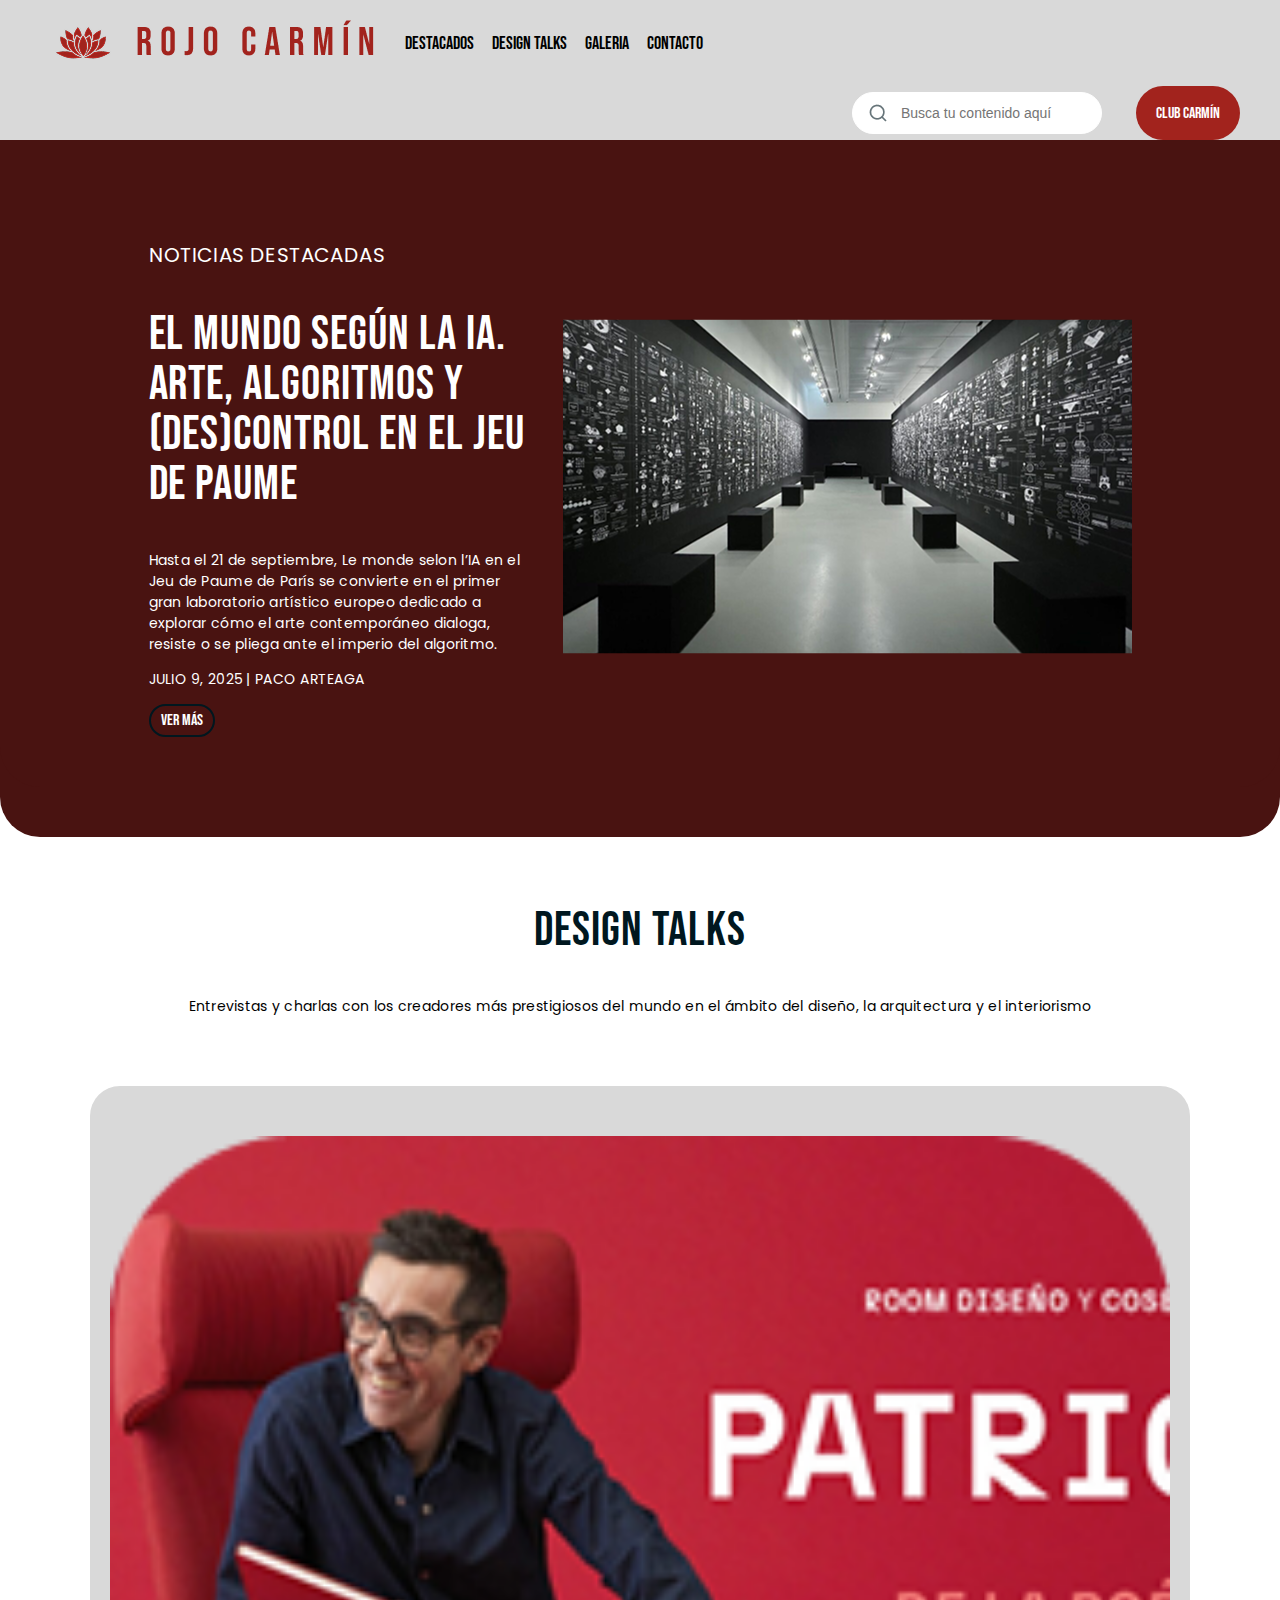
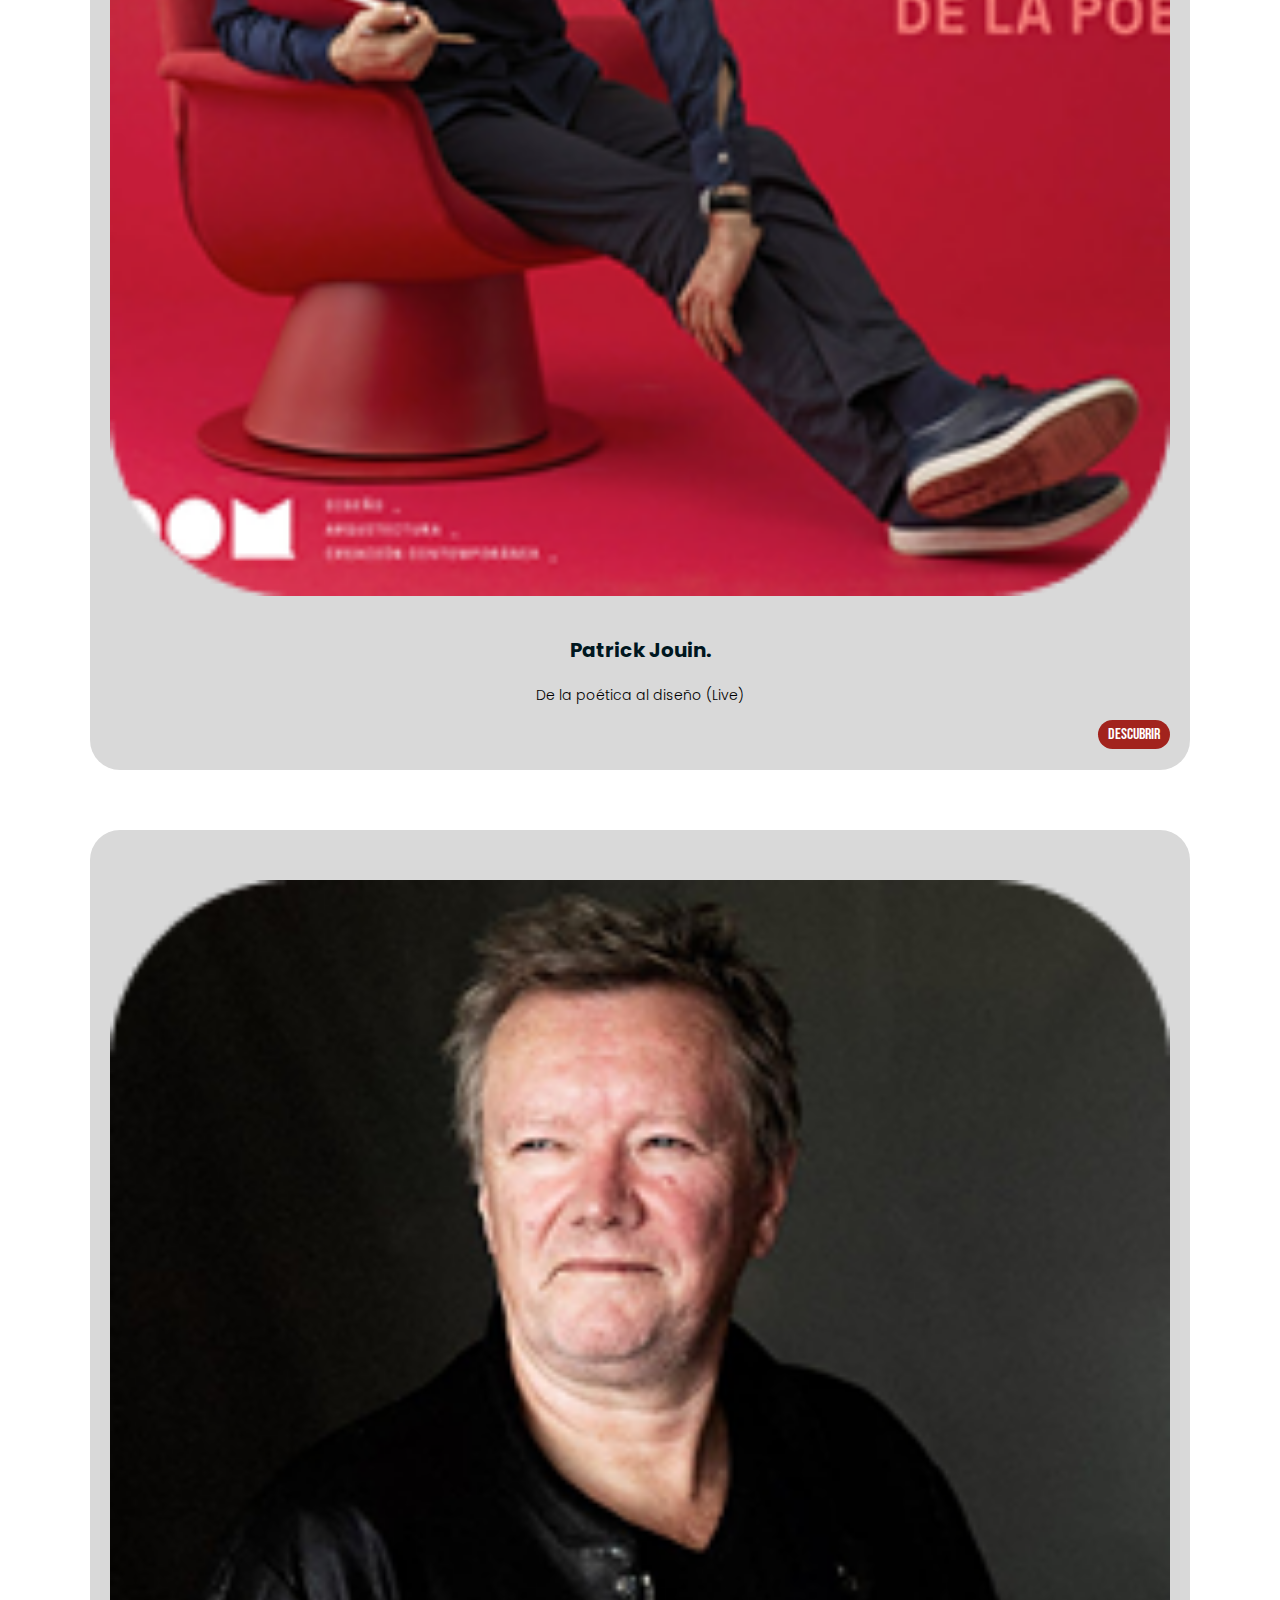
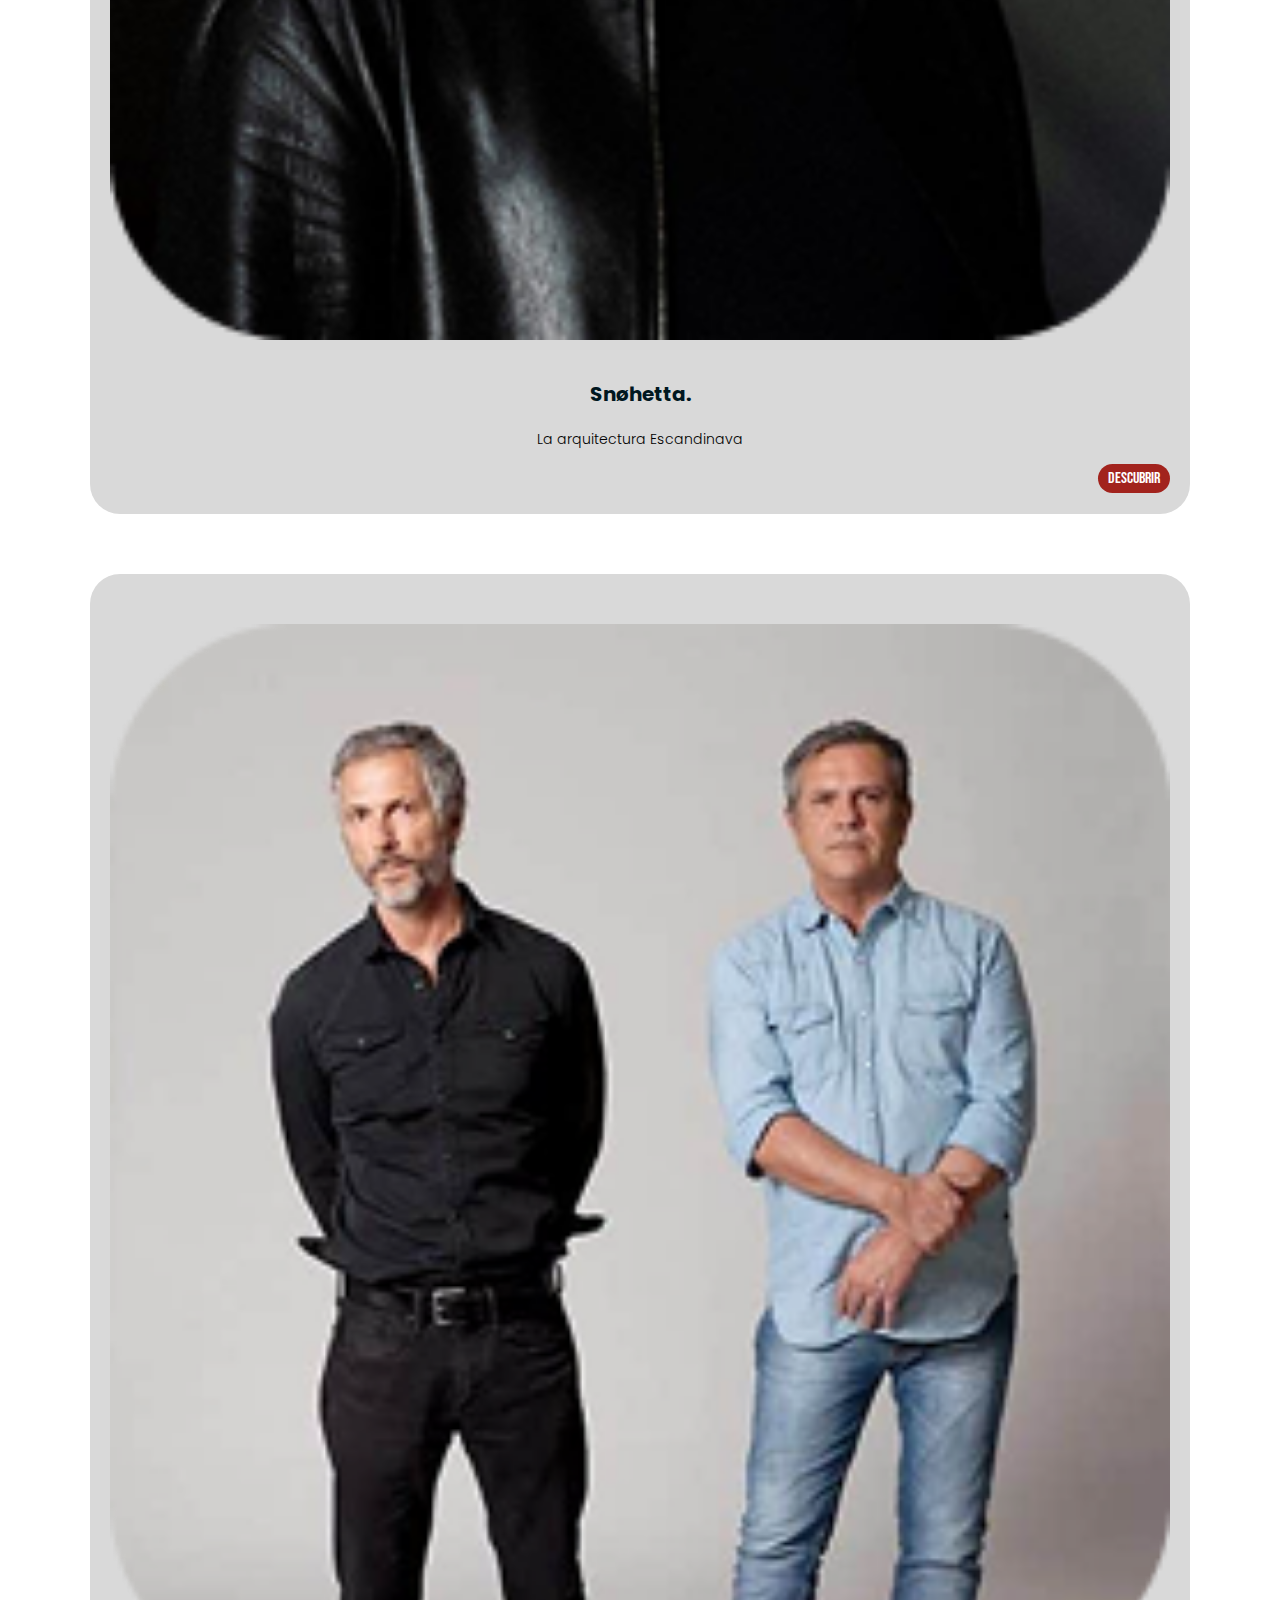
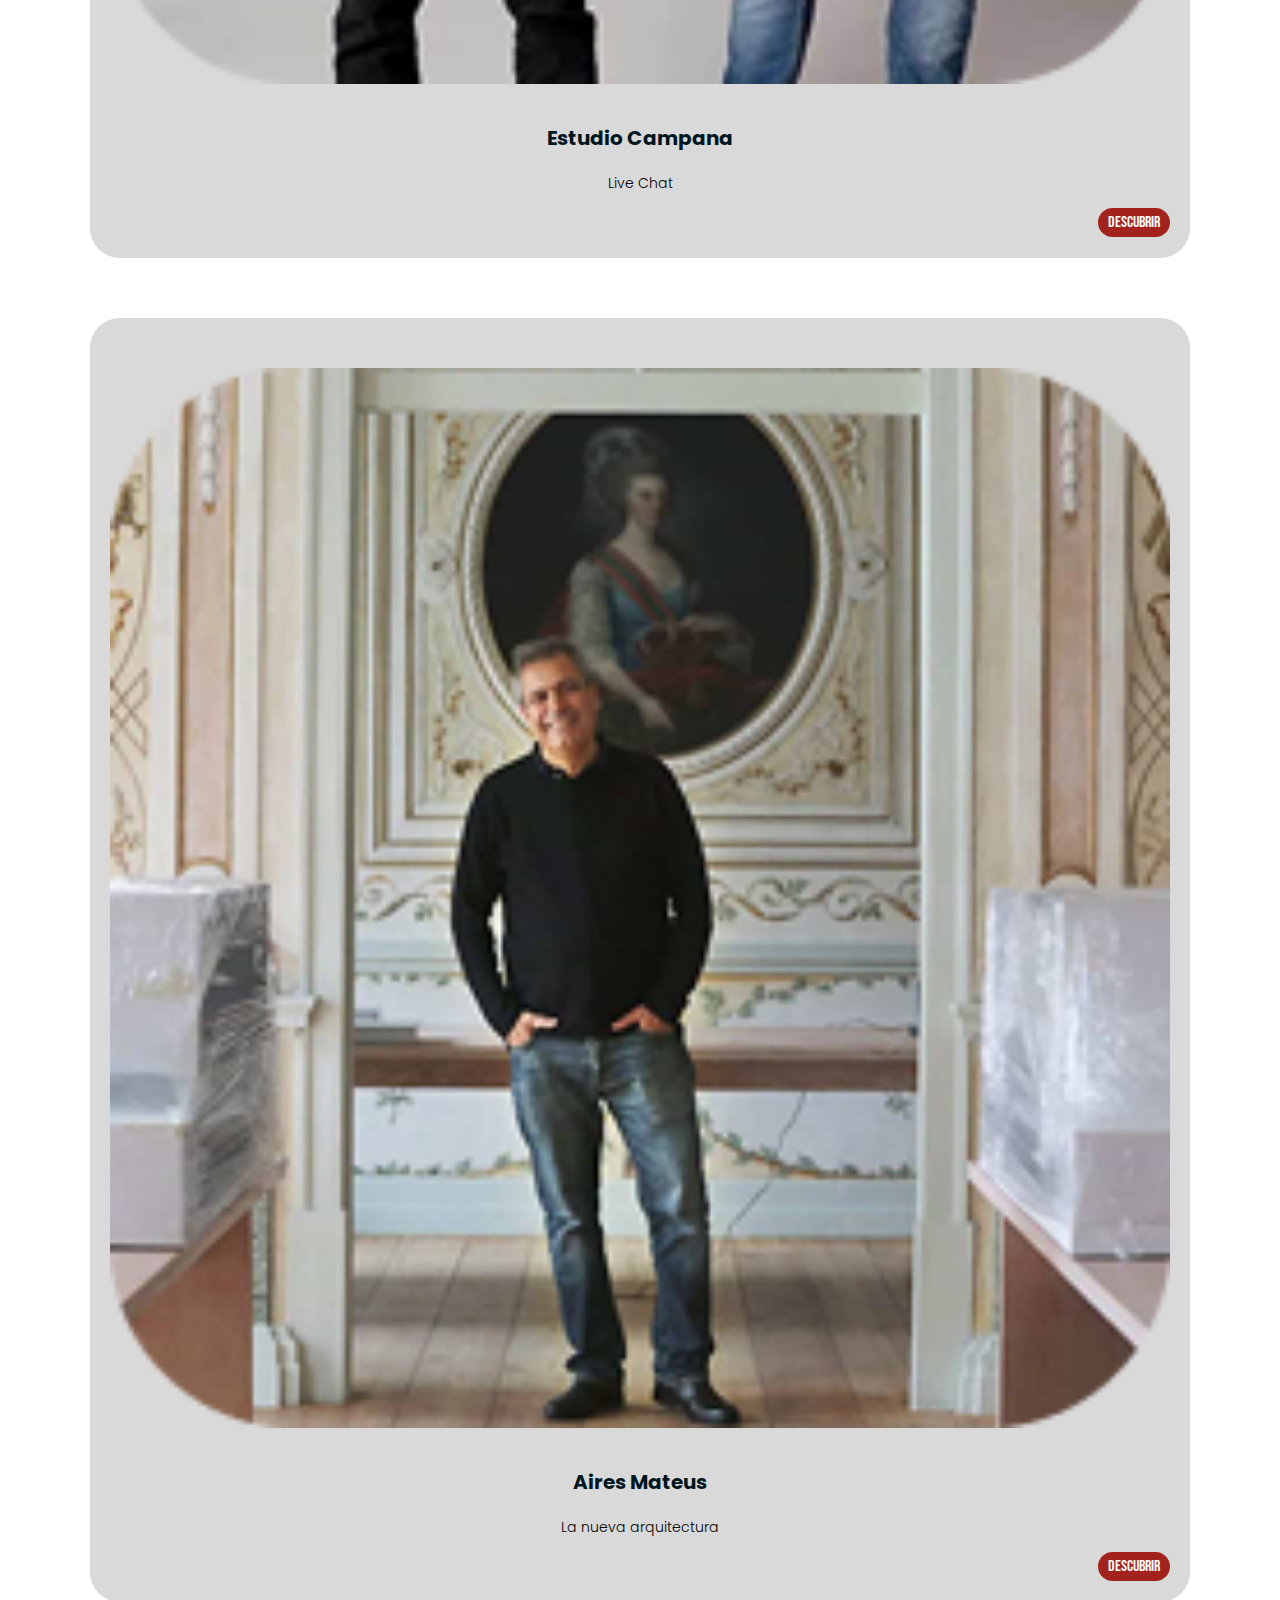
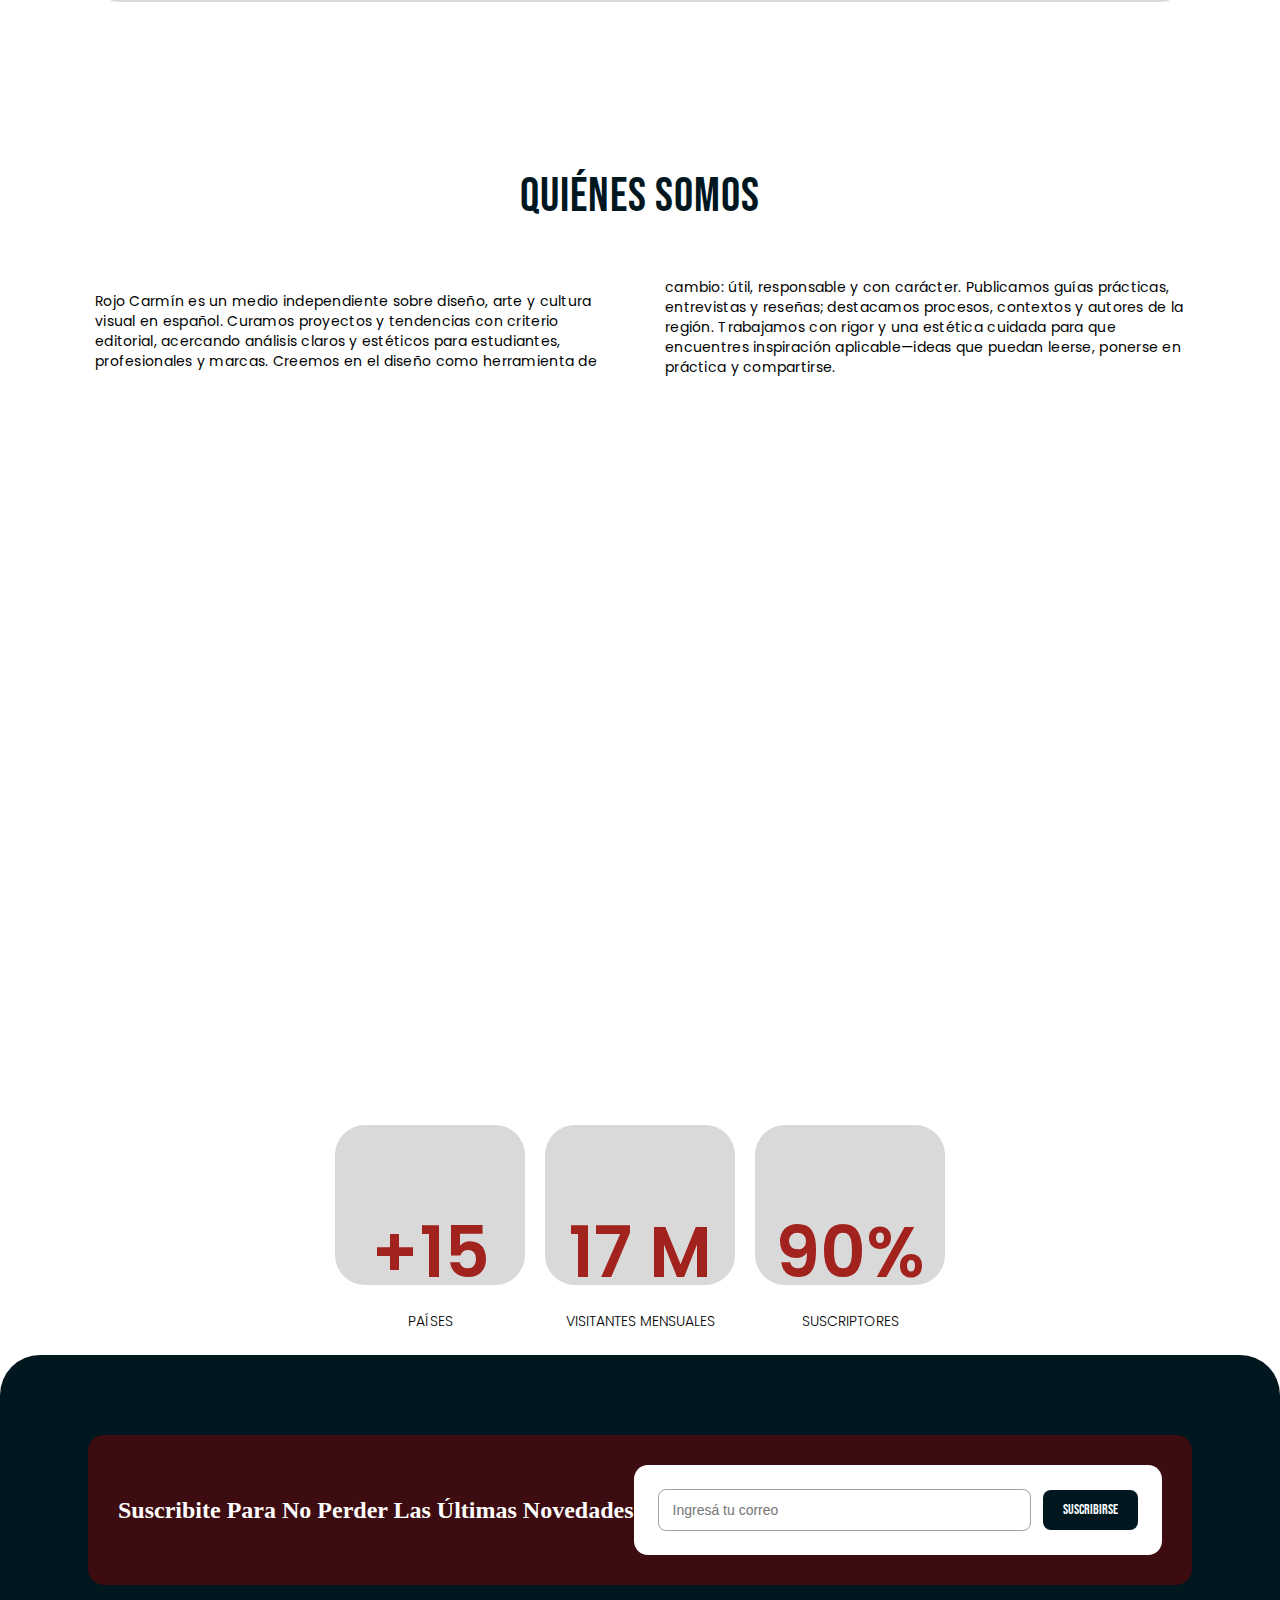
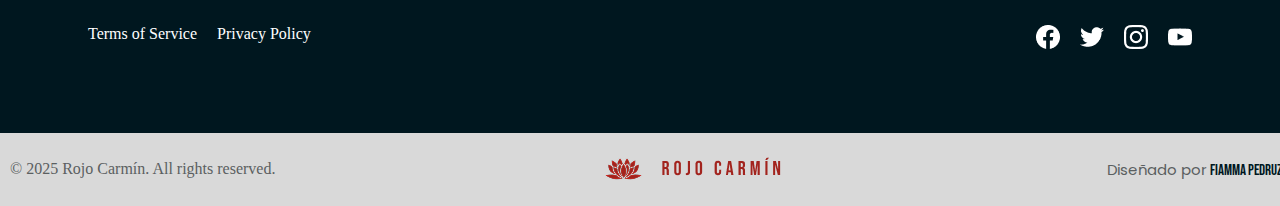
<file: index.html>
<!DOCTYPE html>
<html lang="es">

<head>
    <meta charset="UTF-8">
    <meta name="viewport" content="width=device-width, initial-scale=1.0">
    <link rel="icon" type="image/png" href="public_html/assets/img/icono-logo.png">
    <meta name="description"
        content="Rojo Carmín - Sitio web de diseño y arquitectura con destacados, Design Talks, galería y más. Proyecto educativo inspirado en el mundo del diseño contemporáneo.">
    <meta name="keywords"
        content="diseño, arquitectura, arte, design talks, galería, Aires Mateus, Estudio Campana, Patrick Jouin, Snøhetta">
    <title>Rojo Carmín</title>
    <link rel="preconnect" href="https://fonts.googleapis.com">
    <link rel="preconnect" href="https://fonts.gstatic.com" crossorigin>
    <link
        href="https://fonts.googleapis.com/css2?family=Bebas+Neue&family=Poppins:ital,wght@0,100;0,200;0,300;0,400;0,500;0,600;0,700;0,800;0,900;1,100;1,200;1,300;1,400;1,500;1,600;1,700;1,800;1,900&display=swap"
        rel="stylesheet">
    <link href="https://cdn.jsdelivr.net/npm/bootstrap@5.3.8/dist/css/bootstrap.min.css" rel="stylesheet"
        integrity="sha384-sRIl4kxILFvY47J16cr9ZwB07vP4J8+LH7qKQnuqkuIAvNWLzeN8tE5YBujZqJLB" crossorigin="anonymous">
    <link rel="stylesheet" href="public_html/assets/css/style.css">
</head>

<body>
    <header class="container-fluid header">
        <section class="row menu-busqueda">
            <article class="col-7 logo-menu">
                <img src="public_html/assets/img/Logo.png" alt="logo-rojocarmin">
                <nav role="navigation" aria-label="Navegación principal">
                    <ul class="menunav">
                        <li><a href="#main" aria-label="Ir a sección destacados">DESTACADOS</a></li>
                        <li><a href="#designtalks" aria-label="Ir a sección design talks">DESIGN TALKS</a></li>
                        <li><a href="./pages/galeria.html" aria-label="Ir a galería">GALERIA</a></li>
                        <li><a href="./pages/contacto.html" aria-label="Ir a contacto">CONTACTO</a></li>
                    </ul>
                </nav>
            </article>
            <article class="col-5 busqueda-clubcarmin">
                <form role="search"><input type="search" placeholder="Busca tu contenido aquí" class="busqueda"
                        aria-label="Campo de búsqueda"></form>
                <a href="#clubcarmin" class="btn-primary" role="button" aria-label="Unirse al Club Carmín">CLUB
                    CARMÍN</a>
            </article>
        </section>
    </header>
    <main>
        <section class="container-fluid main p-40" id="main">
            <section class="row main">
                <article class="col-12 destacados">
                    <article class="texto">
                        <h1>NOTICIAS DESTACADAS</h1>
                        <h2>El mundo según la IA. Arte, algoritmos y (des)control en el Jeu de Paume</h2>
                        <p>Hasta el 21 de septiembre, Le monde selon l’IA en el Jeu de Paume de París se convierte en el
                            primer gran laboratorio artístico europeo dedicado a explorar cómo el arte contemporáneo
                            dialoga, resiste o se pliega ante el imperio del algoritmo.</p>
                        <p>JULIO 9, 2025 | PACO ARTEAGA</p>
                        <a class="ver-mas btn-secondary p-20" href="./pages/destacados.html" role="button"
                            aria-label="Ver más noticias destacadas">Ver más</a>
                    </article>
                    <article>
                        <img src="public_html/assets/img/image-main.png" alt="destacados">
                    </article>
                </article>
            </section>
        </section>
        <section class="container-fluid designtalks p-30" id="designtalks">
            <h2>DESIGN TALKS</h2>
            <p class="bajada-dt m-20">Entrevistas y charlas con los creadores más prestigiosos del mundo en el ámbito
                del
                diseño, la arquitectura y el interiorismo</p>
            <div class="row eventos-dt">
                <article class="col-3 designtalks">
                    <div class="columnaseventos">
                        <img src="public_html/assets/img/PJ.png" alt="PatrickJouin">
                        <h3>Patrick Jouin.</h3>
                        <p>De la poética al diseño (Live)</p>
                        <a class="descubrir btn-primary" href="./pages/design-talks/PatrickJouin.html" role="button"
                            aria-label="Descubrir más sobre Patrick Jouin">DESCUBRIR</a>
                    </div>
                </article>
                <article class="col-3 designtalks">
                    <div class="columnaseventos">
                        <img src="public_html/assets/img/schnoe.png" alt="Snøhetta">
                        <h3>Snøhetta.</h3>
                        <p>La arquitectura Escandinava</p>
                        <a class="descubrir btn-primary" href="./pages/design-talks/Snøhetta.html" role="button"
                            aria-label="Descubrir más sobre Snøhetta">DESCUBRIR</a>
                    </div>
                </article>
                <article class="col-3 designtalks">
                    <div class="columnaseventos">
                        <img src="public_html/assets/img/estudiocampana.png" alt="estudiocampana">
                        <h3>Estudio Campana</h3>
                        <p>Live Chat</p>
                        <a class="descubrir btn-primary" href="./pages/design-talks/Estudiocampana.html" role="button"
                            aria-label="Descubrir más sobre Estudio Campana">DESCUBRIR</a>
                    </div>
                </article>
                <article class="col-3 designtalks">
                    <div class="columnaseventos">
                        <img src="public_html/assets/img/airesmateus.png" alt="AiresMateus">
                        <h3>Aires Mateus</h3>
                        <p>La nueva arquitectura</p>
                        <a class="descubrir btn-primary" href="./pages/design-talks/Airesmateus.html" role="button"
                            aria-label="Descubrir más sobre Aires Mateus">DESCUBRIR</a>
                    </div>
                </article>
            </div>
        </section>
        <section class="container-fluid quienessomos p-50">
            <div class="row justify-content-center">
                <article class="col-12">
                    <h2 class="text-secondary">QUIÉNES SOMOS</h2>
                </article>
                <article class="col-10">
                    <div class="texto-qs m-30">
                        <p>Rojo Carmín es un medio independiente sobre diseño, arte y cultura visual en español. Curamos
                            proyectos y tendencias con criterio editorial, acercando análisis claros y estéticos para
                            estudiantes, profesionales y marcas. Creemos en el diseño como herramienta de cambio: útil,
                            responsable y con carácter. Publicamos guías prácticas, entrevistas y reseñas; destacamos
                            procesos, contextos y autores de la región. Trabajamos con rigor y una estética cuidada para
                            que encuentres inspiración aplicable—ideas que puedan leerse, ponerse en práctica y
                            compartirse.</p>
                    </div>
                </article>
                <article class="col-10">
                    <img src="public_html/assets/img/imgqs.png" alt="quienes somos" class="img-fluid">
                </article>
                <article class="col-12">
                    <div class="row fichas-qs justify-content-center align-items-center">
                        <article class="col-lg-4 col-md-6 col-12 text-center">
                            <div class="ficha">
                                <p class="texto-principal-ficha text-primary">+15</p>
                                <p class="bajada-ficha">PAÍSES</p>
                            </div>
                        </article>
                        <article class="col-lg-4 col-md-6 col-12 text-center">
                            <div class="ficha">
                                <p class="texto-principal-ficha text-primary"> 17 M</p>
                                <p class="bajada-ficha">VISITANTES MENSUALES</p>
                            </div>
                        </article>
                        <article class="col-lg-4 col-md-6 col-12 text-center">
                            <div class="ficha">
                                <p class="texto-principal-ficha text-primary">90%</p>
                                <p class="bajada-ficha">SUSCRIPTORES</p>
                            </div>
                        </article>
                    </div>
                </article>
            </div>
        </section>
        <section class="suscribirse container-fluid" id="clubcarmin">
            <section class="row busqueda">
                <article class="col-4 texto-pdp">
                    <p>Suscribite para no perder las últimas novedades</p>
                </article>
                <article class="col-8 correo-suscribirse">
                    <form>
                        <input type="email" placeholder="Ingresá tu correo" class="email">
                        <button class="suscribirse btn-secondary">Suscribirse</button>
                    </form>
                </article>
            </section>
            <section class="row menu-redes">
                <article class="col-4 terminos-politicas">
                    <a href="#">Terms of Service</a>
                    <a href="#">Privacy Policy</a>
                </article>
                <article class="col-3 redes">
                    <a href="https://facebook.com" target="_blank" aria-label="Visitar página de Facebook">
                        <img src="public_html/assets/img/facebook-negative.png" alt="Facebook">
                    </a>
                    <a href="https://twitter.com" target="_blank" aria-label="Visitar página de Twitter">
                        <img src="public_html/assets/img/twitter-negative.png" alt="Twitter">
                    </a>
                    <a href="https://instagram.com" target="_blank" aria-label="Visitar página de Instagram">
                        <img src="public_html/assets/img/instagram-negative.png" alt="Instagram">
                    </a>
                    <a href="https://youtube.com" target="_blank" aria-label="Visitar canal de YouTube">
                        <img src="public_html/assets/img/youtube-negative.png" alt="YouTube">
                    </a>
                </article>
            </section>
        </section>
    </main>
    <footer class="container-fluid footer">
        <section class="row pie-de-pagina">
            <section class="derecho-de-autor col-12">
                <p class="rights">© 2025 Rojo Carmín. All rights reserved.</p>
                <img src="public_html/assets/img/logo-chico.png" alt="logofooter">
                <p class="diseño">Diseñado por <span>fiamma pedruzzi</span></p>
            </section>
        </section>
    </footer>
    <script src="https://cdn.jsdelivr.net/npm/bootstrap@5.3.8/dist/js/bootstrap.bundle.min.js"></script>
</body>

</html>
</file>
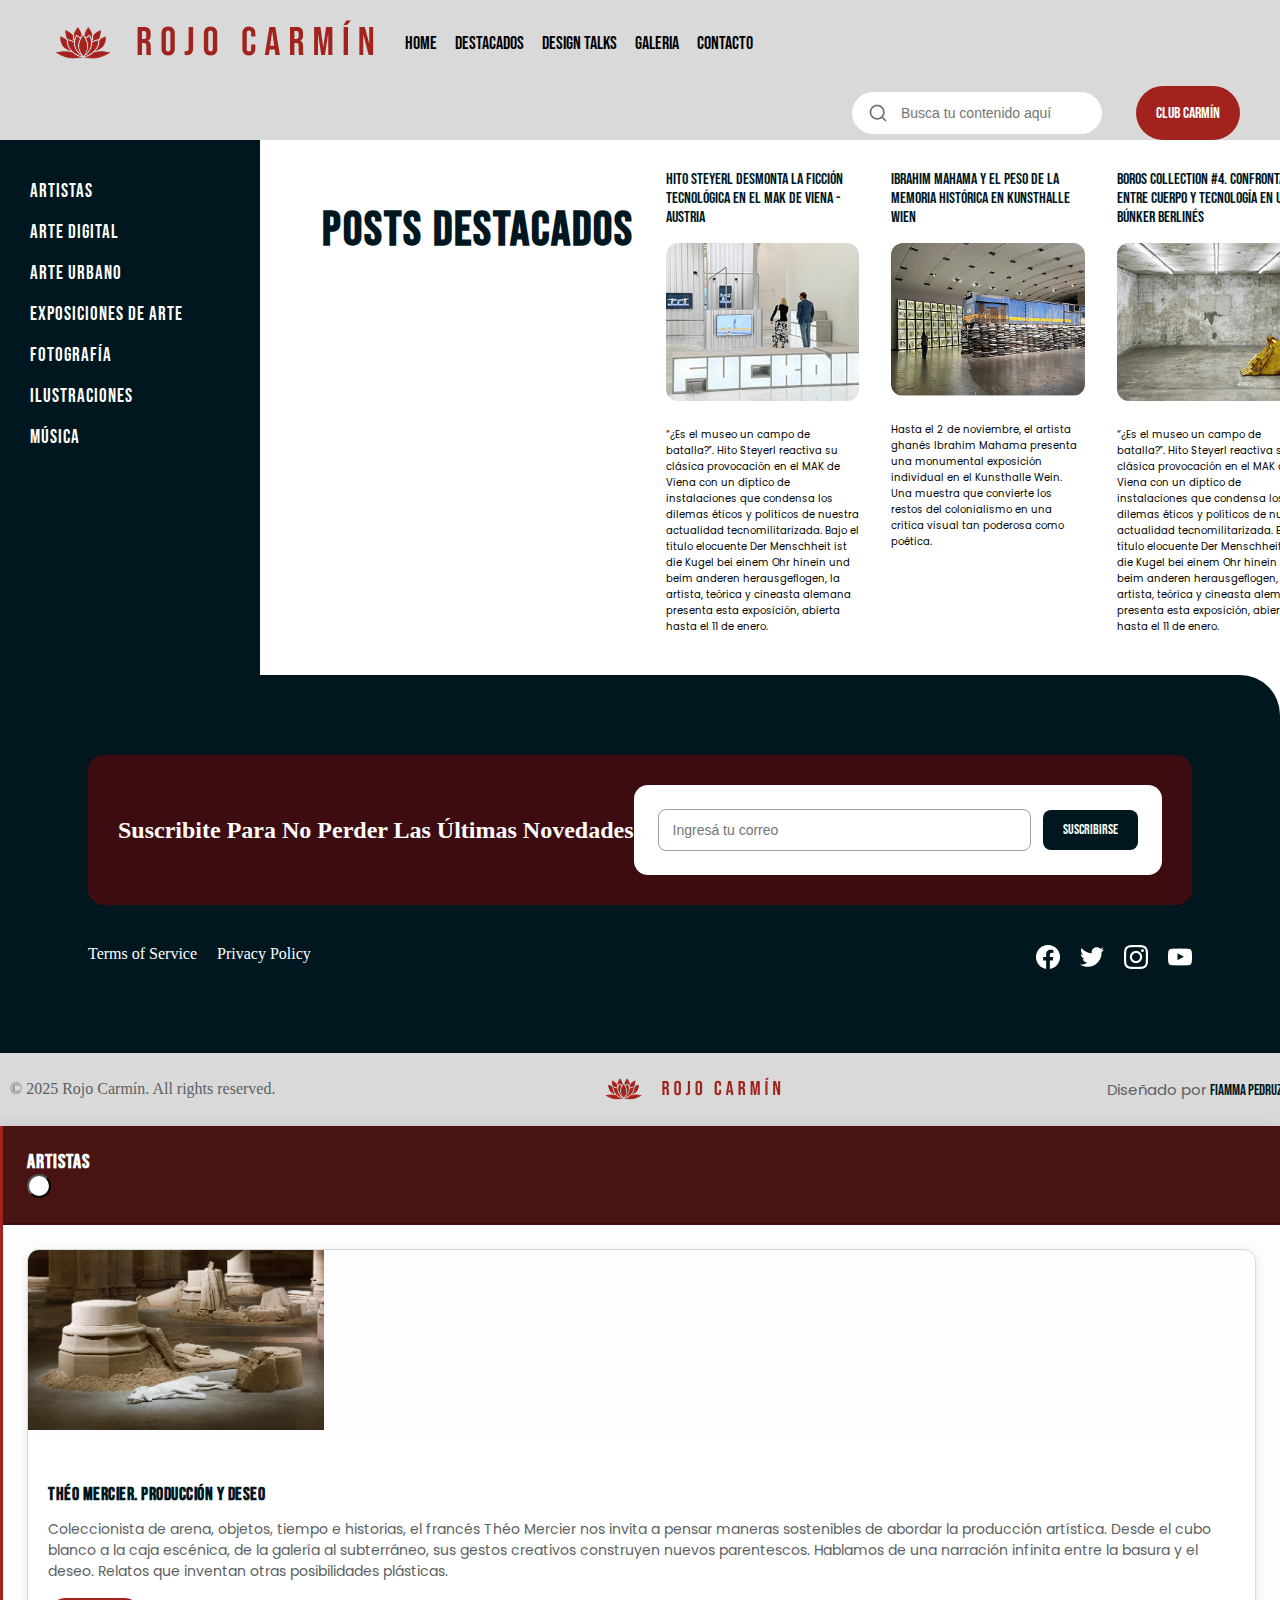
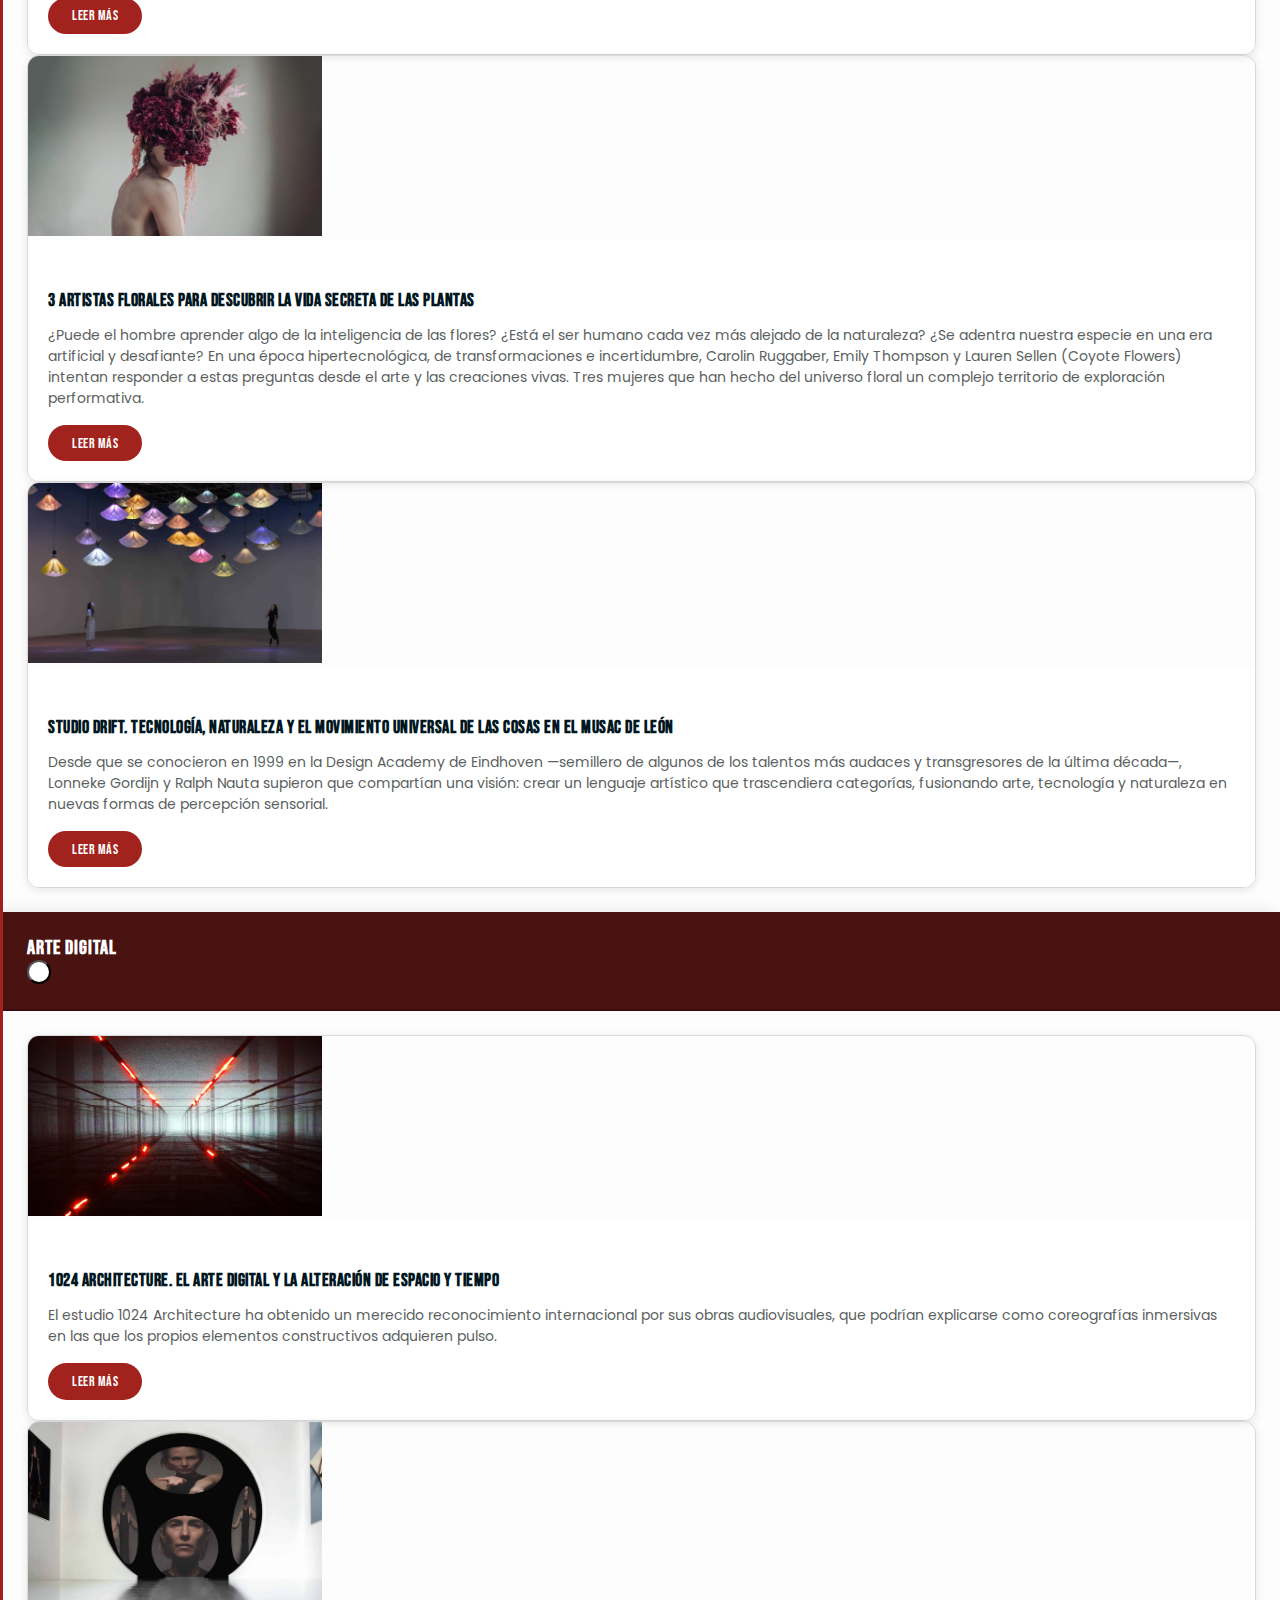
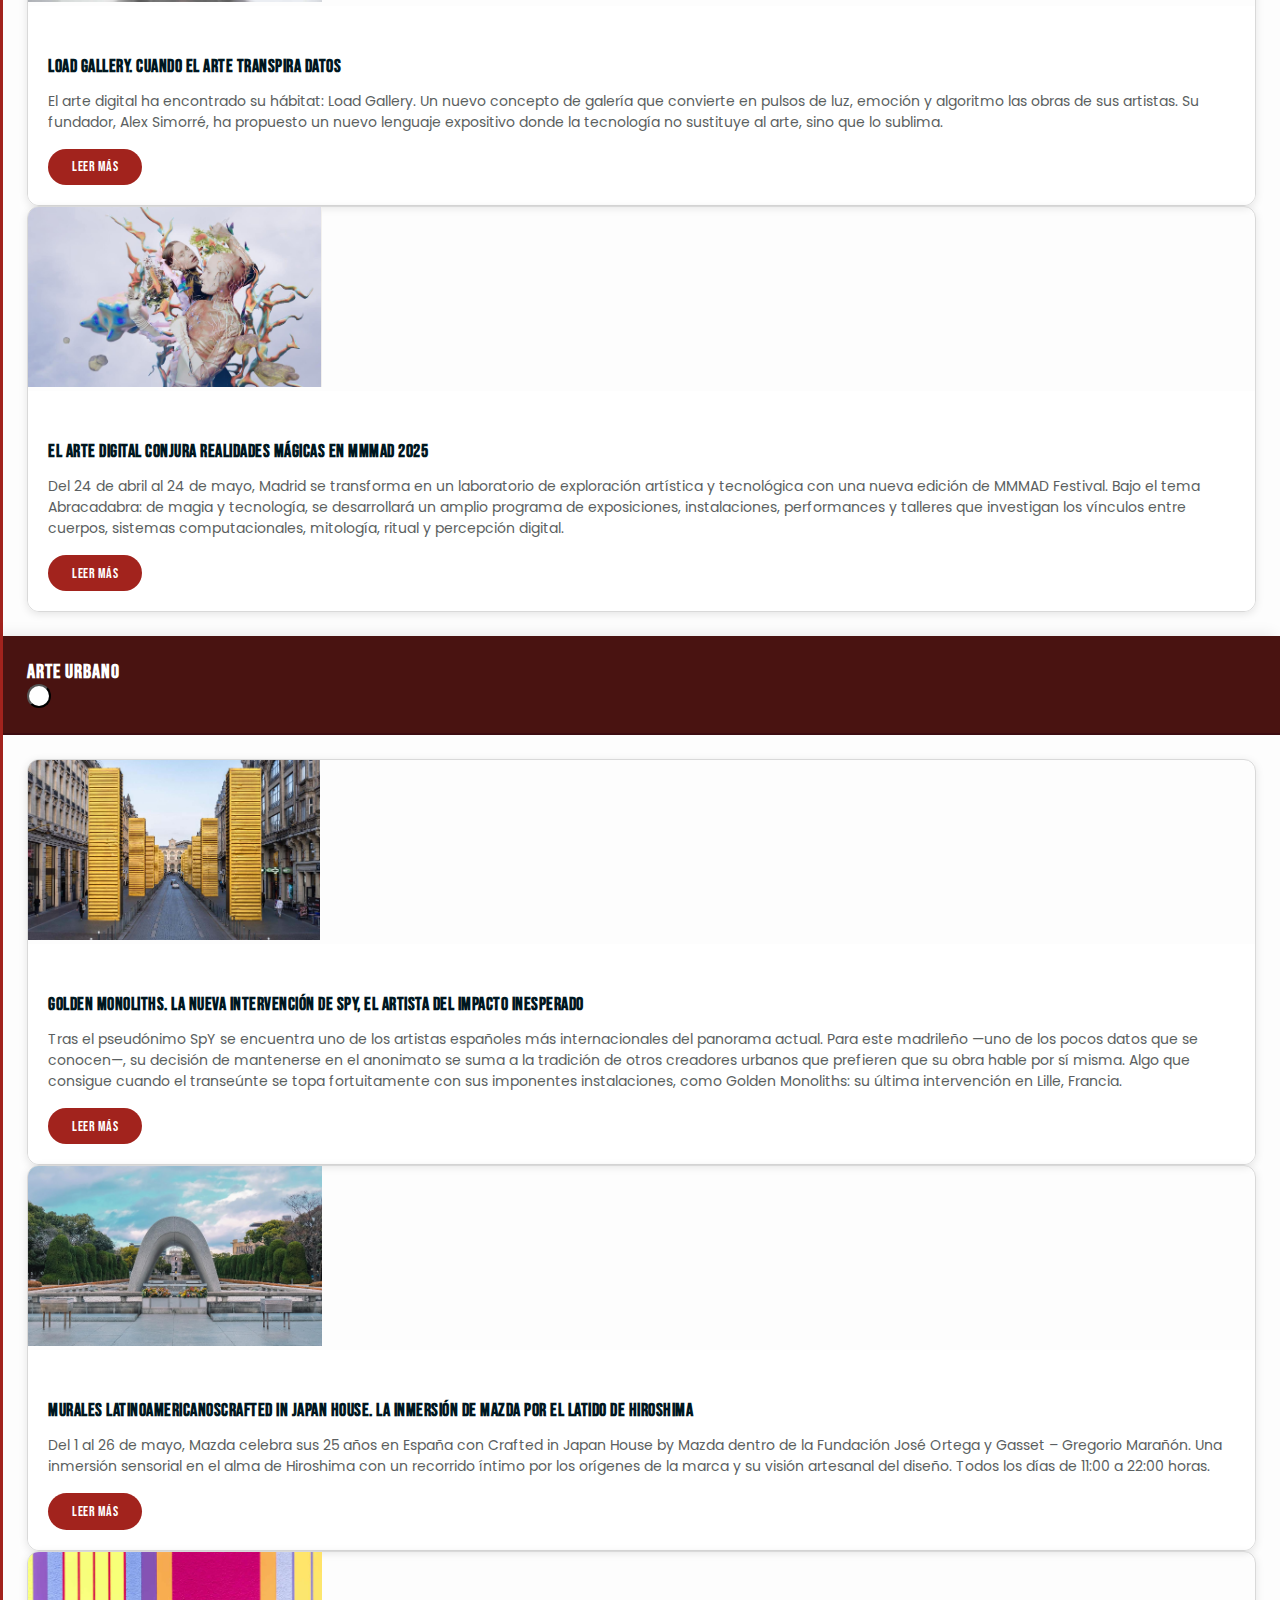
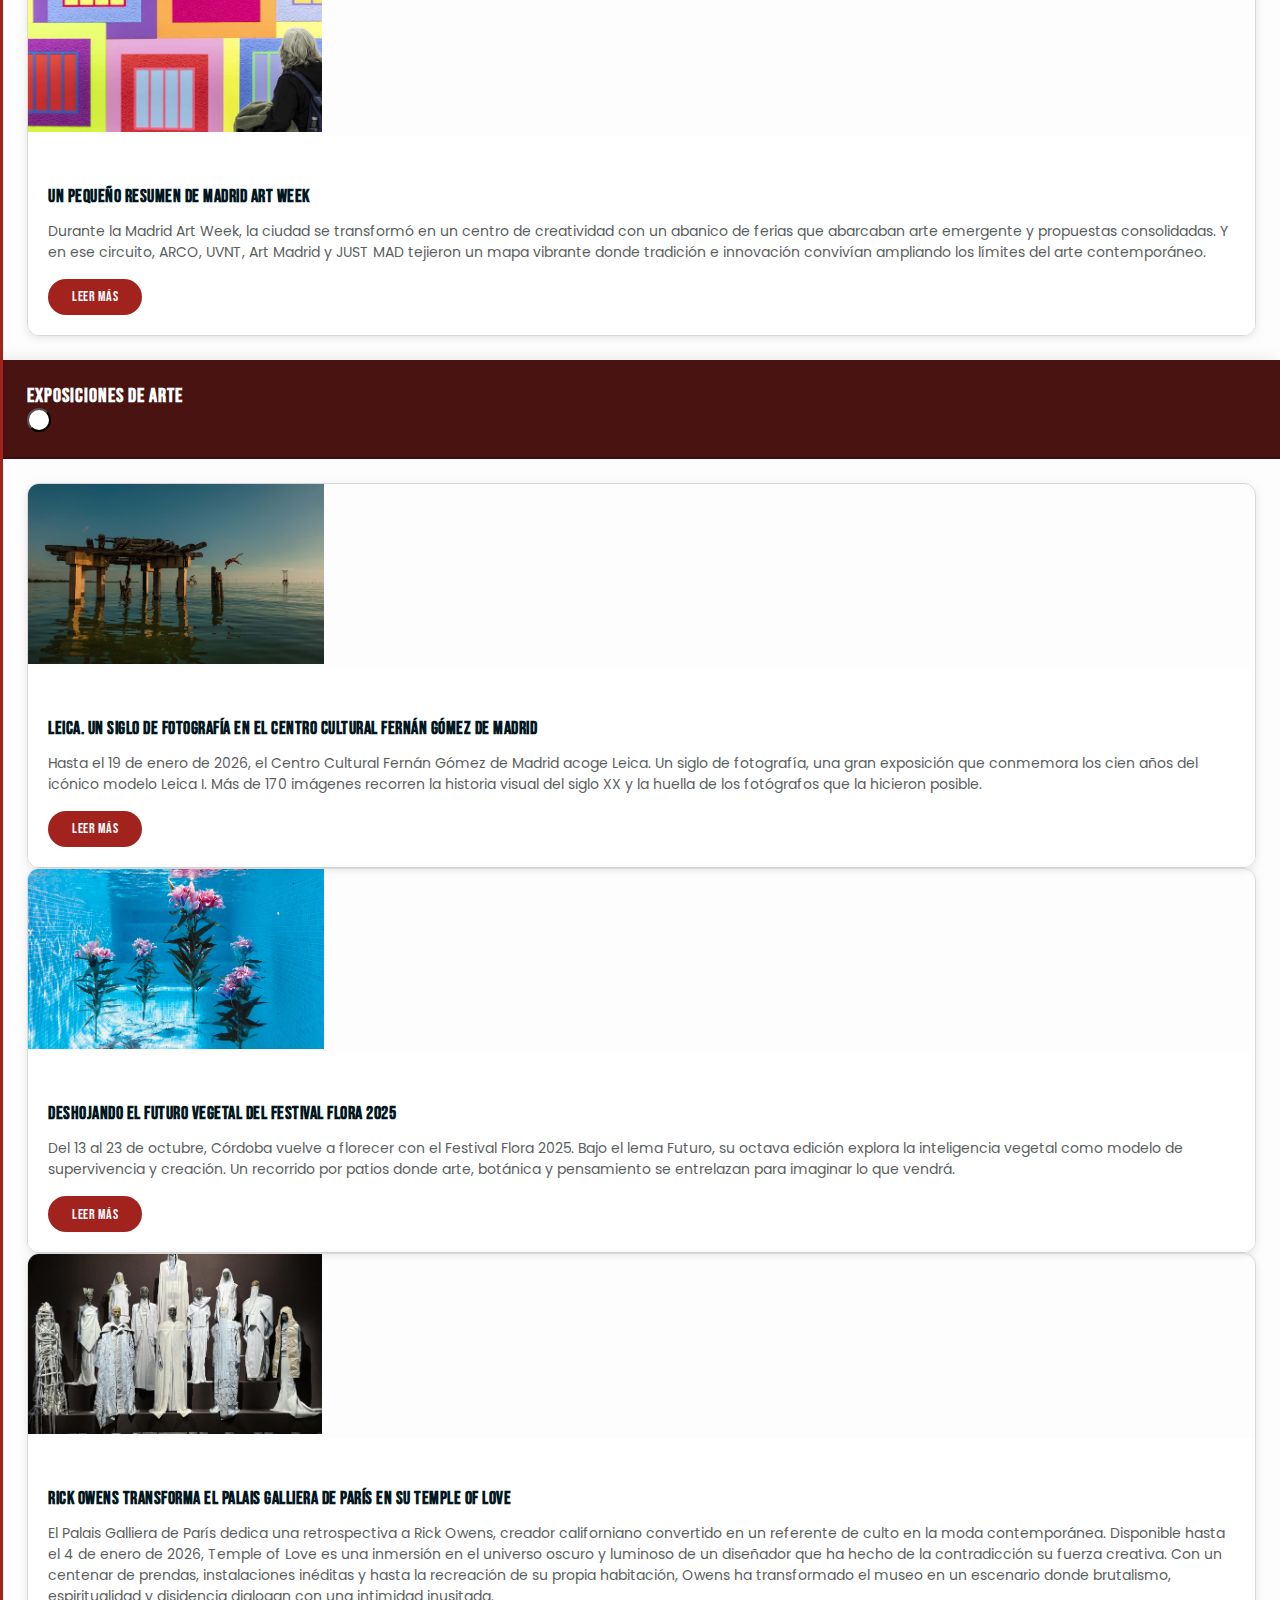
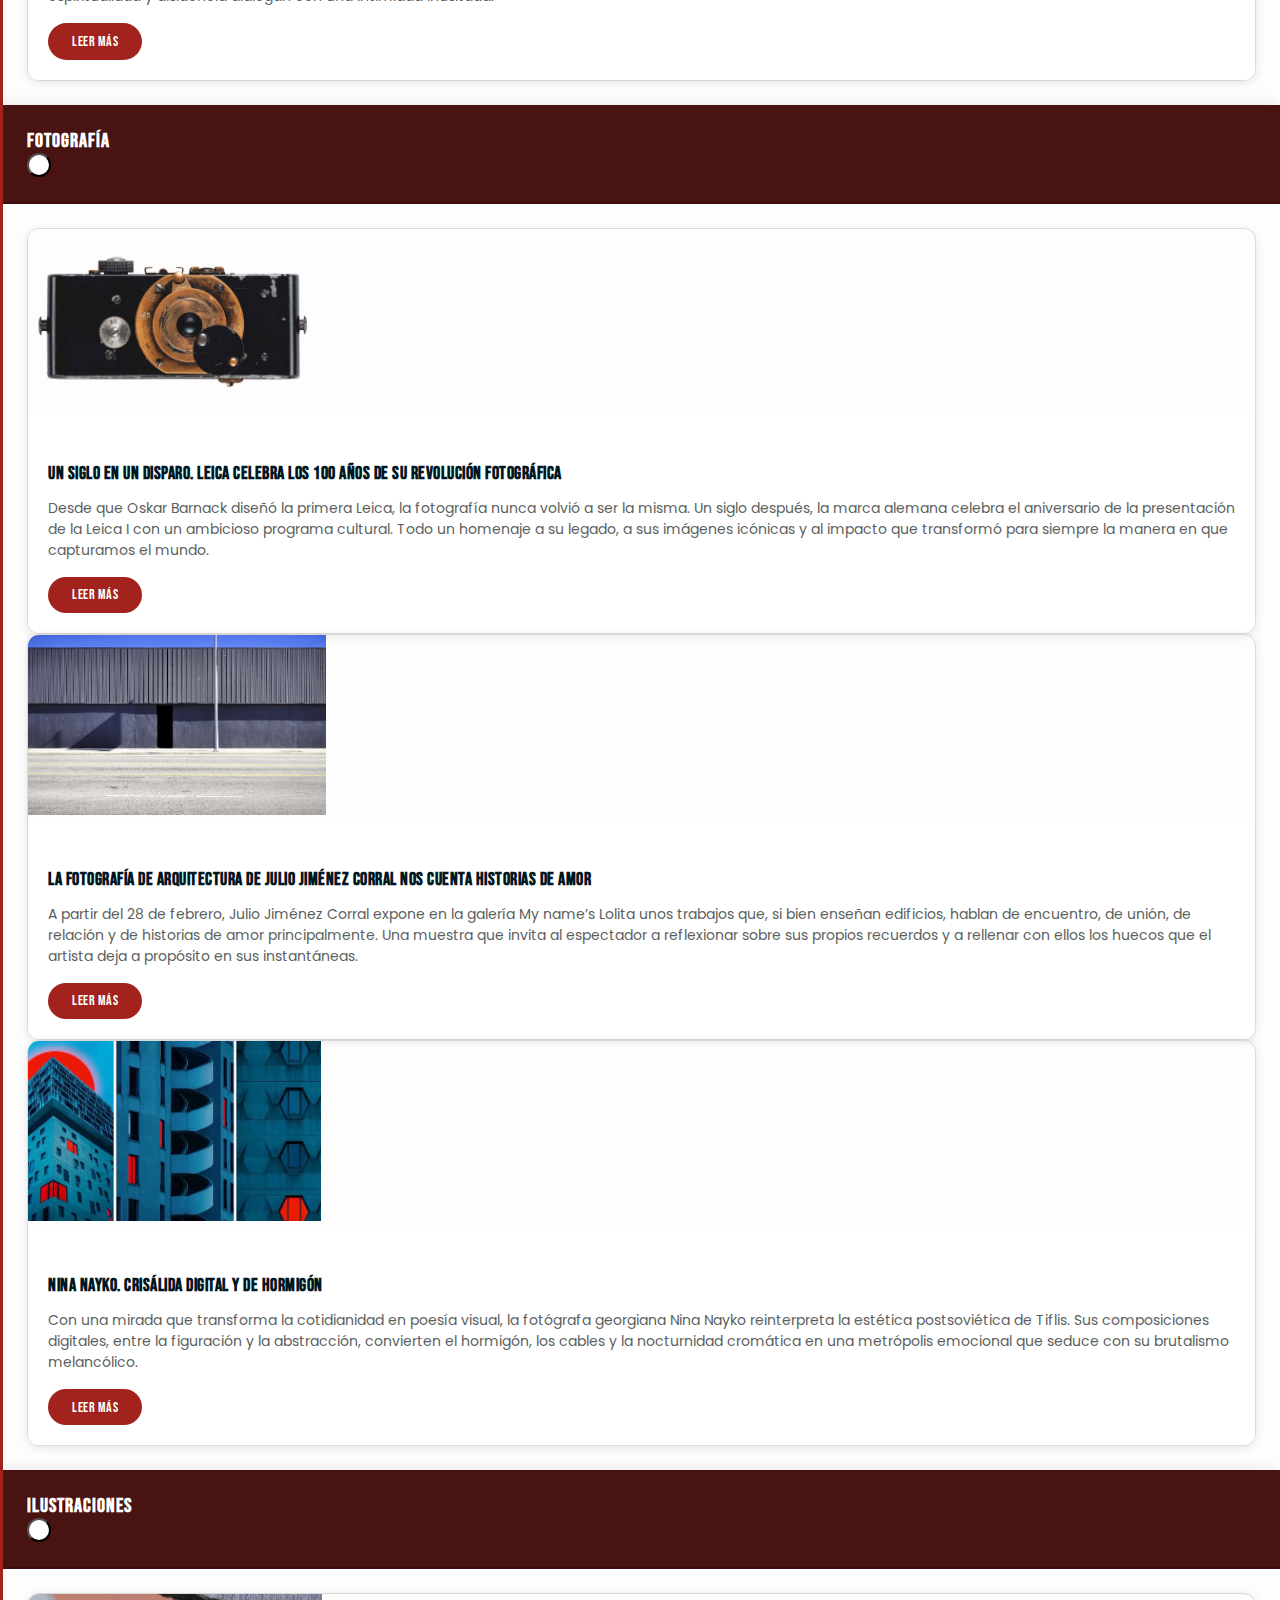
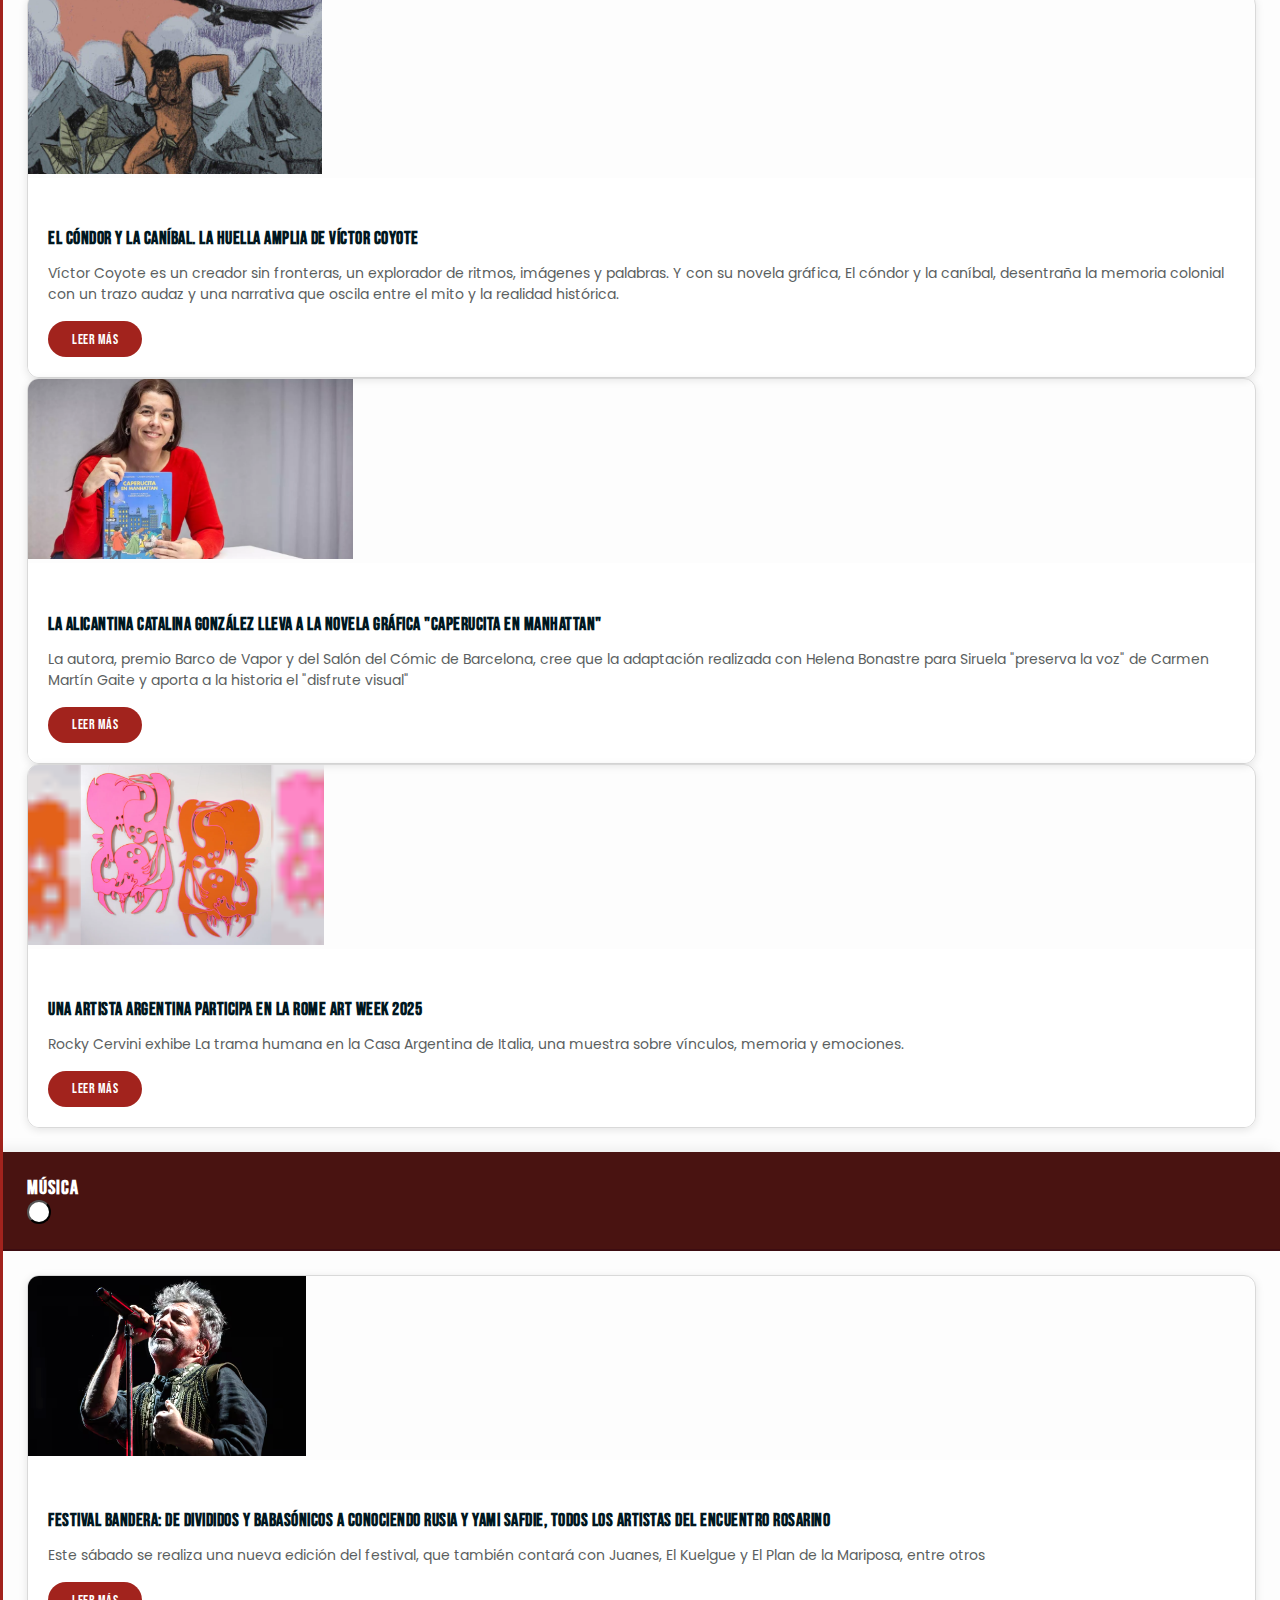
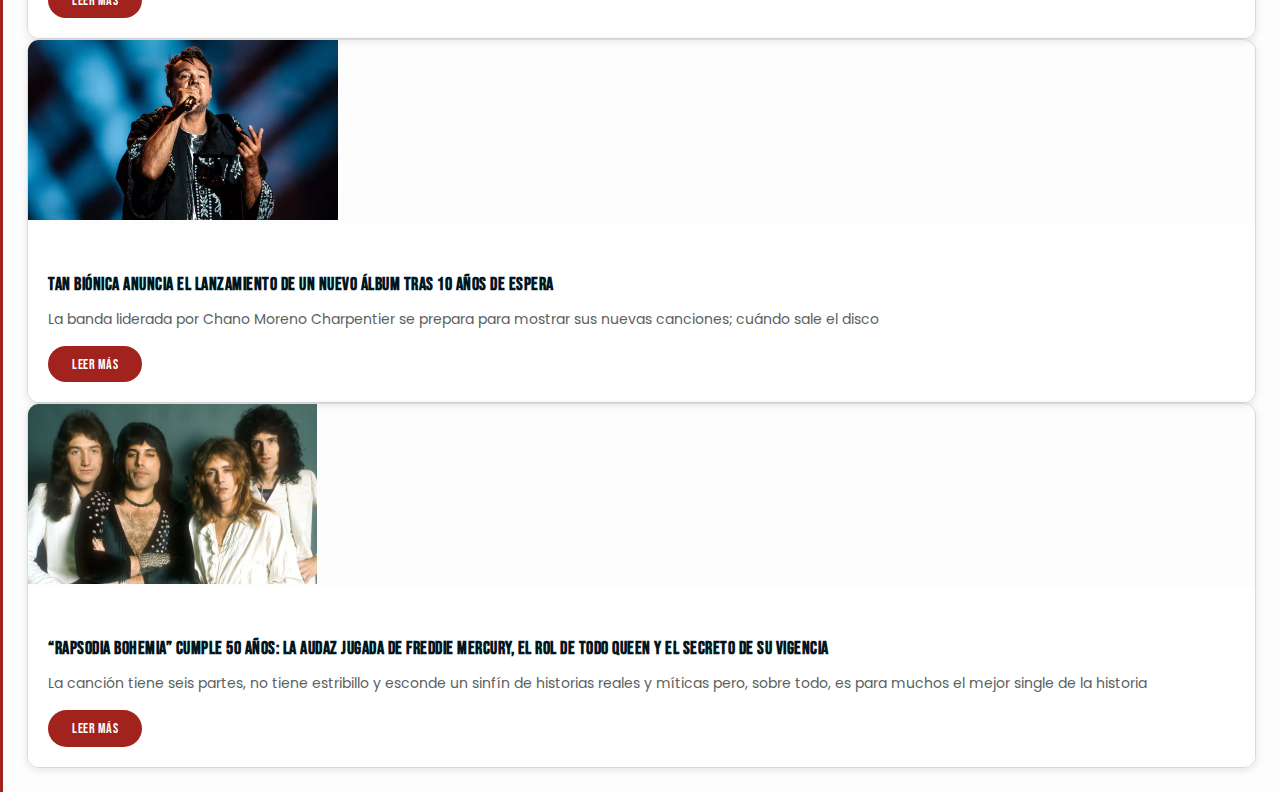
<file: pages/destacados.html>
<!DOCTYPE html>
<html lang="es">

<head>
    <meta charset="UTF-8">
    <meta name="viewport" content="width=device-width, initial-scale=1.0">
    <link rel="icon" type="image/png" href="../public_html/assets/img/icono-logo.png">
    <meta name="description"
        content="Rojo Carmín - Sitio web de diseño y arquitectura con destacados, Design Talks, galería y más. Proyecto educativo inspirado en el mundo del diseño contemporáneo.">
    <meta name="keywords"
        content="diseño, arquitectura, arte, design talks, galería, Aires Mateus, Estudio Campana, Patrick Jouin, Snøhetta">
    <title>Destacados - Rojo Carmín</title>
    <link rel="preconnect" href="https://fonts.googleapis.com">
    <link rel="preconnect" href="https://fonts.gstatic.com" crossorigin>
    <link
        href="https://fonts.googleapis.com/css2?family=Bebas+Neue&family=Poppins:ital,wght@0,100;0,200;0,300;0,400;0,500;0,600;0,700;0,800;0,900;1,100;1,200;1,300;1,400;1,500;1,600;1,700;1,800;1,900&display=swap"
        rel="stylesheet">
    <link href="https://cdn.jsdelivr.net/npm/bootstrap@5.3.8/dist/css/bootstrap.min.css" rel="stylesheet"
        integrity="sha384-sRIl4kxILFvY47J16cr9ZwB07vP4J8+LH7qKQnuqkuIAvNWLzeN8tE5YBujZqJLB" crossorigin="anonymous">
    <link rel="stylesheet" href="../public_html/assets/css/style.css">
</head>

<body>
    <header class="container-fluid header">
        <section class="row menu-busqueda">
            <article class="col-7 logo-menu">
                <img src="../public_html/assets/img/Logo.png" alt="logo-rojocarmin">
                <nav>
                    <ul class="menunav">
                        <li><a href="../index.html">HOME</a></li>
                        <li><a href="./destacados.html">DESTACADOS</a></li>
                        <li><a href="../index.html#designtalks">DESIGN TALKS</a></li>
                        <li><a href="./galeria.html">GALERIA</a></li>
                        <li><a href="./contacto.html">CONTACTO</a></li>
                    </ul>
                </nav>
            </article>
            <article class="col-5 busqueda-clubcarmin">
                <form><input type="search" placeholder="Busca tu contenido aquí" class="busqueda"></form>
                <a href="#clubcarmin">CLUB CARMÍN</a>
            </article>
        </section>
    </header>

    <main>
        <section class="maindestacados">
            <aside class="destac-menu-izq">
                <ul>
                    <li><a href="#" data-bs-toggle="offcanvas" data-bs-target="#offcanvasArtistas"
                            aria-controls="offcanvasArtistas">ARTISTAS</a></li>
                    <li><a href="#" data-bs-toggle="offcanvas" data-bs-target="#offcanvasArteDigital"
                            aria-controls="offcanvasArteDigital">ARTE DIGITAL</a></li>
                    <li><a href="#" data-bs-toggle="offcanvas" data-bs-target="#offcanvasArteUrbano"
                            aria-controls="offcanvasArteUrbano">ARTE URBANO</a></li>
                    <li><a href="#" data-bs-toggle="offcanvas" data-bs-target="#offcanvasExposiciones"
                            aria-controls="offcanvasExposiciones">EXPOSICIONES DE ARTE</a></li>
                    <li><a href="#" data-bs-toggle="offcanvas" data-bs-target="#offcanvasFotografia"
                            aria-controls="offcanvasFotografia">FOTOGRAFÍA</a></li>
                    <li><a href="#" data-bs-toggle="offcanvas" data-bs-target="#offcanvasIlustraciones"
                            aria-controls="offcanvasIlustraciones">ILUSTRACIONES</a></li>
                    <li><a href="#" data-bs-toggle="offcanvas" data-bs-target="#offcanvasMusica"
                            aria-controls="offcanvasMusica">MÚSICA</a></li>
                </ul>
            </aside>

            <article class="destac-noticias">
                <h1>Posts Destacados</h1>
                <article>
                    <a href="#">Hito Steyerl desmonta la ficción tecnológica en el MAK de Viena - Austria</a>
                    <img src="../public_html/assets/img/noticia-destacada-1.png" alt="dnoticia1">
                    <p>“¿Es el museo un campo de batalla?”. Hito Steyerl reactiva su clásica provocación en el MAK de
                        Viena con un díptico de instalaciones que condensa los dilemas éticos y políticos de nuestra
                        actualidad tecnomilitarizada. Bajo el título elocuente Der Menschheit ist die Kugel bei einem
                        Ohr hinein und beim anderen herausgeflogen, la artista, teórica y cineasta alemana presenta esta
                        exposición, abierta hasta el 11 de enero.</p>
                </article>
                <article>
                    <a href="#">Ibrahim Mahama y el peso de la memoria histórica en Kunsthalle Wien</a>
                    <img src="../public_html/assets/img/noticia-destacada-2.png" alt="dnoticia2">
                    <p>Hasta el 2 de noviembre, el artista ghanés Ibrahim Mahama presenta una monumental exposición
                        individual en el Kunsthalle Wein. Una muestra que convierte los restos del colonialismo en una
                        crítica visual tan poderosa como poética.</p>
                </article>
                <article>
                    <a href="#">Boros Collection #4. Confrontación entre cuerpo y tecnología en un búnker berlinés</a>
                    <img src="../public_html/assets/img/noticia-destacada-3.png" alt="dnoticia3">
                    <p>“¿Es el museo un campo de batalla?”. Hito Steyerl reactiva su clásica provocación en el MAK de
                        Viena con un díptico de instalaciones que condensa los dilemas éticos y políticos de nuestra
                        actualidad tecnomilitarizada. Bajo el título elocuente Der Menschheit ist die Kugel bei einem
                        Ohr hinein und beim anderen herausgeflogen, la artista, teórica y cineasta alemana presenta esta
                        exposición, abierta hasta el 11 de enero.</p>
                </article>
            </article>
        </section>
        <section class="suscribirse container-fluid suscribirse-destac" id="clubcarmin">
            <section class="row busqueda">
                <article class="col-4 texto-pdp">
                    <p>Suscribite para no perder las últimas novedades</p>
                </article>
                <article class="col-8 correo-suscribirse">
                    <form>
                        <input type="email" placeholder="Ingresá tu correo" class="email">
                        <button class="suscribirse btn-secondary">Suscribirse</button>
                    </form>
                </article>
            </section>
            <section class="row menu-redes">
                <article class="col-4 terminos-politicas">
                    <a href="#">Terms of Service</a>
                    <a href="#">Privacy Policy</a>
                </article>
                <article class="col-3 redes">
                    <a href="https://facebook.com" target="_blank" aria-label="Visitar página de Facebook">
                        <img src="../public_html/assets/img/facebook-negative.png" alt="Facebook">
                    </a>
                    <a href="https://twitter.com" target="_blank" aria-label="Visitar página de Twitter">
                        <img src="../public_html/assets/img/twitter-negative.png" alt="Twitter">
                    </a>
                    <a href="https://instagram.com" target="_blank" aria-label="Visitar página de Instagram">
                        <img src="../public_html/assets/img/instagram-negative.png" alt="Instagram">
                    </a>
                    <a href="https://youtube.com" target="_blank" aria-label="Visitar canal de YouTube">
                        <img src="../public_html/assets/img/youtube-negative.png" alt="YouTube">
                    </a>
                </article>
            </section>
        </section>
    </main>
    <footer class="container-fluid footer">
        <section class="row pie-de-pagina">
            <section class="derecho-de-autor col-12">
                <p class="rights">© 2025 Rojo Carmín. All rights reserved.</p>
                <img src="../public_html/assets/img/logo-chico.png" alt="logofooter">
                <p class="diseño">Diseñado por <span>fiamma pedruzzi</span></p>
            </section>
        </section>
    </footer>

    <!-- Offcanvas para ARTISTAS -->
    <div class="offcanvas offcanvas-end" tabindex="-1" id="offcanvasArtistas" aria-labelledby="offcanvasArtistasLabel">
        <div class="offcanvas-header">
            <h5 class="offcanvas-title" id="offcanvasArtistasLabel">ARTISTAS</h5>
            <button type="button" class="btn-close" data-bs-dismiss="offcanvas" aria-label="Close"></button>
        </div>
        <div class="offcanvas-body">
            <div class="row">
                <div class="col-12 mb-4">
                    <div class="card">
                        <img src="../public_html/assets/img/destac-artistas1.png" class="card-img-top" alt="Artista 1">
                        <div class="card-body">
                            <h5 class="card-title">Théo Mercier. Producción y deseo</h5>
                            <p class="card-text">Coleccionista de arena, objetos, tiempo e historias, el francés Théo
                                Mercier nos invita a pensar maneras sostenibles de abordar la producción artística.
                                Desde el cubo blanco a la caja escénica, de la galería al subterráneo, sus gestos
                                creativos construyen nuevos parentescos. Hablamos de una narración infinita entre la
                                basura y el deseo. Relatos que inventan otras posibilidades plásticas.</p>
                            <a href="https://roomdiseno.com/theo-mercier/" class="btn" target="_blank">Leer más</a>
                        </div>
                    </div>
                </div>
                <div class="col-12 mb-4">
                    <div class="card">
                        <img src="../public_html/assets/img/destac-artistas2.png" class="card-img-top" alt="Artista 2">
                        <div class="card-body">
                            <h5 class="card-title">3 artistas florales para descubrir la vida secreta de las plantas
                            </h5>
                            <p class="card-text">¿Puede el hombre aprender algo de la inteligencia de las flores? ¿Está
                                el ser humano cada vez más alejado de la naturaleza? ¿Se adentra nuestra especie en una
                                era artificial y desafiante? En una época hipertecnológica, de transformaciones e
                                incertidumbre, Carolin Ruggaber, Emily Thompson y Lauren Sellen (Coyote Flowers)
                                intentan responder a estas preguntas desde el arte y las creaciones vivas. Tres mujeres
                                que han hecho del universo floral un complejo territorio de exploración performativa.
                            </p>
                            <a href="https://roomdiseno.com/3-artistas-florales/" class="btn" target="_blank">Leer
                                más</a>
                        </div>
                    </div>
                </div>
                <div class="col-12 mb-4">
                    <div class="card">
                        <img src="../public_html/assets/img/destac-artistas3.png" class="card-img-top" alt="Artista 3">
                        <div class="card-body">
                            <h5 class="card-title">Studio Drift. Tecnología, naturaleza y el movimiento universal de las
                                cosas en el MUSAC de León</h5>
                            <p class="card-text">Desde que se conocieron en 1999 en la Design Academy de Eindhoven
                                —semillero de algunos de los talentos más audaces y transgresores de la última década—,
                                Lonneke Gordijn y Ralph Nauta supieron que compartían una visión: crear un lenguaje
                                artístico que trascendiera categorías, fusionando arte, tecnología y naturaleza en
                                nuevas formas de percepción sensorial.</p>
                            <a href="https://roomdiseno.com/studio-drift-tecnologia-naturaleza-y-el-movimiento-universal-de-las-cosas-en-el-musac-de-leon/"
                                class="btn" target="_blank">Leer más</a>
                        </div>
                    </div>
                </div>
            </div>
        </div>
    </div>

    <!-- Offcanvas para ARTE DIGITAL -->
    <div class="offcanvas offcanvas-end" tabindex="-1" id="offcanvasArteDigital"
        aria-labelledby="offcanvasArteDigitalLabel">
        <div class="offcanvas-header">
            <h5 class="offcanvas-title" id="offcanvasArteDigitalLabel">ARTE DIGITAL</h5>
            <button type="button" class="btn-close" data-bs-dismiss="offcanvas" aria-label="Close"></button>
        </div>
        <div class="offcanvas-body">
            <div class="row">
                <div class="col-12 mb-4">
                    <div class="card">
                        <img src="../public_html/assets/img/arte-digital-1.png" class="card-img-top"
                            alt="arte-digital-1">
                        <div class="card-body">
                            <h5 class="card-title">1024 Architecture. El arte digital y la alteración de espacio y
                                tiempo</h5>
                            <p class="card-text">El estudio 1024 Architecture ha obtenido un merecido reconocimiento
                                internacional por sus obras audiovisuales, que podrían explicarse como coreografías
                                inmersivas en las que los propios elementos constructivos adquieren pulso.</p>
                            <a href="https://roomdiseno.com/1024-architecture-el-arte-digital-y-la-alteracion-de-espacio-y-tiempo/"
                                class="btn" target="_blank">Leer más</a>
                        </div>
                    </div>
                </div>
                <div class="col-12 mb-4">
                    <div class="card">
                        <img src="../public_html/assets/img/arte-digital-2.png" class="card-img-top"
                            alt="arte-digital-2">
                        <div class="card-body">
                            <h5 class="card-title">Load Gallery. Cuando el arte transpira datos</h5>
                            <p class="card-text">El arte digital ha encontrado su hábitat: Load Gallery. Un nuevo
                                concepto de galería que convierte en pulsos de luz, emoción y algoritmo las obras de sus
                                artistas. Su fundador, Alex Simorré, ha propuesto un nuevo lenguaje expositivo donde la
                                tecnología no sustituye al arte, sino que lo sublima.</p>
                            <a href="https://roomdiseno.com/load-gallery/" class="btn" target="_blank">Leer más</a>
                        </div>
                    </div>
                </div>
                <div class="col-12 mb-4">
                    <div class="card">
                        <img src="../public_html/assets/img/arte-digital-3.png" class="card-img-top"
                            alt="arte-digital-3">
                        <div class="card-body">
                            <h5 class="card-title">El arte digital conjura realidades mágicas en MMMAD 2025</h5>
                            <p class="card-text">Del 24 de abril al 24 de mayo, Madrid se transforma en un laboratorio
                                de exploración artística y tecnológica con una nueva edición de MMMAD Festival. Bajo el
                                tema Abracadabra: de magia y tecnología, se desarrollará un amplio programa de
                                exposiciones, instalaciones, performances y talleres que investigan los vínculos entre
                                cuerpos, sistemas computacionales, mitología, ritual y percepción digital.</p>
                            <a href="https://roomdiseno.com/el-arte-digital-conjura-realidades-magicas-en-mmmad-2025/"
                                class="btn" target="_blank">Leer más</a>
                        </div>
                    </div>
                </div>
            </div>
        </div>
    </div>

    <!-- Offcanvas para ARTE URBANO -->
    <div class="offcanvas offcanvas-end" tabindex="-1" id="offcanvasArteUrbano"
        aria-labelledby="offcanvasArteUrbanoLabel">
        <div class="offcanvas-header">
            <h5 class="offcanvas-title" id="offcanvasArteUrbanoLabel">ARTE URBANO</h5>
            <button type="button" class="btn-close" data-bs-dismiss="offcanvas" aria-label="Close"></button>
        </div>
        <div class="offcanvas-body">
            <div class="row">
                <div class="col-12 mb-4">
                    <div class="card">
                        <img src="../public_html/assets/img/arte-urbano-1.png" class="card-img-top" alt="arte-urbano-1">
                        <div class="card-body">
                            <h5 class="card-title">Golden Monoliths. La nueva intervención de SpY, el artista del
                                impacto inesperado</h5>
                            <p class="card-text">Tras el pseudónimo SpY se encuentra uno de los artistas españoles más
                                internacionales del panorama actual. Para este madrileño —uno de los pocos datos que se
                                conocen—, su decisión de mantenerse en el anonimato se suma a la tradición de otros
                                creadores urbanos que prefieren que su obra hable por sí misma. Algo que consigue cuando
                                el transeúnte se topa fortuitamente con sus imponentes instalaciones, como Golden
                                Monoliths: su última intervención en Lille, Francia.</p>
                            <a href="https://roomdiseno.com/golden-monoliths-spy-arte-urbano/" class="btn"
                                target="_blank">Leer más</a>
                        </div>
                    </div>
                </div>
                <div class="col-12 mb-4">
                    <div class="card">
                        <img src="../public_html/assets/img/arte-urbano-2.png" class="card-img-top" alt="arte-urbano-2">
                        <div class="card-body">
                            <h5 class="card-title">Murales latinoamericanosCrafted in Japan House. La inmersión de Mazda
                                por el latido de Hiroshima</h5>
                            <p class="card-text">Del 1 al 26 de mayo, Mazda celebra sus 25 años en España con Crafted in
                                Japan House by Mazda dentro de la Fundación José Ortega y Gasset – Gregorio Marañón. Una
                                inmersión sensorial en el alma de Hiroshima con un recorrido íntimo por los orígenes de
                                la marca y su visión artesanal del diseño. Todos los días de 11:00 a 22:00 horas.</p>
                            <a href="https://roomdiseno.com/crafted-in-japan-house-mazda-hiroshima/" class="btn"
                                target="_blank">Leer más</a>
                        </div>
                    </div>
                </div>
                <div class="col-12 mb-4">
                    <div class="card">
                        <img src="../public_html/assets/img/arte-urbano-3.png" class="card-img-top" alt="arte-urbano-3">
                        <div class="card-body">
                            <h5 class="card-title">Un pequeño resumen de Madrid Art Week</h5>
                            <p class="card-text">Durante la Madrid Art Week, la ciudad se transformó en un centro de
                                creatividad con un abanico de ferias que abarcaban arte emergente y propuestas
                                consolidadas. Y en ese circuito, ARCO, UVNT, Art Madrid y JUST MAD tejieron un mapa
                                vibrante donde tradición e innovación convivían ampliando los límites del arte
                                contemporáneo.</p>
                            <a href="https://roomdiseno.com/un-pequeno-resumen-de-madrid-art-week/" class="btn"
                                target="_blank">Leer más</a>
                        </div>
                    </div>
                </div>
            </div>
        </div>
    </div>

    <!-- Offcanvas para EXPOSICIONES -->
    <div class="offcanvas offcanvas-end" tabindex="-1" id="offcanvasExposiciones"
        aria-labelledby="offcanvasExposicionesLabel">
        <div class="offcanvas-header">
            <h5 class="offcanvas-title" id="offcanvasExposicionesLabel">EXPOSICIONES DE ARTE</h5>
            <button type="button" class="btn-close" data-bs-dismiss="offcanvas" aria-label="Close"></button>
        </div>
        <div class="offcanvas-body">
            <div class="row">
                <div class="col-12 mb-4">
                    <div class="card">
                        <img src="../public_html/assets/img/exposiciones-1.png" class="card-img-top"
                            alt="exposiciones-1">
                        <div class="card-body">
                            <h5 class="card-title">Leica. Un siglo de fotografía en el Centro Cultural Fernán Gómez de
                                Madrid</h5>
                            <p class="card-text">Hasta el 19 de enero de 2026, el Centro Cultural Fernán Gómez de Madrid
                                acoge Leica. Un siglo de fotografía, una gran exposición que conmemora los cien años del
                                icónico modelo Leica I. Más de 170 imágenes recorren la historia visual del siglo XX y
                                la huella de los fotógrafos que la hicieron posible.</p>
                            <a href="https://roomdiseno.com/leica-un-siglo-de-fotografia-en-el-centro-cultural-fernan-gomez-de-madrid/"
                                class="btn" target="_blank">Leer más</a>
                        </div>
                    </div>
                </div>
                <div class="col-12 mb-4">
                    <div class="card">
                        <img src="../public_html/assets/img/exposiciones-2.png" class="card-img-top"
                            alt="exposiciones-2">
                        <div class="card-body">
                            <h5 class="card-title">Deshojando el futuro vegetal del Festival Flora 2025</h5>
                            <p class="card-text">Del 13 al 23 de octubre, Córdoba vuelve a florecer con el Festival
                                Flora 2025. Bajo el lema Futuro, su octava edición explora la inteligencia vegetal como
                                modelo de supervivencia y creación. Un recorrido por patios donde arte, botánica y
                                pensamiento se entrelazan para imaginar lo que vendrá.</p>
                            <a href="https://roomdiseno.com/deshojando-el-futuro-vegetal-del-festival-flora-2025/"
                                class="btn" target="_blank">Leer más</a>
                        </div>
                    </div>
                </div>
                <div class="col-12 mb-4">
                    <div class="card">
                        <img src="../public_html/assets/img/exposiciones-3.png" class="card-img-top"
                            alt="exposiciones-3">
                        <div class="card-body">
                            <h5 class="card-title">Rick Owens transforma el Palais Galliera de París en su Temple of
                                Love</h5>
                            <p class="card-text">El Palais Galliera de París dedica una retrospectiva a Rick Owens,
                                creador californiano convertido en un referente de culto en la moda contemporánea.
                                Disponible hasta el 4 de enero de 2026, Temple of Love es una inmersión en el universo
                                oscuro y luminoso de un diseñador que ha hecho de la contradicción su fuerza creativa.
                                Con un centenar de prendas, instalaciones inéditas y hasta la recreación de su propia
                                habitación, Owens ha transformado el museo en un escenario donde brutalismo,
                                espiritualidad y disidencia dialogan con una intimidad inusitada.</p>
                            <a href="https://roomdiseno.com/rick-owens-palais-galliera-paris/" class="btn"
                                target="_blank">Leer más</a>
                        </div>
                    </div>
                </div>
            </div>
        </div>
    </div>

    <!-- Offcanvas para FOTOGRAFÍA -->
    <div class="offcanvas offcanvas-end" tabindex="-1" id="offcanvasFotografia"
        aria-labelledby="offcanvasFotografiaLabel">
        <div class="offcanvas-header">
            <h5 class="offcanvas-title" id="offcanvasFotografiaLabel">FOTOGRAFÍA</h5>
            <button type="button" class="btn-close" data-bs-dismiss="offcanvas" aria-label="Close"></button>
        </div>
        <div class="offcanvas-body">
            <div class="row">
                <div class="col-12 mb-4">
                    <div class="card">
                        <img src="../public_html/assets/img/fotografia-1.png" class="card-img-top" alt="fotografia-1">
                        <div class="card-body">
                            <h5 class="card-title">Un siglo en un disparo. Leica celebra los 100 años de su revolución
                                fotográfica</h5>
                            <p class="card-text">Desde que Oskar Barnack diseñó la primera Leica, la fotografía nunca
                                volvió a ser la misma. Un siglo después, la marca alemana celebra el aniversario de la
                                presentación de la Leica I con un ambicioso programa cultural. Todo un homenaje a su
                                legado, a sus imágenes icónicas y al impacto que transformó para siempre la manera en
                                que capturamos el mundo.</p>
                            <a href="https://roomdiseno.com/un-siglo-en-un-disparo-leica-celebra-los-100-anos-de-su-revolucion-fotografica/"
                                class="btn" target="_blank">Leer más</a>
                        </div>
                    </div>
                </div>
                <div class="col-12 mb-4">
                    <div class="card">
                        <img src="../public_html/assets/img/fotografia-2.png" class="card-img-top" alt="fotografia-2">
                        <div class="card-body">
                            <h5 class="card-title">La fotografía de arquitectura de Julio Jiménez Corral nos cuenta
                                historias de amor</h5>
                            <p class="card-text">A partir del 28 de febrero, Julio Jiménez Corral expone en la galería
                                My name’s Lolita unos trabajos que, si bien enseñan edificios, hablan de encuentro, de
                                unión, de relación y de historias de amor principalmente. Una muestra que invita al
                                espectador a reflexionar sobre sus propios recuerdos y a rellenar con ellos los huecos
                                que el artista deja a propósito en sus instantáneas.</p>
                            <a href="https://roomdiseno.com/fotografia-de-arquitectura-julio-jimenez-corral-my-names-lolita/"
                                class="btn" target="_blank">Leer más</a>
                        </div>
                    </div>
                </div>
                <div class="col-12 mb-4">
                    <div class="card">
                        <img src="../public_html/assets/img/fotografia-3.png" class="card-img-top" alt="fotografia-3">
                        <div class="card-body">
                            <h5 class="card-title">Nina Nayko. Crisálida digital y de hormigón</h5>
                            <p class="card-text">Con una mirada que transforma la cotidianidad en poesía visual, la
                                fotógrafa georgiana Nina Nayko reinterpreta la estética postsoviética de Tiflis. Sus
                                composiciones digitales, entre la figuración y la abstracción, convierten el hormigón,
                                los cables y la nocturnidad cromática en una metrópolis emocional que seduce con su
                                brutalismo melancólico.</p>
                            <a href="https://roomdiseno.com/nina-nayko-crisalida-digital-y-brutalista/" class="btn"
                                target="_blank">Leer más</a>
                        </div>
                    </div>
                </div>
            </div>
        </div>
    </div>

    <!-- Offcanvas para ILUSTRACIONES -->
    <div class="offcanvas offcanvas-end" tabindex="-1" id="offcanvasIlustraciones"
        aria-labelledby="offcanvasIlustracionesLabel">
        <div class="offcanvas-header">
            <h5 class="offcanvas-title" id="offcanvasIlustracionesLabel">ILUSTRACIONES</h5>
            <button type="button" class="btn-close" data-bs-dismiss="offcanvas" aria-label="Close"></button>
        </div>
        <div class="offcanvas-body">
            <div class="row">
                <div class="col-12 mb-4">
                    <div class="card">
                        <img src="../public_html/assets/img/ilustraciones-1.png" class="card-img-top"
                            alt="ilustraciones-1">
                        <div class="card-body">
                            <h5 class="card-title">El cóndor y la caníbal. La huella amplia de Víctor Coyote</h5>
                            <p class="card-text">Víctor Coyote es un creador sin fronteras, un explorador de ritmos,
                                imágenes y palabras. Y con su novela gráfica, El cóndor y la caníbal, desentraña la
                                memoria colonial con un trazo audaz y una narrativa que oscila entre el mito y la
                                realidad histórica.</p>
                            <a href="https://roomdiseno.com/el-condor-y-la-canibal-la-huella-amplia-de-victor-coyote/"
                                class="btn" target="_blank">Leer más</a>
                        </div>
                    </div>
                </div>
                <div class="col-12 mb-4">
                    <div class="card">
                        <img src="../public_html/assets/img/ilustraciones-2.png" class="card-img-top"
                            alt="ilustraciones-2">
                        <div class="card-body">
                            <h5 class="card-title">La alicantina Catalina González lleva a la novela gráfica "Caperucita
                                en Manhattan"</h5>
                            <p class="card-text">La autora, premio Barco de Vapor y del Salón del Cómic de Barcelona,
                                cree que la adaptación realizada con Helena Bonastre para Siruela "preserva la voz" de
                                Carmen Martín Gaite y aporta a la historia el "disfrute visual"</p>
                            <a href="https://www.informacion.es/cultura/2025/10/31/alicantina-catalina-gonzalez-novela-grafica-caperucita-manhattan-123237875.html"
                                class="btn" target="_blank">Leer más</a>
                        </div>
                    </div>
                </div>
                <div class="col-12 mb-4">
                    <div class="card">
                        <img src="../public_html/assets/img/ilustraciones-3.png" class="card-img-top"
                            alt="ilustraciones-3">
                        <div class="card-body">
                            <h5 class="card-title">Una artista argentina participa en la Rome Art Week 2025</h5>
                            <p class="card-text">Rocky Cervini exhibe La trama humana en la Casa Argentina de Italia,
                                una muestra sobre vínculos, memoria y emociones.</p>
                            <a href="https://noticiasargentinas.com/cultura/una-artista-argentina-participa-en-la-rome-art-week-2025_a68f69fe8493e47451277d995"
                                class="btn" target="_blank">Leer más</a>
                        </div>
                    </div>
                </div>
            </div>
        </div>
    </div>

    <!-- Offcanvas para MÚSICA -->
    <div class="offcanvas offcanvas-end" tabindex="-1" id="offcanvasMusica" aria-labelledby="offcanvasMusicaLabel">
        <div class="offcanvas-header">
            <h5 class="offcanvas-title" id="offcanvasMusicaLabel">MÚSICA</h5>
            <button type="button" class="btn-close" data-bs-dismiss="offcanvas" aria-label="Close"></button>
        </div>
        <div class="offcanvas-body">
            <div class="row">
                <div class="col-12 mb-4">
                    <div class="card">
                        <img src="../public_html/assets/img/musica-1.png" class="card-img-top" alt="musica-1">
                        <div class="card-body">
                            <h5 class="card-title">Festival Bandera: de Divididos y Babasónicos a Conociendo Rusia y
                                Yami Safdie, todos los artistas del encuentro rosarino</h5>
                            <p class="card-text">Este sábado se realiza una nueva edición del festival, que también
                                contará con Juanes, El Kuelgue y El Plan de la Mariposa, entre otros</p>
                            <a href="https://www.lanacion.com.ar/espectaculos/musica/festival-bandera-de-divididos-y-babasonicos-a-conociendo-rusia-y-yami-safdie-todos-los-artistas-del-nid30102025/"
                                class="btn" target="_blank">Leer más</a>
                        </div>
                    </div>
                </div>
                <div class="col-12 mb-4">
                    <div class="card">
                        <img src="../public_html/assets/img/musica-2.png" class="card-img-top" alt="musica-2">
                        <div class="card-body">
                            <h5 class="card-title">Tan Biónica anuncia el lanzamiento de un nuevo álbum tras 10 años de
                                espera</h5>
                            <p class="card-text">La banda liderada por Chano Moreno Charpentier se prepara para mostrar
                                sus nuevas canciones; cuándo sale el disco</p>
                            <a href="https://www.lanacion.com.ar/espectaculos/musica/tan-bionica-anuncia-el-lanzamiento-de-un-nuevo-album-tras-10-anos-de-espera-nid27102025/"
                                class="btn" target="_blank">Leer más</a>
                        </div>
                    </div>
                </div>
                <div class="col-12 mb-4">
                    <div class="card">
                        <img src="../public_html/assets/img/musica-3.png" class="card-img-top" alt="musica-3">
                        <div class="card-body">
                            <h5 class="card-title">“Rapsodia bohemia” cumple 50 años: la audaz jugada de Freddie
                                Mercury, el rol de todo Queen y el secreto de su vigencia</h5>
                            <p class="card-text">La canción tiene seis partes, no tiene estribillo y esconde un sinfín
                                de historias reales y míticas pero, sobre todo, es para muchos el mejor single de la
                                historia</p>
                            <a href="https://www.lanacion.com.ar/espectaculos/musica/rapsodia-bohemia-cumple-50-anos-la-audaz-jugada-de-freddie-mercury-el-rol-de-todo-queen-y-el-secreto-nid27102025/"
                                class="btn" target="_blank">Leer más</a>
                        </div>
                    </div>
                </div>
            </div>
        </div>
    </div>

    <script src="https://cdn.jsdelivr.net/npm/bootstrap@5.3.8/dist/js/bootstrap.bundle.min.js"></script>
</body>
</file>
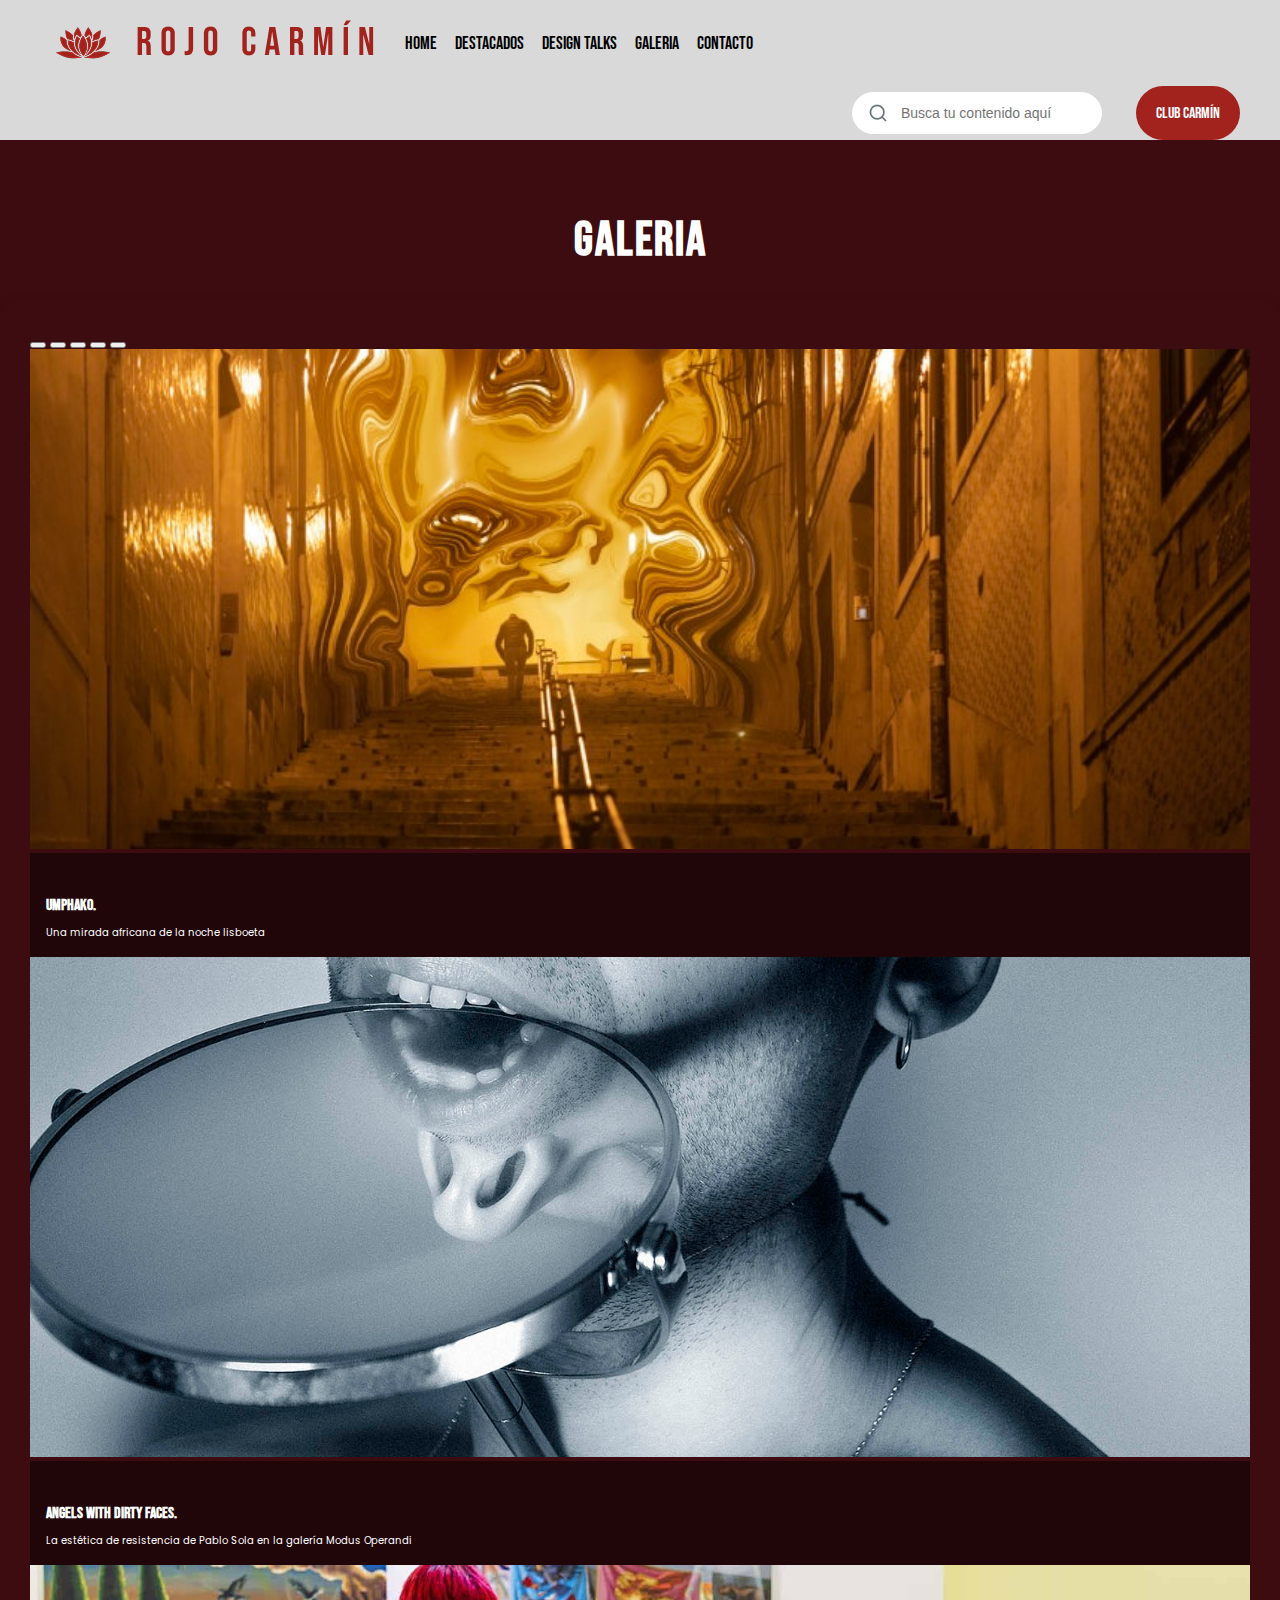
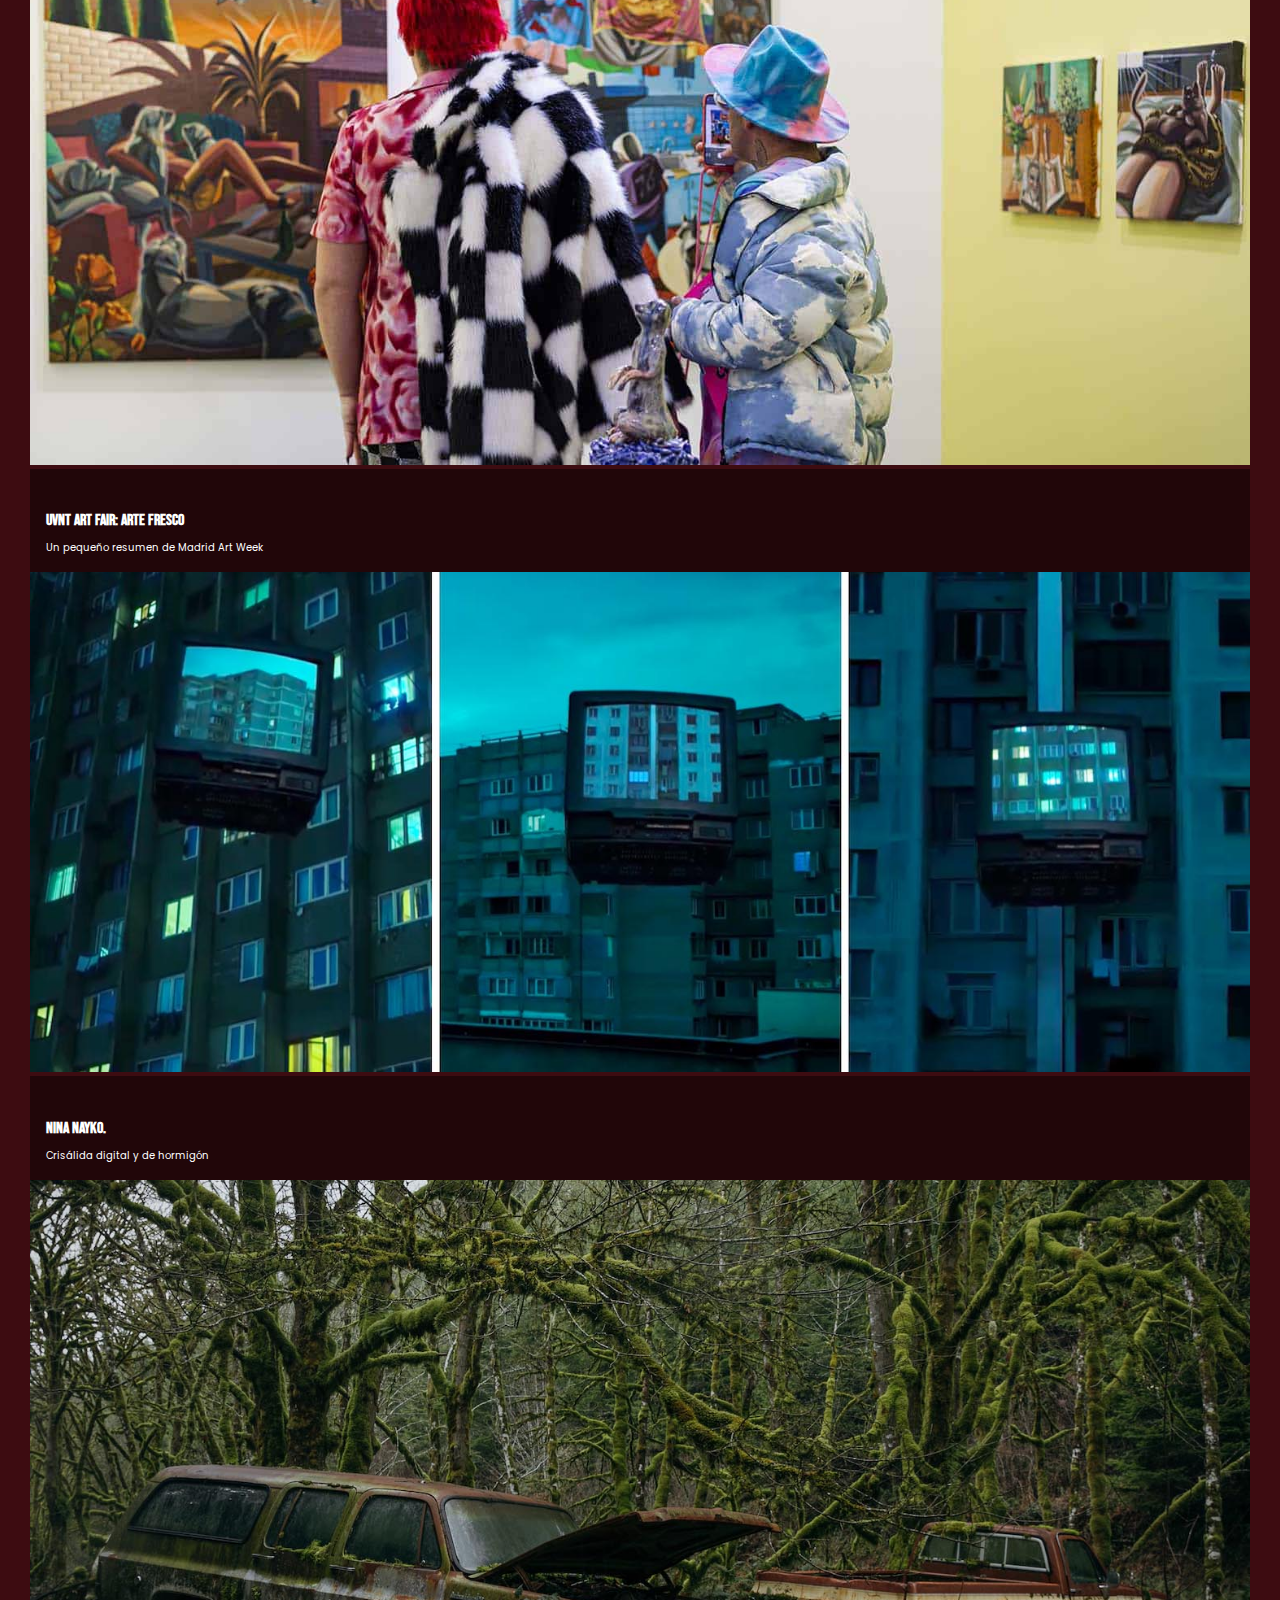
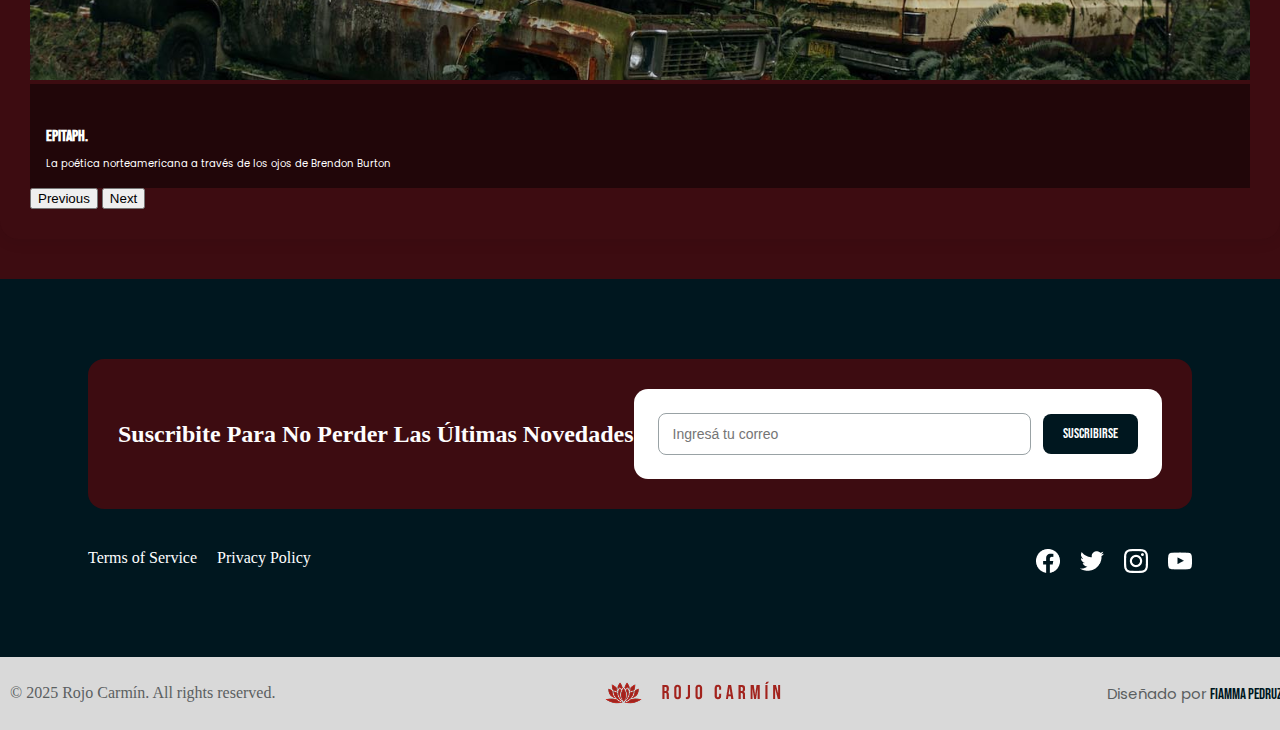
<file: pages/galeria.html>
<!DOCTYPE html>
<html lang="es">

<head>
    <meta charset="UTF-8">
    <meta name="viewport" content="width=device-width, initial-scale=1.0">
    <link rel="icon" type="image/png" href="../public_html/assets/img/icono-logo.png">
    <meta name="description"
        content="Rojo Carmín - Sitio web de diseño y arquitectura con destacados, Design Talks, galería y más. Proyecto educativo inspirado en el mundo del diseño contemporáneo.">
    <meta name="keywords"
        content="diseño, arquitectura, arte, design talks, galería, Aires Mateus, Estudio Campana, Patrick Jouin, Snøhetta">
    <title>Galeria - Rojo Carmín</title>
    <link rel="preconnect" href="https://fonts.googleapis.com">
    <link rel="preconnect" href="https://fonts.gstatic.com" crossorigin>
    <link
        href="https://fonts.googleapis.com/css2?family=Bebas+Neue&family=Poppins:ital,wght@0,100;0,200;0,300;0,400;0,500;0,600;0,700;0,800;0,900;1,100;1,200;1,300;1,400;1,500;1,600;1,700;1,800;1,900&display=swap"
        rel="stylesheet">
    <link href="https://cdn.jsdelivr.net/npm/bootstrap@5.3.8/dist/css/bootstrap.min.css" rel="stylesheet"
        integrity="sha384-sRIl4kxILFvY47J16cr9ZwB07vP4J8+LH7qKQnuqkuIAvNWLzeN8tE5YBujZqJLB" crossorigin="anonymous">
    <link rel="stylesheet" href="../public_html/assets/css/style.css">
</head>

<body>
    <header class="container-fluid header">
        <section class="row menu-busqueda">
            <article class="col-7 logo-menu">
                <img src="../public_html/assets/img/Logo.png" alt="logo-rojocarmin">
                <nav>
                    <ul class="menunav">
                        <li><a href="../index.html">HOME</a></li>
                        <li><a href="./destacados.html">DESTACADOS</a></li>
                        <li><a href="../index.html#designtalks">DESIGN TALKS</a></li>
                        <li><a href="./galeria.html">GALERIA</a></li>
                        <li><a href="./contacto.html">CONTACTO</a></li>
                    </ul>
                </nav>
            </article>
            <article class="col-5 busqueda-clubcarmin">
                <form><input type="search" placeholder="Busca tu contenido aquí" class="busqueda"></form>
                <a href="#clubcarmin">CLUB CARMÍN</a>
            </article>
        </section>
    </header>
    <main>
        <section id="galeria" class="container-fluid galeria">
            <h1>GALERIA</h1>
            <div id="carouselgaleria" class="carousel slide" data-bs-ride="carousel">
                <!-- Indicadores puntitos -->
                <div class="carousel-indicators">
                    <button type="button" data-bs-target="#carouselgaleria" data-bs-slide-to="0" class="active"
                        aria-current="true" aria-label="Slide 1"></button>
                    <button type="button" data-bs-target="#carouselgaleria" data-bs-slide-to="1"
                        aria-label="Slide 2"></button>
                    <button type="button" data-bs-target="#carouselgaleria" data-bs-slide-to="2"
                        aria-label="Slide 3"></button>
                    <button type="button" data-bs-target="#carouselgaleria" data-bs-slide-to="3"
                        aria-label="Slide 4"></button>
                    <button type="button" data-bs-target="#carouselgaleria" data-bs-slide-to="4"
                        aria-label="Slide 5"></button>
                </div>
                <!-- Slides -->
                <div class="carousel-inner">
                    <div class="carousel-item active" data-bs-interval="10000">
                        <img src="../public_html/assets/img/galeria1.jpg" class="d-block w-100" alt="...">
                        <div class="carousel-caption">
                            <h5>Umphako.</h5>
                            <p>Una mirada africana de la noche lisboeta</p>
                        </div>
                    </div>
                    <div class="carousel-item" data-bs-interval="2000">
                        <img src="../public_html/assets/img/galeria2.jpg" class="d-block w-100" alt="...">
                        <div class="carousel-caption">
                            <h5>Angels with Dirty Faces.</h5>
                            <p>La estética de resistencia de Pablo Sola en la galería Modus Operandi</p>
                        </div>
                    </div>
                    <div class="carousel-item">
                        <img src="../public_html/assets/img/galeria3.jpg" class="d-block w-100" alt="...">
                        <div class="carousel-caption">
                            <h5>UVNT Art Fair: arte fresco</h5>
                            <p>Un pequeño resumen de Madrid Art Week</p>
                        </div>
                    </div>
                    <div class="carousel-item">
                        <img src="../public_html/assets/img/galeeria4.jpg" class="d-block w-100" alt="...">
                        <div class="carousel-caption">
                            <h5>Nina Nayko.</h5>
                            <p>Crisálida digital y de hormigón</p>
                        </div>
                    </div>
                    <div class="carousel-item">
                        <img src="../public_html/assets/img/galeria5.jpg" class="d-block w-100" alt="...">
                        <div class="carousel-caption">
                            <h5>Epitaph.</h5>
                            <p>La poética norteamericana a través de los ojos de Brendon Burton</p>
                        </div>
                    </div>
                </div>
                <!-- Controles -->
                <button class="carousel-control-prev" type="button" data-bs-target="#carouselgaleria"
                    data-bs-slide="prev">
                    <span class="carousel-control-prev-icon" aria-hidden="true"></span>
                    <span class="visually-hidden">Previous</span>
                </button>
                <button class="carousel-control-next" type="button" data-bs-target="#carouselgaleria"
                    data-bs-slide="next">
                    <span class="carousel-control-next-icon" aria-hidden="true"></span>
                    <span class="visually-hidden">Next</span>
                </button>
            </div>
        </section>
        <section class="suscribirse container-fluid susc-galeria" id="clubcarmin">
            <section class="row busqueda">
                <article class="col-4 texto-pdp">
                    <p>Suscribite para no perder las últimas novedades</p>
                </article>
                <article class="col-8 correo-suscribirse">
                    <form>
                        <input type="email" placeholder="Ingresá tu correo" class="email">
                        <button class="suscribirse btn-secondary">Suscribirse</button>
                    </form>
                </article>
            </section>
            <section class="row menu-redes">
                <article class="col-4 terminos-politicas">
                    <a href="#">Terms of Service</a>
                    <a href="#">Privacy Policy</a>
                </article>
                <article class="col-3 redes">
                    <a href="https://facebook.com" target="_blank" aria-label="Visitar página de Facebook">
                        <img src="../public_html/assets/img/facebook-negative.png" alt="Facebook">
                    </a>
                    <a href="https://twitter.com" target="_blank" aria-label="Visitar página de Twitter">
                        <img src="../public_html/assets/img/twitter-negative.png" alt="Twitter">
                    </a>
                    <a href="https://instagram.com" target="_blank" aria-label="Visitar página de Instagram">
                        <img src="../public_html/assets/img/instagram-negative.png" alt="Instagram">
                    </a>
                    <a href="https://youtube.com" target="_blank" aria-label="Visitar canal de YouTube">
                        <img src="../public_html/assets/img/youtube-negative.png" alt="YouTube">
                    </a>
                </article>
            </section>
        </section>
    </main>
    <footer class="container-fluid footer">
        <section class="row pie-de-pagina">
            <section class="derecho-de-autor col-12">
                <p class="rights">© 2025 Rojo Carmín. All rights reserved.</p>
                <img src="../public_html/assets/img/logo-chico.png" alt="logofooter">
                <p class="diseño">Diseñado por <span>fiamma pedruzzi</span></p>
            </section>
        </section>
    </footer>
    <script src="https://cdn.jsdelivr.net/npm/bootstrap@5.3.8/dist/js/bootstrap.bundle.min.js"></script>
</body>
</file>
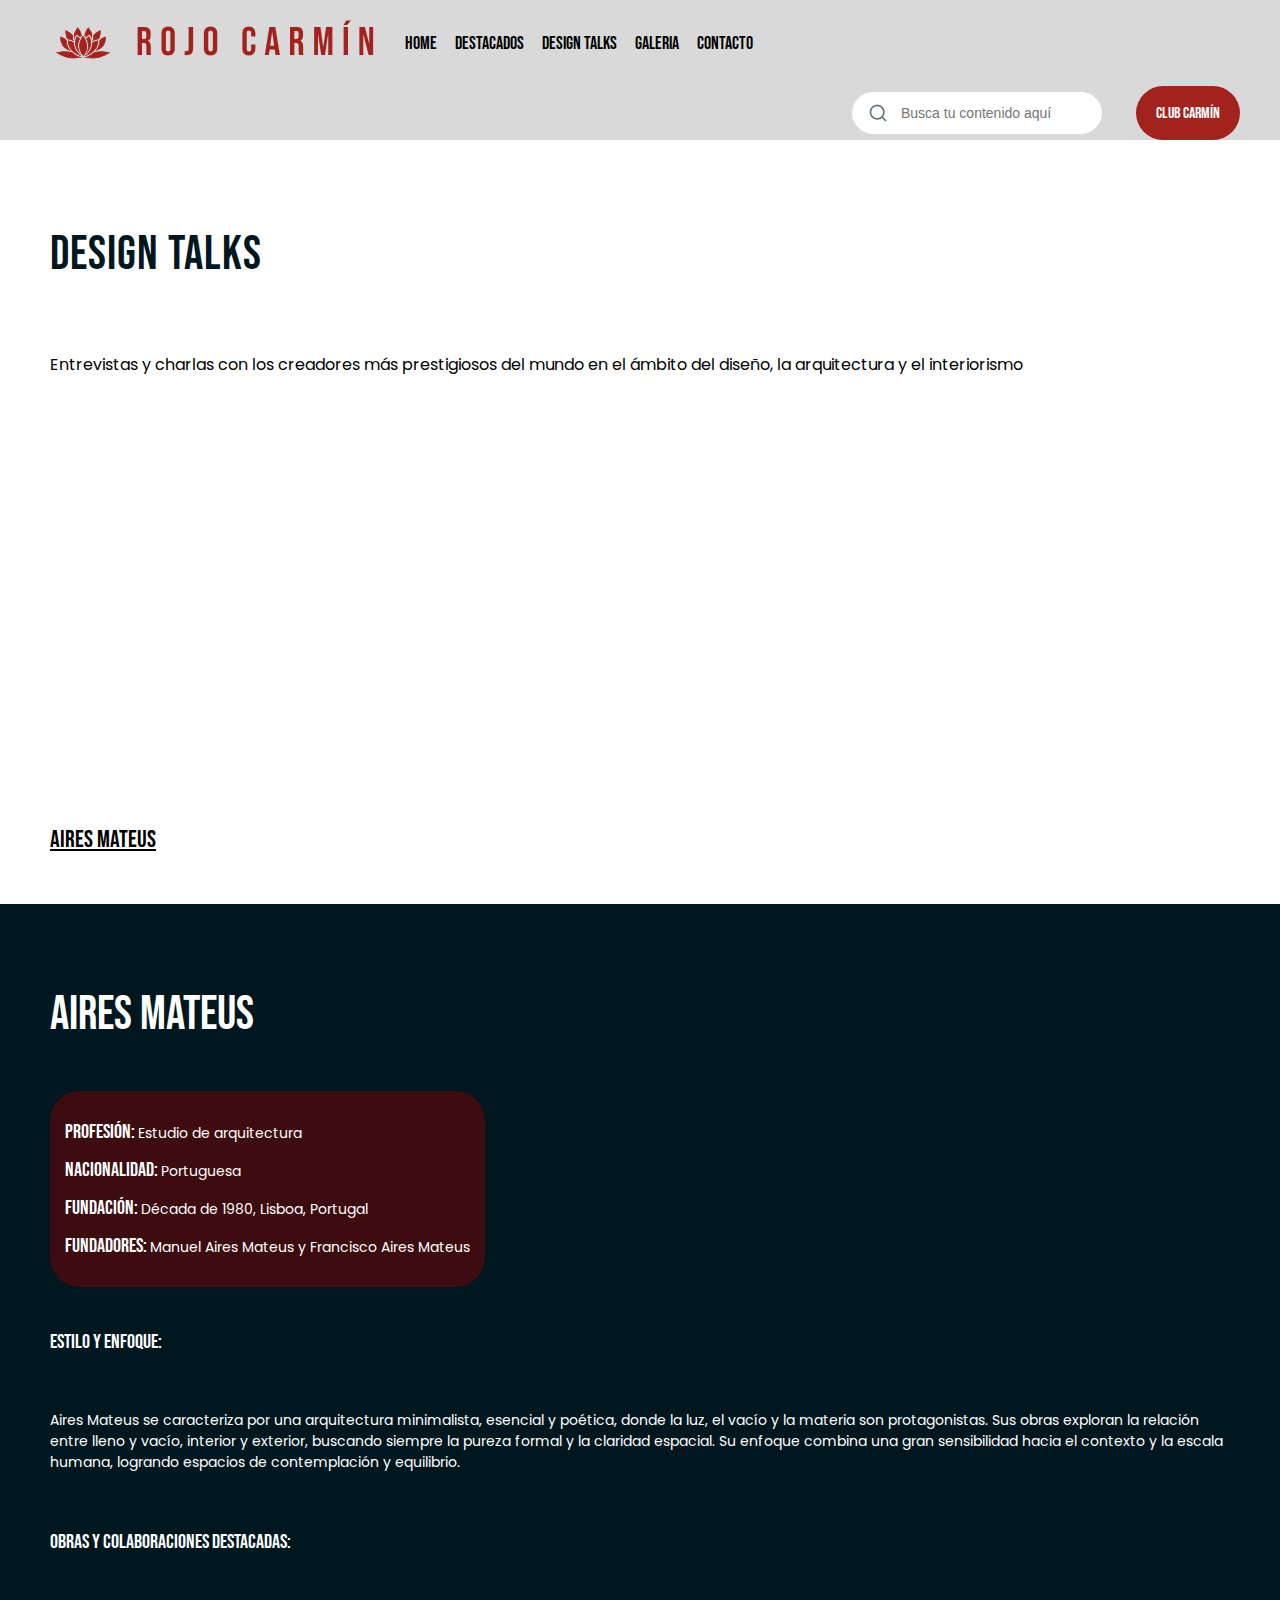
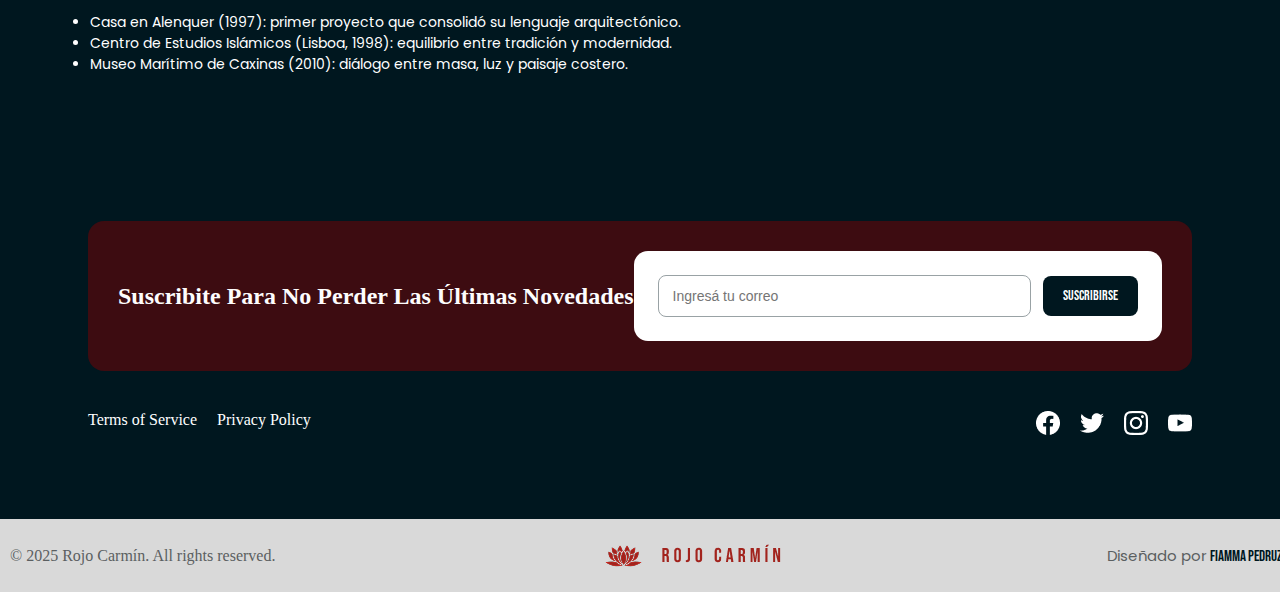
<file: pages/design-talks/Airesmateus.html>
<!DOCTYPE html>
<html lang="es">

<head>
    <meta charset="UTF-8">
    <meta name="viewport" content="width=device-width, initial-scale=1.0">
    <link rel="icon" type="image/png" href="../../public_html/assets/img/icono-logo.png">
    <meta name="description"
        content="Rojo Carmín - Sitio web de diseño y arquitectura con destacados, Design Talks, galería y más. Proyecto educativo inspirado en el mundo del diseño contemporáneo.">
    <meta name="keywords"
        content="diseño, arquitectura, arte, design talks, galería, Aires Mateus, Estudio Campana, Patrick Jouin, Snøhetta">
    <title>Design Talks - Aires Mateus</title>
    <link rel="preconnect" href="https://fonts.googleapis.com">
    <link rel="preconnect" href="https://fonts.gstatic.com" crossorigin>
    <link
        href="https://fonts.googleapis.com/css2?family=Bebas+Neue&family=Poppins:ital,wght@0,100;0,200;0,300;0,400;0,500;0,600;0,700;0,800;0,900;1,100;1,200;1,300;1,400;1,500;1,600;1,700;1,800;1,900&display=swap"
        rel="stylesheet">
    <link href="https://cdn.jsdelivr.net/npm/bootstrap@5.3.8/dist/css/bootstrap.min.css" rel="stylesheet"
        integrity="sha384-sRIl4kxILFvY47J16cr9ZwB07vP4J8+LH7qKQnuqkuIAvNWLzeN8tE5YBujZqJLB" crossorigin="anonymous">
    <link rel="stylesheet" href="../../public_html/assets/css/style.css">
</head>

<body>
    <header class="container-fluid header">
        <section class="row menu-busqueda">
            <article class="col-7 logo-menu">
                <img src="../../public_html/assets/img/Logo.png" alt="logo-rojocarmin">
                <nav>
                    <ul class="menunav">
                        <li><a href="../../index.html">HOME</a></li>
                        <li><a href="../destacados.html">DESTACADOS</a></li>
                        <li><a href="../../index.html#designtalks">DESIGN TALKS</a></li>
                        <li><a href="../galeria.html">GALERIA</a></li>
                        <li><a href="../contacto.html">CONTACTO</a></li>
                    </ul>
                </nav>
            </article>
            <article class="col-5 busqueda-clubcarmin">
                <form><input type="search" placeholder="Busca tu contenido aquí" class="busqueda"></form>
                <a href="#clubcarmin">CLUB CARMÍN</a>
            </article>
        </section>
    </header>
    <main>
        <section class="container-fluid design-talks">
            <article class="row video-info">
                <div class="col-7 video">
                    <h2>DESIGN TALKS</h2>
                    <p>Entrevistas y charlas con los creadores más prestigiosos del mundo en el ámbito del diseño, la
                        arquitectura y el interiorismo</p>
                    <iframe src="https://player.vimeo.com/video/501844313" width="100%" height="400" frameborder="0"
                        allow="autoplay; fullscreen; picture-in-picture" allowfullscreen
                        title="Aires Mateus - Arquitectura Portuguesa" aria-label="Video entrevista con Aires Mateus">
                    </iframe>
                    <a href="https://www.instagram.com/studio_airesmateus/" target="_blank"
                        aria-label="Visitar perfil de Instagram de Aires Mateus">Aires Mateus</a>
                </div>
                <div class="col-5 info-ds">
                    <h1>Aires Mateus</h1>
                    <div class="infoprincipal">
                        <p><span>Profesión: </span>Estudio de arquitectura</p>
                        <p><span>Nacionalidad: </span>Portuguesa</p>
                        <p><span>Fundación: </span>Década de 1980, Lisboa, Portugal</p>
                        <p><span>Fundadores: </span>Manuel Aires Mateus y Francisco Aires Mateus</p>
                    </div>
                    <h4>Estilo y enfoque:</h4>
                    <p>Aires Mateus se caracteriza por una arquitectura minimalista, esencial y poética, donde la luz,
                        el vacío y la materia son protagonistas. Sus obras exploran la relación entre lleno y vacío,
                        interior y exterior, buscando siempre la pureza formal y la claridad espacial.
                        Su enfoque combina una gran sensibilidad hacia el contexto y la escala humana, logrando espacios
                        de contemplación y equilibrio.</p>
                    <h4>Obras y colaboraciones destacadas:</h4>
                    <ul>
                        <li>Casa en Alenquer (1997): primer proyecto que consolidó su lenguaje arquitectónico.</li>
                        <li>Centro de Estudios Islámicos (Lisboa, 1998): equilibrio entre tradición y modernidad.</li>
                        <li>Museo Marítimo de Caxinas (2010): diálogo entre masa, luz y paisaje costero.</li>
                    </ul>
                </div>
            </article>
        </section>
        <section class="suscribirse container-fluid susc-ds" id="clubcarmin">
            <section class="row busqueda">
                <article class="col-4 texto-pdp">
                    <p>Suscribite para no perder las últimas novedades</p>
                </article>
                <article class="col-8 correo-suscribirse">
                    <form>
                        <input type="email" placeholder="Ingresá tu correo" class="email">
                        <button class="suscribirse btn-secondary">Suscribirse</button>
                    </form>
                </article>
            </section>
            <section class="row menu-redes">
                <article class="col-4 terminos-politicas">
                    <a href="#">Terms of Service</a>
                    <a href="#">Privacy Policy</a>
                </article>
                <article class="col-3 redes">
                    <a href="https://facebook.com" target="_blank" aria-label="Visitar página de Facebook">
                        <img src="../../public_html/assets/img/facebook-negative.png" alt="Facebook">
                    </a>
                    <a href="https://twitter.com" target="_blank" aria-label="Visitar página de Twitter">
                        <img src="../../public_html/assets/img/twitter-negative.png" alt="Twitter">
                    </a>
                    <a href="https://instagram.com" target="_blank" aria-label="Visitar página de Instagram">
                        <img src="../../public_html/assets/img/instagram-negative.png" alt="Instagram">
                    </a>
                    <a href="https://youtube.com" target="_blank" aria-label="Visitar canal de YouTube">
                        <img src="../../public_html/assets/img/youtube-negative.png" alt="YouTube">
                    </a>
                </article>
            </section>
        </section>
    </main>
    <footer class="container-fluid footer">
        <section class="row pie-de-pagina">
            <section class="derecho-de-autor col-12">
                <p class="rights">© 2025 Rojo Carmín. All rights reserved.</p>
                <img src="../../public_html/assets/img/logo-chico.png" alt="logofooter">
                <p class="diseño">Diseñado por <span>fiamma pedruzzi</span></p>
            </section>
        </section>
    </footer>
    <script src="https://cdn.jsdelivr.net/npm/bootstrap@5.3.8/dist/js/bootstrap.bundle.min.js"></script>
</body>
</file>
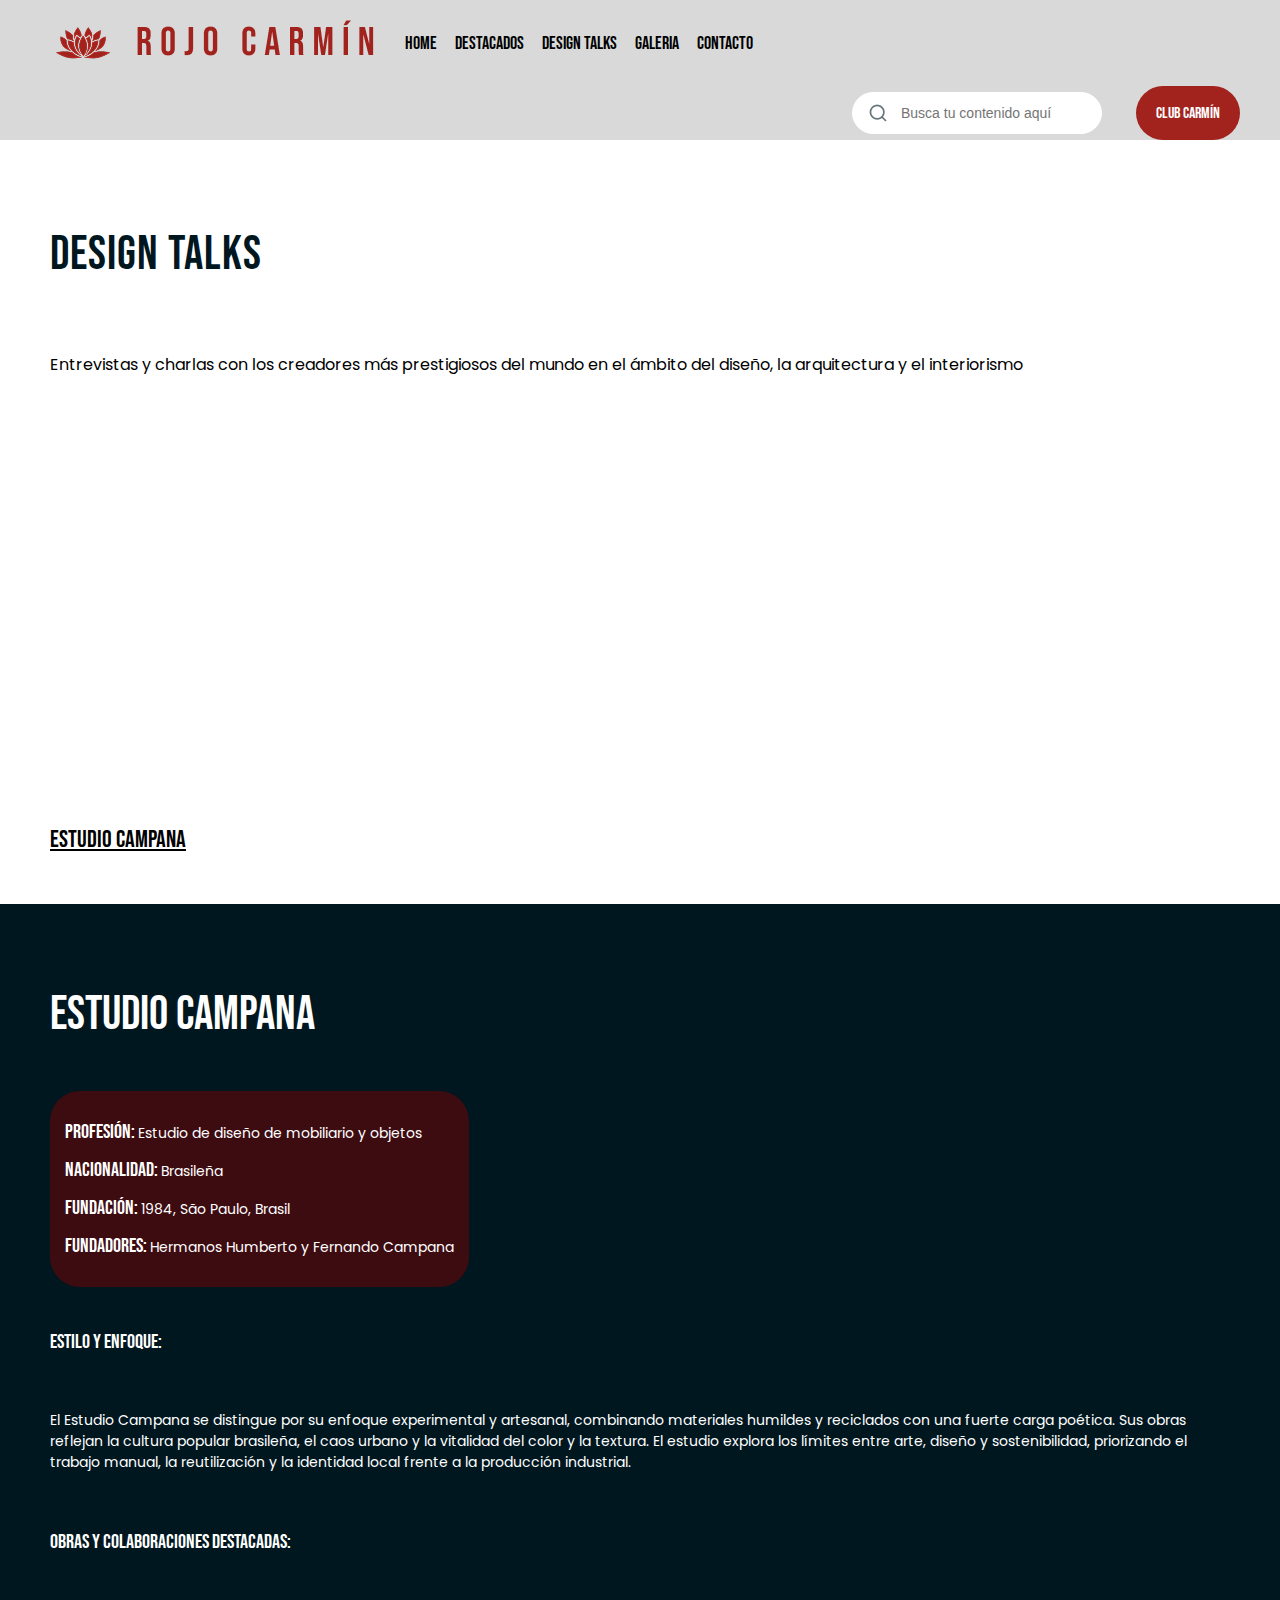
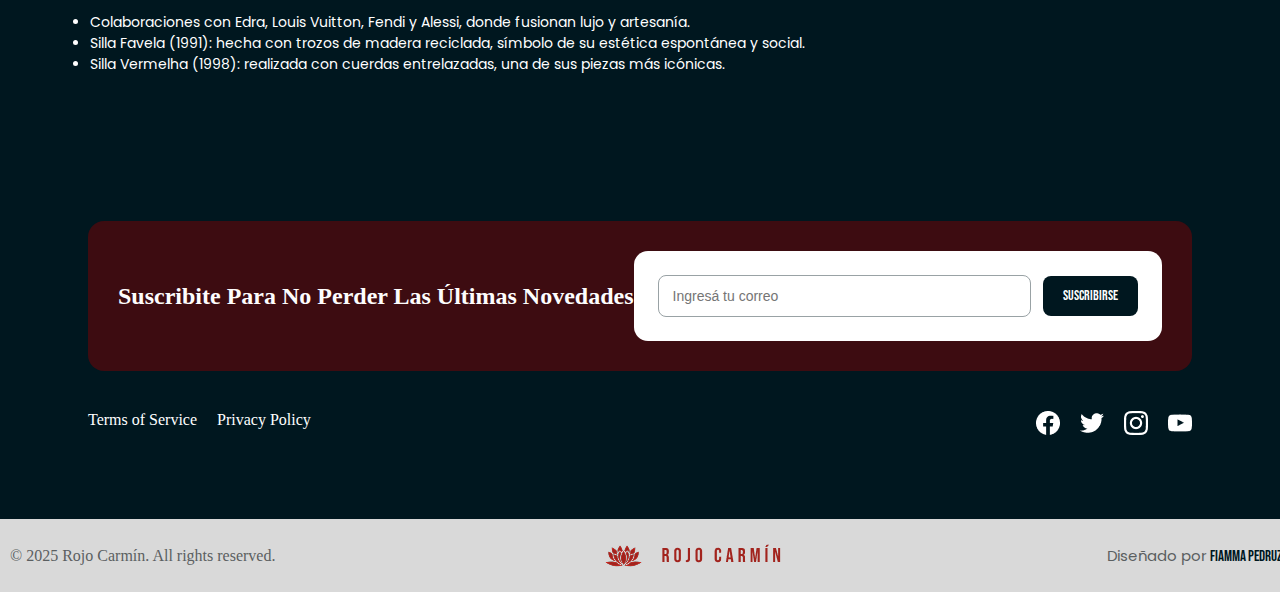
<file: pages/design-talks/Estudiocampana.html>
<!DOCTYPE html>
<html lang="es">

<head>
    <meta charset="UTF-8">
    <meta name="viewport" content="width=device-width, initial-scale=1.0">
    <link rel="icon" type="image/png" href="../../public_html/assets/img/icono-logo.png">
    <meta name="description"
        content="Rojo Carmín - Sitio web de diseño y arquitectura con destacados, Design Talks, galería y más. Proyecto educativo inspirado en el mundo del diseño contemporáneo.">
    <meta name="keywords"
        content="diseño, arquitectura, arte, design talks, galería, Aires Mateus, Estudio Campana, Patrick Jouin, Snøhetta">
    <title>Design Talks - Estudio Campana</title>
    <link rel="preconnect" href="https://fonts.googleapis.com">
    <link rel="preconnect" href="https://fonts.gstatic.com" crossorigin>
    <link
        href="https://fonts.googleapis.com/css2?family=Bebas+Neue&family=Poppins:ital,wght@0,100;0,200;0,300;0,400;0,500;0,600;0,700;0,800;0,900;1,100;1,200;1,300;1,400;1,500;1,600;1,700;1,800;1,900&display=swap"
        rel="stylesheet">
    <link href="https://cdn.jsdelivr.net/npm/bootstrap@5.3.8/dist/css/bootstrap.min.css" rel="stylesheet"
        integrity="sha384-sRIl4kxILFvY47J16cr9ZwB07vP4J8+LH7qKQnuqkuIAvNWLzeN8tE5YBujZqJLB" crossorigin="anonymous">
    <link rel="stylesheet" href="../../public_html/assets/css/style.css">
</head>

<body>
    <header class="container-fluid header">
        <section class="row menu-busqueda">
            <article class="col-7 logo-menu">
                <img src="../../public_html/assets/img/Logo.png" alt="logo-rojocarmin">
                <nav>
                    <ul class="menunav">
                        <li><a href="../../index.html">HOME</a></li>
                        <li><a href="../destacados.html">DESTACADOS</a></li>
                        <li><a href="../../index.html#designtalks">DESIGN TALKS</a></li>
                        <li><a href="../galeria.html">GALERIA</a></li>
                        <li><a href="../contacto.html">CONTACTO</a></li>
                    </ul>
                </nav>
            </article>
            <article class="col-5 busqueda-clubcarmin">
                <form><input type="search" placeholder="Busca tu contenido aquí" class="busqueda"></form>
                <a href="#clubcarmin">CLUB CARMÍN</a>
            </article>
        </section>
    </header>
    <main>
        <section class="container-fluid design-talks">
            <article class="row video-info">
                <div class="col-7 video">
                    <h2>DESIGN TALKS</h2>
                    <p>Entrevistas y charlas con los creadores más prestigiosos del mundo en el ámbito del diseño, la
                        arquitectura y el interiorismo</p>
                    <iframe width="100%" height="400" src="https://www.youtube.com/embed/MZBGIzU25D8"
                        title="Entrevista Estudio Campana - Design Talks" frameborder="0"
                        allow="accelerometer; autoplay; clipboard-write; encrypted-media; gyroscope; picture-in-picture"
                        allowfullscreen aria-label="Video entrevista con el Estudio Campana">
                    </iframe>
                    <a href="https://www.instagram.com/estudiocampana/" target="_blank"
                        aria-label="Visitar perfil de Instagram del Estudio Campana">Estudio Campana</a>
                </div>
                <div class="col-5 info-ds">
                    <h1>Estudio Campana</h1>
                    <div class="infoprincipal">
                        <p><span>Profesión: </span>Estudio de diseño de mobiliario y objetos</p>
                        <p><span>Nacionalidad: </span>Brasileña</p>
                        <p><span>Fundación: </span>1984, São Paulo, Brasil</p>
                        <p><span>Fundadores: </span>Hermanos Humberto y Fernando Campana</p>
                    </div>
                    <h4>Estilo y enfoque:</h4>
                    <p>El Estudio Campana se distingue por su enfoque experimental y artesanal, combinando materiales
                        humildes y reciclados con una fuerte carga poética. Sus obras reflejan la cultura popular
                        brasileña, el caos urbano y la vitalidad del color y la textura.
                        El estudio explora los límites entre arte, diseño y sostenibilidad, priorizando el trabajo
                        manual, la reutilización y la identidad local frente a la producción industrial.</p>
                    <h4>Obras y colaboraciones destacadas:</h4>
                    <ul>
                        <li>Colaboraciones con Edra, Louis Vuitton, Fendi y Alessi, donde fusionan lujo y artesanía.
                        </li>
                        <li>Silla Favela (1991): hecha con trozos de madera reciclada, símbolo de su estética espontánea
                            y social.</li>
                        <li>Silla Vermelha (1998): realizada con cuerdas entrelazadas, una de sus piezas más icónicas.
                        </li>
                    </ul>
                </div>
            </article>
        </section>
        <section class="suscribirse container-fluid susc-ds" id="clubcarmin">
            <section class="row busqueda">
                <article class="col-4 texto-pdp">
                    <p>Suscribite para no perder las últimas novedades</p>
                </article>
                <article class="col-8 correo-suscribirse">
                    <form>
                        <input type="email" placeholder="Ingresá tu correo" class="email">
                        <button class="suscribirse btn-secondary">Suscribirse</button>
                    </form>
                </article>
            </section>
            <section class="row menu-redes">
                <article class="col-4 terminos-politicas">
                    <a href="#">Terms of Service</a>
                    <a href="#">Privacy Policy</a>
                </article>
                <article class="col-3 redes">
                    <a href="https://facebook.com" target="_blank" aria-label="Visitar página de Facebook">
                        <img src="../../public_html/assets/img/facebook-negative.png" alt="Facebook">
                    </a>
                    <a href="https://twitter.com" target="_blank" aria-label="Visitar página de Twitter">
                        <img src="../../public_html/assets/img/twitter-negative.png" alt="Twitter">
                    </a>
                    <a href="https://instagram.com" target="_blank" aria-label="Visitar página de Instagram">
                        <img src="../../public_html/assets/img/instagram-negative.png" alt="Instagram">
                    </a>
                    <a href="https://youtube.com" target="_blank" aria-label="Visitar canal de YouTube">
                        <img src="../../public_html/assets/img/youtube-negative.png" alt="YouTube">
                    </a>
                </article>
            </section>
        </section>
    </main>
    <footer class="container-fluid footer">
        <section class="row pie-de-pagina">
            <section class="derecho-de-autor col-12">
                <p class="rights">© 2025 Rojo Carmín. All rights reserved.</p>
                <img src="../../public_html/assets/img/logo-chico.png" alt="logofooter">
                <p class="diseño">Diseñado por <span>fiamma pedruzzi</span></p>
            </section>
        </section>
    </footer>
    <script src="https://cdn.jsdelivr.net/npm/bootstrap@5.3.8/dist/js/bootstrap.bundle.min.js"></script>
</body>
</file>
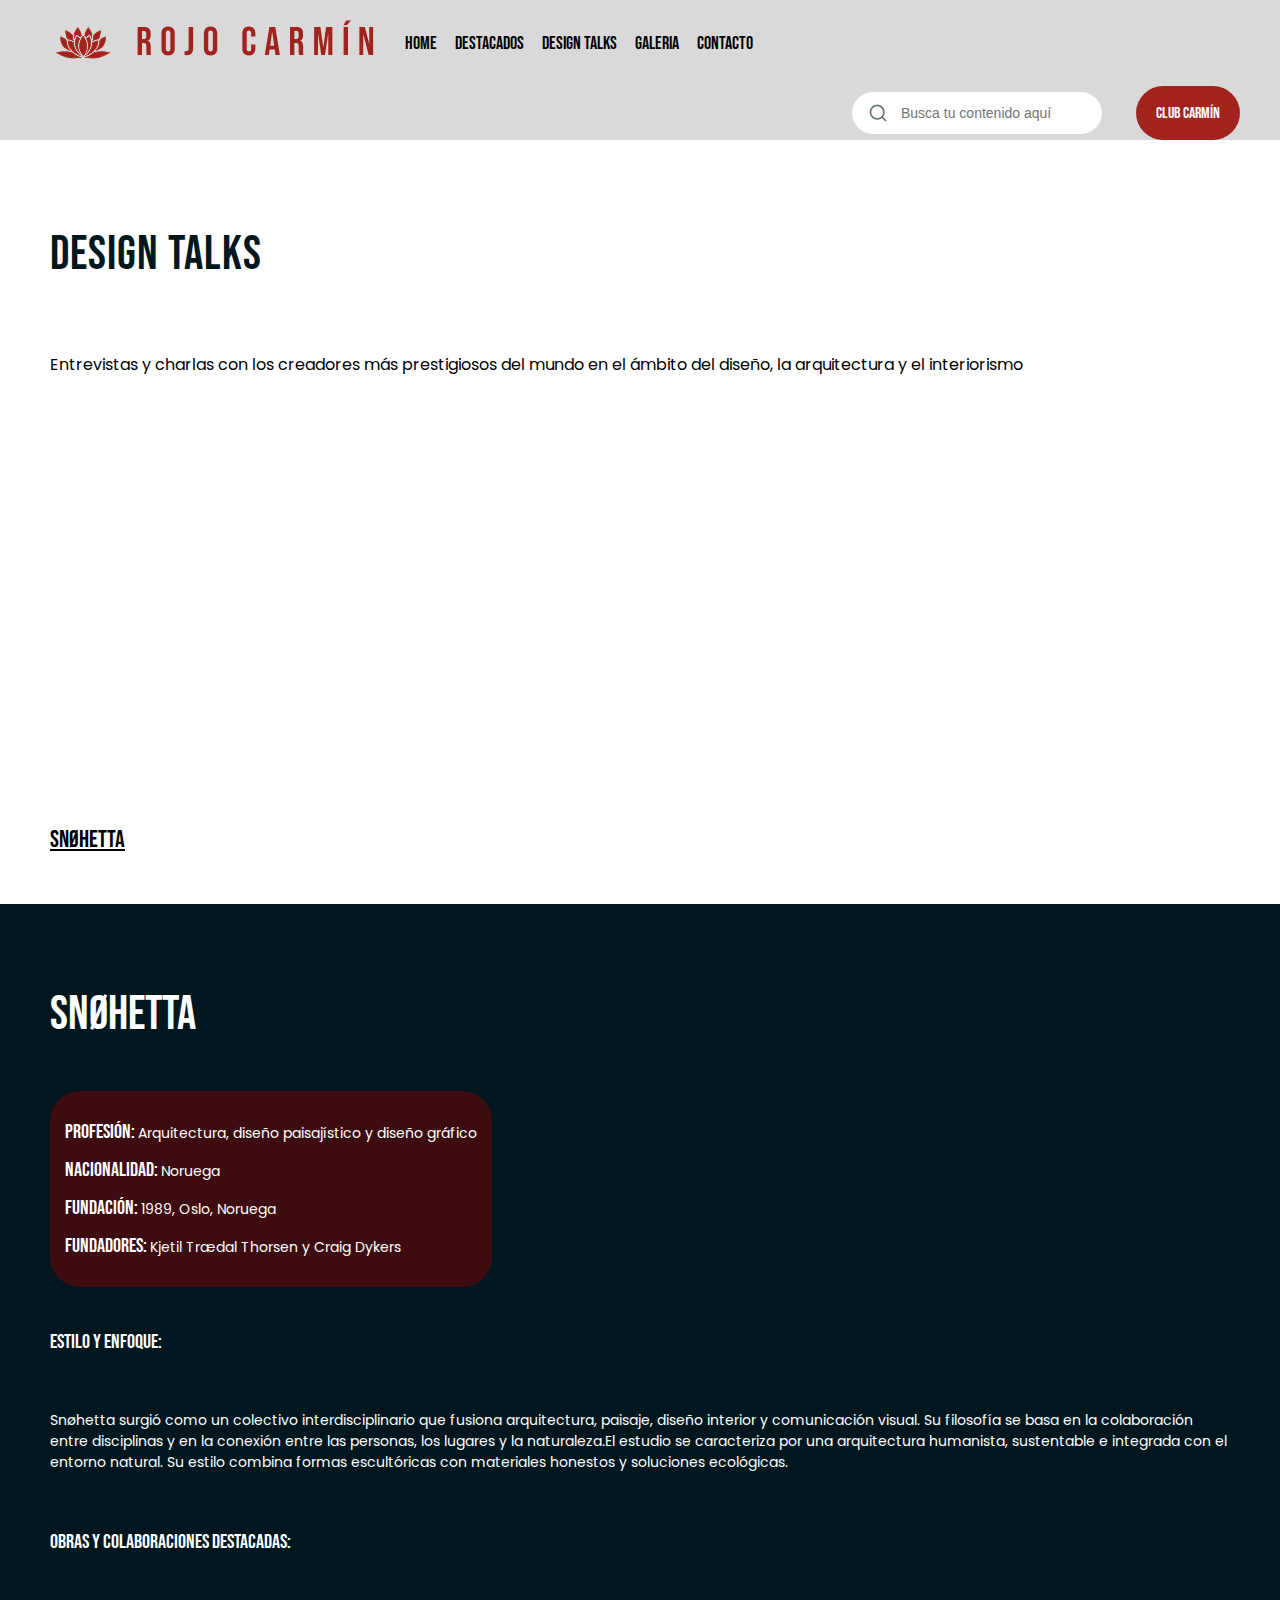
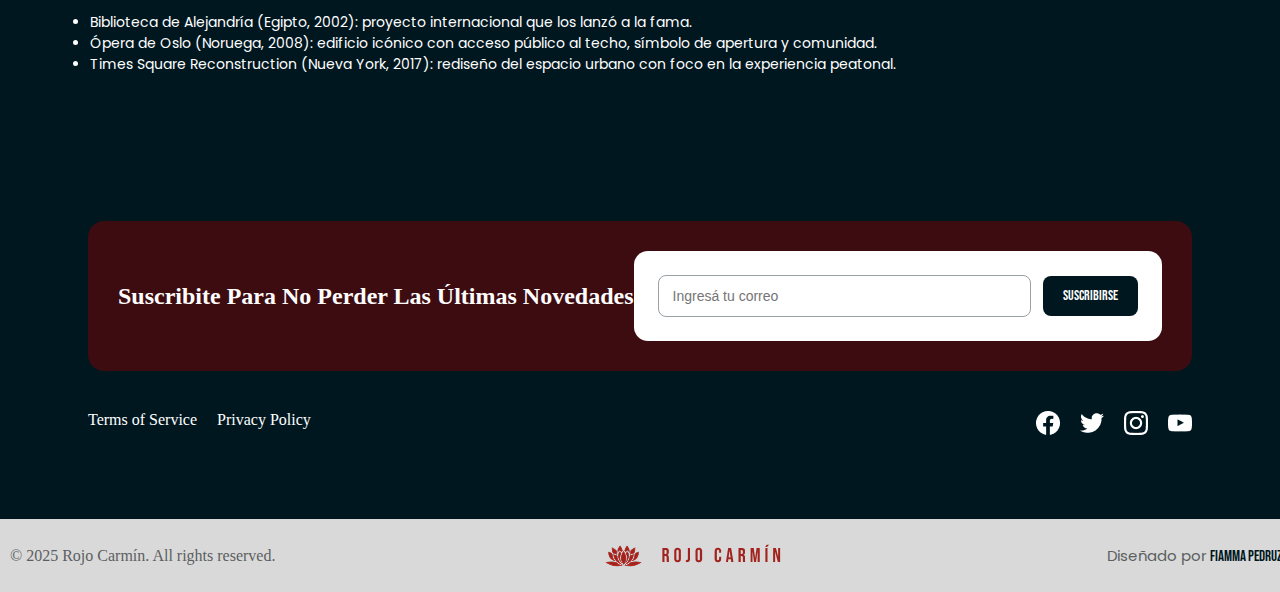
<file: pages/design-talks/Snøhetta.html>
<!DOCTYPE html>
<html lang="es">

<head>
    <meta charset="UTF-8">
    <meta name="viewport" content="width=device-width, initial-scale=1.0">
    <link rel="icon" type="image/png" href="../../public_html/assets/img/icono-logo.png">
    <meta name="description"
        content="Rojo Carmín - Sitio web de diseño y arquitectura con destacados, Design Talks, galería y más. Proyecto educativo inspirado en el mundo del diseño contemporáneo.">
    <meta name="keywords"
        content="diseño, arquitectura, arte, design talks, galería, Aires Mateus, Estudio Campana, Patrick Jouin, Snøhetta">
    <title>Design Talks - Snøhetta</title>
    <link rel="preconnect" href="https://fonts.googleapis.com">
    <link rel="preconnect" href="https://fonts.gstatic.com" crossorigin>
    <link
        href="https://fonts.googleapis.com/css2?family=Bebas+Neue&family=Poppins:ital,wght@0,100;0,200;0,300;0,400;0,500;0,600;0,700;0,800;0,900;1,100;1,200;1,300;1,400;1,500;1,600;1,700;1,800;1,900&display=swap"
        rel="stylesheet">
    <link href="https://cdn.jsdelivr.net/npm/bootstrap@5.3.8/dist/css/bootstrap.min.css" rel="stylesheet"
        integrity="sha384-sRIl4kxILFvY47J16cr9ZwB07vP4J8+LH7qKQnuqkuIAvNWLzeN8tE5YBujZqJLB" crossorigin="anonymous">
    <link rel="stylesheet" href="../../public_html/assets/css/style.css">
</head>

<body>
    <header class="container-fluid header">
        <section class="row menu-busqueda">
            <article class="col-7 logo-menu">
                <img src="../../public_html/assets/img/Logo.png" alt="logo-rojocarmin">
                <nav>
                    <ul class="menunav">
                        <li><a href="../../index.html">HOME</a></li>
                        <li><a href="../destacados.html">DESTACADOS</a></li>
                        <li><a href="../../index.html#designtalks">DESIGN TALKS</a></li>
                        <li><a href="../galeria.html">GALERIA</a></li>
                        <li><a href="../contacto.html">CONTACTO</a></li>
                    </ul>
                </nav>
            </article>
            <article class="col-5 busqueda-clubcarmin">
                <form><input type="search" placeholder="Busca tu contenido aquí" class="busqueda"></form>
                <a href="#clubcarmin">CLUB CARMÍN</a>
            </article>
        </section>
    </header>
    <main>
        <section class="container-fluid design-talks">
            <article class="row video-info">
                <div class="col-7 video">
                    <h2>DESIGN TALKS</h2>
                    <p>Entrevistas y charlas con los creadores más prestigiosos del mundo en el ámbito del diseño, la
                        arquitectura y el interiorismo</p>
                    <iframe src="https://player.vimeo.com/video/501815138" width="100%" height="400" frameborder="0"
                        allow="autoplay; fullscreen; picture-in-picture" allowfullscreen
                        title="Snøhetta - Arquitectura Escandinava" aria-label="Video entrevista con Snøhetta">
                    </iframe>
                    <a href="https://www.instagram.com/snohetta/" target="_blank"
                        aria-label="Visitar perfil de Instagram de Snøhetta">Snøhetta</a>
                </div>
                <div class="col-5 info-ds">
                    <h1>Snøhetta</h1>
                    <div class="infoprincipal">
                        <p><span>Profesión: </span>Arquitectura, diseño paisajístico y diseño gráfico</p>
                        <p><span>Nacionalidad: </span>Noruega</p>
                        <p><span>Fundación: </span>1989, Oslo, Noruega</p>
                        <p><span>Fundadores: </span>Kjetil Trædal Thorsen y Craig Dykers</p>
                    </div>
                    <h4>Estilo y enfoque:</h4>
                    <p>Snøhetta surgió como un colectivo interdisciplinario que fusiona arquitectura, paisaje, diseño
                        interior y comunicación visual. Su filosofía se basa en la colaboración entre disciplinas y en
                        la conexión entre las personas, los lugares y la naturaleza.El estudio se caracteriza por una
                        arquitectura humanista, sustentable e integrada con el entorno natural. Su estilo combina formas
                        escultóricas con materiales honestos y soluciones ecológicas.</p>
                    <h4>Obras y colaboraciones destacadas:</h4>
                    <ul>
                        <li>Biblioteca de Alejandría (Egipto, 2002): proyecto internacional que los lanzó a la fama.
                        </li>
                        <li>Ópera de Oslo (Noruega, 2008): edificio icónico con acceso público al techo, símbolo de
                            apertura y comunidad.</li>
                        <li>Times Square Reconstruction (Nueva York, 2017): rediseño del espacio urbano con foco en la
                            experiencia peatonal.</li>
                    </ul>
                </div>
            </article>
        </section>
        <section class="suscribirse container-fluid susc-ds" id="clubcarmin">
            <section class="row busqueda">
                <article class="col-4 texto-pdp">
                    <p>Suscribite para no perder las últimas novedades</p>
                </article>
                <article class="col-8 correo-suscribirse">
                    <form>
                        <input type="email" placeholder="Ingresá tu correo" class="email">
                        <button class="suscribirse btn-secondary">Suscribirse</button>
                    </form>
                </article>
            </section>
            <section class="row menu-redes">
                <article class="col-4 terminos-politicas">
                    <a href="#">Terms of Service</a>
                    <a href="#">Privacy Policy</a>
                </article>
                <article class="col-3 redes">
                    <a href="https://facebook.com" target="_blank" aria-label="Visitar página de Facebook">
                        <img src="../../public_html/assets/img/facebook-negative.png" alt="Facebook">
                    </a>
                    <a href="https://twitter.com" target="_blank" aria-label="Visitar página de Twitter">
                        <img src="../../public_html/assets/img/twitter-negative.png" alt="Twitter">
                    </a>
                    <a href="https://instagram.com" target="_blank" aria-label="Visitar página de Instagram">
                        <img src="../../public_html/assets/img/instagram-negative.png" alt="Instagram">
                    </a>
                    <a href="https://youtube.com" target="_blank" aria-label="Visitar canal de YouTube">
                        <img src="../../public_html/assets/img/youtube-negative.png" alt="YouTube">
                    </a>
                </article>
            </section>
        </section>
        <footer class="container-fluid footer">
            <section class="row pie-de-pagina">
                <section class="derecho-de-autor col-12">
                    <p class="rights">© 2025 Rojo Carmín. All rights reserved.</p>
                    <img src="../../public_html/assets/img/logo-chico.png" alt="logofooter">
                    <p class="diseño">Diseñado por <span>fiamma pedruzzi</span></p>
                </section>
            </section>
        </footer>
    </main>
    <script src="https://cdn.jsdelivr.net/npm/bootstrap@5.3.8/dist/js/bootstrap.bundle.min.js"></script>
</body>
</file>
<file: public_html/assets/css/style.css>
@charset "UTF-8";
.btn-primary {
  background: #A2231D;
  color: white;
  padding: 10px 20px;
  border-radius: 30px;
  text-decoration: none;
  font-family: "Bebas Neue", sans-serif;
}
.btn-primary:hover {
  opacity: 0.8;
}

.btn-secondary {
  background: #00171F;
  color: white;
  padding: 10px 20px;
  border-radius: 30px;
  text-decoration: none;
  font-family: "Bebas Neue", sans-serif;
}
.btn-secondary:hover {
  opacity: 0.8;
}

.btn-dark {
  background: #491311;
  color: white;
  padding: 10px 20px;
  border-radius: 30px;
  text-decoration: none;
  font-family: "Bebas Neue", sans-serif;
}
.btn-dark:hover {
  opacity: 0.8;
}

.p-10 {
  padding: 10px;
}

.m-10 {
  margin: 10px;
}

.p-20 {
  padding: 20px;
}

.m-20 {
  margin: 20px;
}

.p-30 {
  padding: 30px;
}

.m-30 {
  margin: 30px;
}

.p-40 {
  padding: 40px;
}

.m-40 {
  margin: 40px;
}

.p-50 {
  padding: 50px;
}

.m-50 {
  margin: 50px;
}

.text-primary {
  color: #A2231D !important;
}

.text-secondary {
  color: #00171F !important;
}

.text-white {
  color: #fff !important;
}

body {
  margin: 0;
  padding: 0;
}

a {
  text-decoration: none;
}

:focus-visible {
  outline: -webkit-focus-ring-color auto 0px;
}

html {
  scroll-behavior: smooth;
}

.header {
  background-color: #D9D9D9;
  padding: 0 40px 0 40px;
}

article.logo-menu {
  display: flex;
  gap: 20px;
}

article.busqueda-clubcarmin {
  display: flex;
  justify-content: flex-end;
  align-items: center;
  gap: 20px;
}

ul.menunav {
  list-style: none;
  display: flex;
  gap: 18px;
  justify-content: right;
  align-items: center;
  height: 86px;
  padding: 0;
  margin: 0;
}

.menunav a {
  font-family: "Bebas Neue", sans-serif;
  font-size: 18px;
  font-weight: 400;
  text-decoration: none;
  color: #000;
}
.menunav a:hover {
  font-family: "Bebas Neue", sans-serif;
  font-size: 24px;
  font-weight: 400;
  color: #A2231D;
}

.busqueda-clubcarmin input {
  border: 1px solid #fff;
  padding: 12px 20px 12px 48px;
  width: 250px;
  font-size: 14px;
  border-radius: 46px;
  background: url(../img/vector-busqueda.png) no-repeat #fff center left;
  background-position-x: 16px;
  transition: border-color 0.2s;
}
.busqueda-clubcarmin input:focus {
  border: 1px solid #00171F;
  transition: border-color 0.5s;
}
.busqueda-clubcarmin a {
  display: flex;
  height: 44px;
  padding: 5px 20px;
  justify-content: center;
  align-items: center;
  border-radius: 50px;
  gap: 10px;
  background: #A2231D;
  font-family: "Bebas Neue", sans-serif;
  font-weight: 400;
  color: #fff;
  margin-left: 14px;
}
.busqueda-clubcarmin a:hover {
  display: inline-flex;
  padding: 5px 20px;
  justify-content: center;
  align-items: center;
  gap: 10px;
  border-radius: 30px;
  border: 2px solid #A2231D;
  background: rgba(255, 255, 255, 0);
  color: #000;
}

.main {
  background-color: #491311;
  width: 100%;
  padding: 50px 0px;
  margin: 0;
  border-radius: 0 0 40px 40px;
}
.main .texto {
  width: 30%;
}

.destacados {
  display: flex;
  align-items: center;
  justify-content: center;
  gap: 30px;
}

.texto h1 {
  color: #fff;
  font-size: 20px;
  font-style: normal;
  font-weight: 400;
  font-family: "Poppins", sans-serif;
  letter-spacing: 0.4px;
  margin: 0;
}
.texto h2 {
  color: #fff;
  font-family: "Bebas Neue", sans-serif;
  font-size: 48px;
  font-style: normal;
  font-weight: 400;
  line-height: 50px;
  letter-spacing: 0.96px;
}
.texto p {
  color: #fff;
  font-family: "Poppins", sans-serif;
  font-size: 14px;
  font-style: normal;
  font-weight: 400;
  letter-spacing: 0.28px;
}

.ver-mas {
  display: inline-block;
  padding: 5px 10px;
  justify-content: center;
  align-items: center;
  gap: 10px;
  border-radius: 30px;
  border: 2px solid #00171F;
  background: rgba(255, 255, 255, 0);
  color: #fff;
  font-family: "Bebas Neue", sans-serif;
  font-size: 16px;
  font-style: normal;
  font-weight: 400;
  line-height: normal;
  text-decoration: none;
}
.ver-mas:hover {
  display: inline-flex;
  padding: 5px 10px;
  justify-content: center;
  align-items: center;
  gap: 10px;
  border-radius: 30px;
  border: none;
  background: #00171F;
  color: #fff;
  font-family: "Bebas Neue", sans-serif;
  font-size: 16px;
  font-style: normal;
  font-weight: 400;
  line-height: normal;
  text-decoration: none;
}

.designtalks {
  text-align: center;
  padding: 30px 15px;
  background-color: #fff;
}
.designtalks h2 {
  color: #00171F;
  text-align: center;
  font-family: "Bebas Neue", sans-serif;
  font-size: 48px;
  font-style: normal;
  font-weight: 400;
  line-height: 50px;
  letter-spacing: 0.96px;
}

.eventos-dt {
  padding: 20px 60px;
}

p.bajada-dt {
  color: #000;
  text-align: center;
  font-family: "Poppins", sans-serif;
  font-size: 14px;
  font-style: normal;
  font-weight: 400;
  line-height: 20px;
  letter-spacing: 0.28px;
}

.columnaseventos {
  padding: 50px 20px;
  justify-content: center;
  gap: 16px;
  border-radius: 30px;
  background: #D9D9D9;
}
.columnaseventos.div {
  text-align: left;
}
.columnaseventos img {
  width: 100%;
  margin-bottom: 15px;
}
.columnaseventos h3 {
  display: block;
  color: #00171F;
  font-family: "Poppins", sans-serif;
  font-size: 20px;
  font-style: normal;
  font-weight: 700;
  line-height: normal;
}
.columnaseventos p {
  display: block;
  color: #000;
  font-family: "Poppins", sans-serif;
  font-size: 14px;
  font-style: normal;
  font-weight: 300;
  line-height: normal;
}

a.descubrir {
  padding: 5px 10px;
  justify-content: center;
  align-items: center;
  gap: 10px;
  border-radius: 30px;
  background: #A2231D;
  float: right;
  font-family: "Bebas Neue", sans-serif;
  text-decoration: none;
  font-size: 16px;
  font-style: normal;
  font-weight: 400;
  line-height: normal;
  color: #fff;
}
a.descubrir:hover {
  padding: 5px 10px;
  justify-content: center;
  align-items: center;
  gap: 10px;
  border-radius: 30px;
  background: #00171F;
  float: right;
  font-family: "Bebas Neue", sans-serif;
  text-decoration: none;
  font-size: 16px;
  font-style: normal;
  font-weight: 400;
  line-height: normal;
  color: #fff;
}

.quienessomos {
  text-align: center;
  background-color: #fff;
}
.quienessomos h2 {
  color: #491311;
  font-family: "Bebas Neue", sans-serif;
  font-size: 48px;
  font-style: normal;
  font-weight: 400;
  line-height: 50px;
  letter-spacing: 0.96px;
}
.quienessomos img {
  opacity: 0;
  transform: translateY(50px);
  animation: fadeInScroll linear both;
  animation-timeline: view();
  animation-range: entry 20% cover 40%;
}

.texto-qs {
  text-align: left;
  columns: 2;
  column-gap: 50px;
  color: #000;
  font-family: "Poppins", sans-serif;
  font-size: 14px;
  font-style: normal;
  font-weight: 400;
  line-height: 20px;
  letter-spacing: 0.28px;
  justify-content: center;
  padding: 15px;
}

@keyframes fadeInScroll {
  from {
    opacity: 0;
    transform: translateY(50px);
  }
  to {
    opacity: 1;
    transform: translateY(0);
  }
}
.fichas-qs {
  display: flex;
  justify-content: center;
  align-items: center;
  gap: 20px;
}

.ficha {
  margin: 20px auto;
  padding: 5px;
  width: 180px;
  height: 150px;
  border-radius: 30px;
  background: #D9D9D9;
  text-align: center;
  gap: 10px;
}
.ficha:hover {
  margin: 20px auto;
  padding: 5px;
  width: 180px;
  height: 150px;
  border-radius: 30px;
  background: #00171F;
  text-align: center;
  gap: 10px;
}

p.texto-principal-ficha {
  display: block;
  color: #A2231D;
  font-family: "Poppins", sans-serif;
  font-size: 70px;
  font-style: normal;
  font-weight: 600;
  line-height: normal;
  margin-bottom: 0;
}
p.texto-principal-ficha:hover {
  display: block;
  color: #fff;
  font-family: "Poppins", sans-serif;
  font-size: 70px;
  font-style: normal;
  font-weight: 600;
  line-height: normal;
  margin-bottom: 0;
}

p.bajada-ficha {
  display: block;
  color: #000;
  font-family: "Poppins", sans-serif;
  font-size: 14px;
  font-style: normal;
  font-weight: 300;
  line-height: normal;
  margin-top: 5px;
}
p.bajada-ficha:hover {
  display: block;
  color: #fff;
  font-family: "Poppins", sans-serif;
  font-size: 14px;
  font-style: normal;
  font-weight: 300;
  line-height: normal;
  margin-top: 5px;
}

section.suscribirse {
  background-color: #00171F;
  border-radius: 40px 40px 0 0;
  padding: 80px 88px 40px 88px;
}

section.busqueda {
  display: flex;
  align-items: center;
  justify-content: space-between;
  background: #3D0C11;
  padding: 30px;
  border-radius: 16px;
  color: #fff;
}

.texto-pdp p {
  color: #FDFDFD;
  font-size: 24px;
  font-style: normal;
  font-weight: 700;
  line-height: 36px;
  text-transform: capitalize;
}

article.correo-suscribirse form {
  display: flex;
  align-items: center;
  background-color: #fff;
  padding: 12px;
  gap: 12px;
  border-radius: 14px;
  flex: 1;
  margin: auto;
}

.correo-suscribirse {
  background: #fff;
  display: flex;
  align-items: center;
  background-color: #fff;
  padding: 12px;
  gap: 12px;
  border-radius: 14px;
  flex: 1;
  margin: auto;
}
.correo-suscribirse input {
  flex: 1;
  height: 40px;
  border-radius: 8px;
  border: 1px solid #99A2A5;
  background: #fff;
  padding: 0 14px;
  font-size: 14px;
  outline: none;
  transition: border-color 0.2s;
}
.correo-suscribirse input:focus {
  border: 2px solid #00171F;
  transition: border-color 0.5s;
}

button.suscribirse {
  height: 40px;
  padding: 0 20px;
  border-radius: 8px;
  background: #00171F;
  cursor: pointer;
  border: none;
  color: #FDFDFD;
  font-size: 14px;
  font-weight: 500;
  line-height: 1;
}

section.menu-redes {
  display: flex;
  justify-content: space-between;
  padding: 40px 0px 40px 0px;
}

article.redes {
  display: flex;
  justify-content: flex-end;
  align-items: center;
  gap: 20px;
  padding: 0;
}

.terminos-politicas {
  display: flex;
  gap: 20px;
  text-align: left;
}
.terminos-politicas a {
  color: #fff;
}

footer {
  background-color: #D9D9D9;
}

section.derecho-de-autor {
  display: flex;
  justify-content: space-between;
  align-items: center;
  width: 100%;
  padding: 10px;
  margin: 0;
}
section.derecho-de-autor p {
  color: #5b5f61;
}

p.diseño {
  color: #000;
  font-family: "Poppins", sans-serif;
  font-size: 15px;
  font-style: normal;
  font-weight: 400;
}
p.diseño span {
  color: #00171F;
  font-family: "Bebas Neue", sans-serif;
  font-size: 15px;
  font-style: normal;
  font-weight: 400;
  line-height: normal;
}

.maindestacados {
  display: grid;
  grid-template-areas: "menu noticias noticias noticias";
  grid-template-columns: 260px 1fr 1fr 1fr;
  gap: 32px;
  background-color: #fff;
}

.destac-menu-izq {
  grid-area: menu;
  background-color: #00171F;
  color: #fff;
  display: flex;
  flex-direction: column;
  justify-content: flex-start;
  align-items: flex-start;
}
.destac-menu-izq ul {
  list-style: none;
  padding: 40px 0 0 30px;
  margin: 0;
  width: 100%;
}
.destac-menu-izq li {
  margin-bottom: 18px;
}
.destac-menu-izq a {
  color: #fff;
  font-family: "Bebas Neue", sans-serif;
  font-size: 1.2rem;
  letter-spacing: 1px;
  text-decoration: none;
  transition: color 0.2s;
}
.destac-menu-izq a:hover {
  color: #A2231D;
}

.destac-noticias {
  grid-area: noticias;
  display: flex;
  flex-direction: row;
  gap: 32px;
  padding: 30px;
  width: 100%;
}
.destac-noticias h1 {
  font-family: "Bebas Neue", sans-serif;
  font-size: 48px;
  text-align: left;
  margin-bottom: 32px;
  color: #00171F;
  letter-spacing: 2px;
}
.destac-noticias article {
  display: flex;
  flex-direction: column;
  align-items: flex-start;
  flex: 1 1 0;
  min-width: 0;
}
.destac-noticias a {
  font-size: 16px;
  font-family: "Bebas Neue", sans-serif;
  font-weight: 400;
  margin-bottom: 16px;
  color: #00171F;
}
.destac-noticias a:hover {
  text-decoration: underline;
}
.destac-noticias img {
  width: 100%;
  height: auto;
  border-radius: 12px;
  margin-bottom: 16px;
}
.destac-noticias p {
  font-size: 10px;
  color: #000;
  font-family: "Poppins", sans-serif;
}

.suscribirse-destac {
  border-radius: 0 40px 0 0 !important;
}

.video {
  display: flex;
  flex-direction: column;
  align-items: flex-start;
  gap: 16px;
  padding: 50px;
}
.video h2 {
  color: #00171F;
  font-family: "Bebas Neue", sans-serif;
  font-size: 48px;
  font-style: normal;
  font-weight: 400;
  line-height: 50px;
  letter-spacing: 0.96px;
}
.video p {
  color: #000;
  font-family: "Poppins", sans-serif;
  font-size: 16px;
  font-style: normal;
  font-weight: 400;
  line-height: normal;
}
.video a {
  color: #000;
  font-family: "Bebas Neue", sans-serif;
  font-size: 24px;
  font-style: normal;
  font-weight: 400;
  line-height: normal;
  text-decoration-line: underline;
  text-decoration-style: solid;
}

.info-ds {
  display: flex;
  flex-direction: column;
  align-items: flex-start;
  gap: 16px;
  padding: 50px;
  background-color: #00171F;
}
.info-ds h1 {
  color: #fff;
  font-family: "Bebas Neue", sans-serif;
  font-size: 48px;
  font-style: normal;
  font-weight: 400;
  line-height: normal;
}
.info-ds h4 {
  color: #fff;
  font-family: "Bebas Neue", sans-serif;
  font-size: 20px;
  font-style: normal;
  font-weight: 400;
  line-height: normal;
}
.info-ds p {
  color: #fff;
  font-family: "Poppins", sans-serif;
  font-size: 14px;
  font-style: normal;
  font-weight: 400;
  line-height: normal;
}
.info-ds li {
  color: #fff;
  font-family: "Poppins", sans-serif;
  font-size: 14px;
  font-style: normal;
  font-weight: 400;
  line-height: normal;
}

div.infoprincipal {
  background-color: #3D0C11;
  border-radius: 30px;
  padding: 15px;
  gap: 5px;
}
div.infoprincipal span {
  color: #fff;
  font-family: "Bebas Neue", sans-serif;
  font-size: 20px;
  font-style: normal;
  font-weight: 400;
  line-height: normal;
}
div.infoprincipal p {
  color: #fff;
  font-family: "Poppins", sans-serif;
  font-size: 14px;
  font-style: normal;
  font-weight: 400;
  line-height: normal;
}

.susc-ds {
  border-radius: 0px !important;
}

#galeria {
  background-color: #3D0C11;
  padding: 40px 0;
}
#galeria h1 {
  font-family: "Bebas Neue", sans-serif;
  font-size: 48px;
  text-align: center;
  margin-bottom: 32px;
  color: #fff;
  letter-spacing: 2px;
}

.susc-galeria {
  border-radius: 0px !important;
}

.carousel {
  border-radius: 18px;
  overflow: hidden;
  box-shadow: 0 2px 16px rgba(0, 0, 0, 0.08);
  padding: 30px;
  background-color: #3D0C11;
}

.carousel-inner img {
  width: 100%;
  height: 500px;
  object-fit: cover;
}

.carousel-caption {
  background: rgba(0, 0, 0, 0.45);
  padding: 16px;
}
.carousel-caption h5 {
  font-family: "Bebas Neue", sans-serif;
  font-size: 16px;
  color: #fff;
  margin-bottom: 8px;
}
.carousel-caption p {
  font-family: "Poppins", sans-serif;
  font-size: 10px;
  color: #fff;
  margin-bottom: 0;
}

.contacto {
  background-color: #00171F;
  width: 100%;
  padding: 50px 80px;
  margin: 0;
}
.contacto h1 {
  color: #fff;
  text-align: center;
  font-family: "Bebas Neue", sans-serif;
  font-size: 48px;
  font-style: normal;
  font-weight: 400;
  line-height: 50px;
  letter-spacing: 0.96px;
}

.contacto-texto {
  background-color: #00171F;
}

.bajada-contacto {
  color: #fff;
  text-align: center;
  font-family: "Poppins", sans-serif;
  font-size: 14px;
  font-style: normal;
  font-weight: 400;
  line-height: 20px;
  letter-spacing: 0.28px;
}

.datos-mapa {
  padding: 30px 50px;
  display: flex;
  flex-direction: column;
  align-items: left;
  justify-content: flex-start;
  gap: 20px;
}

hr {
  border: none;
  border-bottom: 2px solid #fff;
  margin: 8px 0;
  width: 80%;
  border-radius: 2px;
  opacity: 0.7;
}

img.mapa {
  width: 100%;
}

.datos p {
  margin-top: 20px;
  margin-bottom: 20px;
}

p.direccion {
  color: #fff;
  font-family: "Poppins", sans-serif;
  font-size: 16px;
  font-style: normal;
  font-weight: 700;
  line-height: normal;
}

p.ciudad {
  color: #fff;
  font-family: "Poppins", sans-serif;
  font-size: 16px;
  font-style: normal;
  font-weight: 400;
  line-height: normal;
}

p.telefono {
  color: #fff;
  font-family: "Poppins", sans-serif;
  font-size: 16px;
  font-style: normal;
  font-weight: 700;
  line-height: normal;
}

p.email {
  color: #fff;
  font-family: "Poppins", sans-serif;
  font-size: 16px;
  font-style: normal;
  font-weight: 700;
  line-height: normal;
}

.formulario {
  display: flex;
  flex-direction: column;
  gap: 20px;
  padding: 30px;
}
.formulario h3 {
  color: #fff;
  font-family: "Bebas Neue", sans-serif;
  font-size: 48px;
  font-style: normal;
  font-weight: 400;
  line-height: 50px;
  letter-spacing: 0.96px;
}
.formulario input,
.formulario textarea {
  background-color: transparent;
  width: 100%;
  margin-bottom: 10px;
  padding: 10px;
  border-radius: 10px;
  border: 3px solid #3D0C11;
  font-family: "Poppins", sans-serif, sans-serif;
  font-size: 14px;
  color: #fff;
  box-sizing: border-box;
  transition: border-color 0.2s;
}
.formulario input:focus,
.formulario textarea:focus {
  border: 1px solid #fff;
  transition: border-color 0.5s;
}
.formulario p {
  color: #fff;
  font-family: "Poppins", sans-serif;
  font-size: 14px;
  font-style: normal;
  font-weight: 400;
  line-height: normal;
}

.botonenviar {
  padding: 5px 10px;
  justify-content: center;
  align-items: center;
  gap: 10px;
  border-radius: 10px;
  border: 2px solid #000;
  background: rgba(255, 255, 255, 0);
  color: #fff;
  font-family: "Bebas Neue", sans-serif;
  font-size: 16px;
  font-style: normal;
  font-weight: 400;
  line-height: normal;
  float: right;
}
.botonenviar:hover {
  padding: 5px 10px;
  justify-content: center;
  align-items: center;
  gap: 10px;
  border-radius: 10px;
  border: 2px solid #3D0C11;
  background: #3D0C11;
  color: #fff;
  font-family: "Bebas Neue", sans-serif;
  font-size: 16px;
  font-style: normal;
  font-weight: 400;
  line-height: normal;
  float: right;
}

section.susc-contacto {
  border-radius: 0 !important;
  background: #000;
}

@media (max-width: 600px) {
  .header {
    padding: 24px 10px 10px 10px;
    text-align: center;
  }
  .menu-busqueda {
    flex-direction: column !important;
    align-items: center !important;
    gap: 0;
  }
  article.logo-menu {
    flex-direction: column;
    align-items: center;
    width: 100%;
  }
  article.logo-menu img {
    display: block;
    width: 300px;
    max-width: 90vw;
    height: auto;
    min-width: 200px;
  }
  nav ul.menunav {
    flex-direction: row;
    gap: 18px;
    align-items: center;
    justify-content: center;
    width: 100%;
    padding: 0;
  }
  .menunav a {
    font-size: 16px !important;
    text-align: center;
    display: block;
    padding: 8px 0;
    width: auto;
  }
  .menunav a:hover {
    font-size: 32px !important;
  }
  article.busqueda-clubcarmin {
    flex-direction: column;
    align-items: center;
    gap: 12px;
    width: 100%;
    margin-top: 0;
  }
  article.busqueda-clubcarmin form {
    width: 100%;
    margin-bottom: 8px;
    display: flex;
    justify-content: center;
  }
  article.busqueda-clubcarmin input {
    width: 90vw;
    max-width: 350px;
    font-size: 16px;
    padding-left: 40px;
    margin: 0 auto;
  }
  article.busqueda-clubcarmin a {
    width: 90vw;
    max-width: 350px;
    margin-left: 0;
    margin-top: 0;
    justify-content: center;
    display: flex;
    font-size: 22px;
    height: 50px;
  }
  .main {
    padding: 20px 0px;
    border-radius: 0 0 20px 20px;
  }
  .main .texto {
    width: 100%;
    margin-bottom: 20px;
  }
  .destacados {
    flex-direction: column;
    gap: 15px;
    text-align: center;
  }
  .destacados img {
    width: 100%;
    height: auto;
    max-width: 100%;
    margin-top: 15px;
    border-radius: 12px;
  }
  .texto h2 {
    font-size: 28px;
    line-height: 32px;
  }
  .texto h1 {
    font-size: 16px;
  }
  .texto p {
    font-size: 13px;
  }
  .eventos-dt {
    display: flex;
    flex-wrap: wrap;
    justify-content: center;
    gap: 16px;
    padding: 10px 0;
  }
  .eventos-dt > article {
    flex: 0 0 48%;
    max-width: 48%;
    margin-bottom: 0;
  }
  .fichas-qs {
    display: flex;
    flex-wrap: wrap;
    justify-content: flex-start;
    gap: 70px;
    width: 100%;
    margin: 0 auto;
    padding: 45px;
  }
  .ficha {
    width: calc(50% - 16px);
    min-width: 120px;
    max-width: 180px;
    margin: 0;
    padding: 12px 8px;
    font-size: 14px;
    border-radius: 20px;
    background: #D9D9D9;
    text-align: center;
    box-sizing: border-box;
    display: flex;
    flex-direction: column;
    justify-content: center;
    align-items: center;
  }
  p.texto-principal-ficha {
    font-size: 28px;
    margin-bottom: 4px;
    color: #A2231D;
    font-family: "Poppins", sans-serif, sans-serif;
    font-weight: 600;
    line-height: 1.1;
  }
  p.bajada-ficha {
    font-size: 12px;
    margin-top: 2px;
    color: #000;
    font-family: "Poppins", sans-serif, sans-serif;
    font-weight: 400;
    line-height: 1.2;
  }
  .suscribirse {
    padding: 32px 16px 24px 16px;
    border-radius: 24px 24px 0 0;
  }
  .busqueda {
    flex-direction: column;
    align-items: center;
    gap: 12px;
    padding: 30px;
  }
  .texto-pdp {
    width: 100%;
    text-align: center;
    margin-bottom: 8px;
    padding: 0 8px;
  }
  .correo-suscribirse {
    width: 100%;
    display: flex;
    justify-content: center;
    padding: 0 8px;
  }
  .correo-suscribirse form {
    width: 100%;
    max-width: 370px;
    margin: 0 auto;
    display: flex;
    flex-direction: column;
    align-items: center;
    gap: 12px;
    padding: 20px 0;
    background: #fff;
    border-radius: 14px;
  }
  .correo-suscribirse input.email,
  .correo-suscribirse button.suscribirse {
    width: 90%;
    max-width: 320px;
    margin: 0 auto;
    font-size: 16px;
    height: 44px;
    display: block;
  }
  section.menu-redes {
    flex-direction: column !important;
    align-items: center !important;
    justify-content: center !important;
    gap: 12px;
    padding: 24px 0 0 0;
  }
  .terminos-politicas {
    justify-content: center;
    align-items: center;
    gap: 10px;
    font-size: 12px;
    margin-bottom: 8px;
    text-align: center;
    flex-direction: row;
    width: 100%;
  }
  .terminos-politicas a {
    font-size: 12px;
    padding: 0 4px;
    white-space: nowrap;
  }
  article.redes {
    justify-content: center;
    align-items: center;
    gap: 12px;
    padding: 0;
    width: 100%;
    margin-bottom: 8px;
  }
  .footer .pie-de-pagina,
  .footer .derecho-de-autor {
    display: flex;
    flex-direction: column;
    align-items: center;
    justify-content: center;
    gap: 6px;
    text-align: center;
    padding: 16px 0;
  }
  .footer .rights,
  .footer .diseño {
    font-size: 12px;
    margin: 0;
    padding: 0;
  }
  .footer img {
    width: 100px;
    height: auto;
    margin: 0;
  }
  .maindestacados {
    grid-template-areas: "menu" "noticias";
    grid-template-columns: 1fr;
    gap: 16px;
    padding: 16px 4px;
  }
  .destac-menu-izq {
    min-width: 0;
    width: 100%;
    padding: 16px 4px;
    border-radius: 14px;
    margin-bottom: 12px;
  }
  .destac-noticias {
    flex-direction: column;
    gap: 16px;
    width: 100%;
  }
  .destac-noticias article {
    padding: 12px;
    border-radius: 10px;
  }
  .video,
  .info-ds {
    display: flex;
    flex-direction: column;
    align-items: center;
    text-align: center;
    gap: 16px;
    width: 100%;
    padding: 24px 16px;
  }
  .video h2,
  .info-ds h2 {
    font-size: 28px;
    line-height: 32px;
  }
  .video p,
  .info-ds p {
    font-size: 14px;
    max-width: 90%;
  }
  .video img,
  .info-ds img {
    max-width: 100%;
    border-radius: 10px;
  }
  .video a,
  .info-ds a {
    font-size: 16px;
    margin-top: 8px;
  }
  .video h3,
  .info-ds h3 {
    font-size: 26px;
  }
  .video h4,
  .info-ds h4 {
    font-size: 16px;
  }
  .video li,
  .info-ds li {
    font-size: 13px;
  }
  .infoprincipal {
    border-radius: 18px;
    padding: 12px;
    width: 100%;
  }
  #galeria {
    padding: 18px 0;
    border-radius: 14px;
  }
  #galeria h2 {
    font-size: 32px;
    margin-bottom: 18px;
  }
  .carousel {
    padding: 10px;
    border-radius: 10px;
  }
  .carousel-inner img {
    height: 160px;
    border-radius: 8px;
  }
  .carousel-caption {
    padding: 8px;
    font-size: 12px;
  }
  .carousel-caption h5 {
    font-size: 14px;
  }
  .carousel-caption p {
    font-size: 9px;
  }
  .formulariocontacto {
    flex-direction: column !important;
    display: flex !important;
    align-items: center !important;
    gap: 24px;
  }
  .datos-mapa,
  .formulario {
    width: 100% !important;
    max-width: 100%;
    margin: 0 auto;
    padding: 16px 12px;
    box-sizing: border-box;
  }
  .formulario {
    display: flex;
    flex-direction: column;
    align-items: center;
  }
}
@media (min-width: 601px) and (max-width: 1024px) {
  .header {
    padding: 32px 32px 16px 32px;
    text-align: center;
  }
  .menu-busqueda {
    flex-direction: column !important;
    align-items: center !important;
    gap: 8px;
  }
  article.logo-menu {
    flex-direction: column;
    align-items: center;
    width: 100%;
  }
  article.logo-menu img {
    display: block;
    width: 340px;
    max-width: 80vw;
    height: auto;
    min-width: 220px;
    margin-bottom: 16px;
  }
  nav ul.menunav {
    flex-direction: row;
    gap: 28px;
    align-items: center;
    justify-content: center;
    width: 100%;
    padding: 0;
  }
  .menunav a {
    font-size: 22px !important;
    text-align: center;
    display: block;
    padding: 10px 0;
    width: auto;
  }
  .menunav a:hover {
    font-size: 28px !important;
  }
  article.busqueda-clubcarmin {
    flex-direction: column;
    align-items: center;
    gap: 16px;
    width: 100%;
    margin-top: 0;
  }
  article.busqueda-clubcarmin form {
    width: 100%;
    margin-bottom: 12px;
    display: flex;
    justify-content: center;
  }
  article.busqueda-clubcarmin input {
    width: 70vw;
    max-width: 420px;
    font-size: 18px;
    padding-left: 40px;
    margin: 0 auto;
  }
  article.busqueda-clubcarmin a {
    width: 70vw;
    max-width: 420px;
    margin-left: 0;
    margin-top: 0;
    justify-content: center;
    display: flex;
    font-size: 26px;
    height: 54px;
  }
  .main {
    padding: 36px 0px;
    border-radius: 0 0 30px 30px;
  }
  .main .texto {
    width: 100%;
    margin-bottom: 24px;
  }
  .destacados {
    flex-direction: column;
    gap: 24px;
    text-align: center;
  }
  .destacados img {
    width: 100%;
    height: auto;
    max-width: 100%;
    margin-top: 18px;
    border-radius: 16px;
  }
  .texto h2 {
    font-size: 36px;
    line-height: 40px;
  }
  .texto h1 {
    font-size: 20px;
  }
  .texto p {
    font-size: 16px;
  }
  .eventos-dt {
    display: flex;
    flex-wrap: wrap;
    justify-content: center;
    gap: 24px;
    padding: 18px 0;
  }
  .eventos-dt > article {
    flex: 0 0 46%;
    max-width: 46%;
    margin-bottom: 0;
  }
  .fichas-qs {
    display: flex;
    flex-wrap: wrap;
    justify-content: flex-start;
    gap: 40px;
    width: 100%;
    margin: 0 auto;
    padding: 32px;
  }
  .ficha {
    width: calc(33% - 24px);
    min-width: 140px;
    max-width: 220px;
    margin: 0;
    padding: 16px 12px;
    font-size: 16px;
    border-radius: 24px;
    background: #D9D9D9;
    text-align: center;
    box-sizing: border-box;
    display: flex;
    flex-direction: column;
    justify-content: center;
    align-items: center;
  }
  p.texto-principal-ficha {
    font-size: 36px;
    margin-bottom: 6px;
    color: #A2231D;
    font-family: "Poppins", sans-serif, sans-serif;
    font-weight: 600;
    line-height: 1.1;
  }
  p.bajada-ficha {
    font-size: 14px;
    margin-top: 4px;
    color: #000;
    font-family: "Poppins", sans-serif, sans-serif;
    font-weight: 400;
    line-height: 1.2;
  }
  .suscribirse {
    padding: 40px 32px 32px 32px;
    border-radius: 32px 32px 0 0;
  }
  .busqueda {
    flex-direction: column;
    align-items: center;
    gap: 16px;
    padding: 36px;
  }
  .texto-pdp {
    width: 100%;
    text-align: center;
    margin-bottom: 12px;
    padding: 0 12px;
  }
  .correo-suscribirse {
    width: 100%;
    display: flex;
    justify-content: center;
    padding: 0 12px;
  }
  .correo-suscribirse form {
    width: 100%;
    max-width: 480px;
    margin: 0 auto;
    display: flex;
    flex-direction: column;
    align-items: center;
    gap: 16px;
    padding: 28px 0;
    background: #fff;
    border-radius: 18px;
  }
  .correo-suscribirse input.email,
  .correo-suscribirse button.suscribirse {
    width: 90%;
    max-width: 420px;
    margin: 0 auto;
    font-size: 18px;
    height: 48px;
    display: block;
  }
  section.menu-redes {
    flex-direction: column !important;
    align-items: center !important;
    justify-content: center !important;
    gap: 16px;
    padding: 32px 0 0 0;
  }
  .terminos-politicas {
    justify-content: center;
    align-items: center;
    gap: 14px;
    font-size: 14px;
    margin-bottom: 10px;
    text-align: center;
    flex-direction: row;
    width: 100%;
  }
  .terminos-politicas a {
    font-size: 14px;
    padding: 0 6px;
    white-space: nowrap;
  }
  article.redes {
    justify-content: center;
    align-items: center;
    gap: 16px;
    padding: 0;
    width: 100%;
    margin-bottom: 10px;
  }
  .footer .pie-de-pagina,
  .footer .derecho-de-autor {
    display: flex;
    flex-direction: column;
    align-items: center;
    justify-content: center;
    gap: 10px;
    text-align: center;
    padding: 24px 0;
  }
  .footer .rights,
  .footer .diseño {
    font-size: 14px;
    margin: 0;
    padding: 0;
  }
  .footer img {
    width: 120px;
    height: auto;
    margin: 0;
  }
  .maindestacados {
    grid-template-areas: "menu" "noticias";
    grid-template-columns: 1fr;
    gap: 24px;
    padding: 24px 8px;
  }
  .destac-menu-izq {
    min-width: 0;
    width: 100%;
    padding: 24px 8px;
    border-radius: 14px;
    margin-bottom: 16px;
  }
  .destac-noticias {
    flex-direction: column;
    gap: 24px;
    width: 100%;
  }
  .destac-noticias article {
    padding: 18px;
    border-radius: 12px;
  }
  .suscribirse-destac {
    border-radius: 0 !important;
    padding: 32px 16px 24px 16px;
  }
  .video,
  .info-ds {
    display: flex;
    flex-direction: column;
    align-items: center;
    text-align: center;
    gap: 20px;
    width: 100%;
    padding: 32px 20px;
  }
  .video h2,
  .info-ds h2 {
    font-size: 36px;
    line-height: 40px;
  }
  .video p,
  .info-ds p {
    font-size: 15px;
  }
  .video img,
  .info-ds img {
    max-width: 90%;
    border-radius: 12px;
  }
  .video a,
  .info-ds a {
    font-size: 18px;
    margin-top: 8px;
  }
  .video h3,
  .info-ds h3 {
    font-size: 32px;
  }
  .video h4,
  .info-ds h4 {
    font-size: 18px;
  }
  .video li,
  .info-ds li {
    font-size: 14px;
  }
  .infoprincipal {
    border-radius: 22px;
    padding: 14px;
    width: 100%;
  }
  #galeria {
    padding: 28px 0;
    border-radius: 18px;
  }
  #galeria h2 {
    font-size: 40px;
    margin-bottom: 24px;
  }
  .carousel {
    padding: 18px;
    border-radius: 14px;
  }
  .carousel-inner img {
    height: 280px;
    border-radius: 10px;
  }
  .carousel-caption {
    padding: 12px;
    font-size: 14px;
  }
  .carousel-caption h5 {
    font-size: 16px;
  }
  .carousel-caption p {
    font-size: 11px;
  }
  .formulariocontacto {
    flex-direction: column !important;
    display: flex !important;
    align-items: center !important;
    gap: 32px;
  }
  .datos-mapa,
  .formulario {
    width: 100% !important;
    max-width: 100%;
    margin: 0 auto;
    padding: 24px 18px;
    box-sizing: border-box;
  }
  .formulario {
    display: flex;
    flex-direction: column;
    align-items: center;
  }
}
@media (max-width: 600px), (min-width: 601px) and (max-width: 1024px) {
  .correo-suscribirse {
    background: #fff;
    border-radius: 22px;
    padding: 12px;
    box-shadow: 0 2px 8px rgba(0, 0, 0, 0.06);
    display: flex;
    align-items: center;
    gap: 12px;
    flex: 1;
    margin: auto;
  }
  .correo-suscribirse form {
    flex-direction: column;
    gap: 10px;
    padding: 20px 16px;
  }
  .correo-suscribirse input.email,
  .correo-suscribirse button.suscribirse {
    width: 100%;
    border-radius: 12px;
  }
}
.offcanvas {
  background-color: #FDFDFD;
  border-left: 3px solid #A2231D;
  box-shadow: -5px 0 15px rgba(0, 0, 0, 0.1);
}
.offcanvas .offcanvas-header {
  background-color: #491311;
  color: #fff;
  border-bottom: 2px solid #3D0C11;
  padding: 1.5rem;
}
.offcanvas .offcanvas-header .offcanvas-title {
  font-family: "Bebas Neue", sans-serif;
  font-size: 20px;
  letter-spacing: 1px;
  margin: 0;
}
.offcanvas .offcanvas-header .btn-close {
  background-color: #fff;
  border-radius: 50%;
  opacity: 1;
  filter: none;
  width: 1.5rem;
  height: 1.5rem;
}
.offcanvas .offcanvas-header .btn-close:hover {
  background-color: #D9D9D9;
  transform: scale(1.1);
}
.offcanvas .offcanvas-body {
  padding: 1.5rem;
  background-color: #FDFDFD;
}
.offcanvas .offcanvas-body .card {
  border: 1px solid #D9D9D9;
  border-radius: 12px;
  box-shadow: 0 2px 8px rgba(0, 0, 0, 0.1);
  transition: all 0.3s ease;
  overflow: hidden;
}
.offcanvas .offcanvas-body .card:hover {
  box-shadow: 0 4px 15px rgba(162, 35, 29, 0.2);
  transform: translateY(-3px);
}
.offcanvas .offcanvas-body .card .card-img-top {
  height: 180px;
  object-fit: cover;
  transition: transform 0.3s ease;
}
.offcanvas .offcanvas-body .card .card-img-top:hover {
  transform: scale(1.05);
}
.offcanvas .offcanvas-body .card .card-body {
  padding: 1.25rem;
  background-color: #fff;
}
.offcanvas .offcanvas-body .card .card-body .card-title {
  font-family: "Bebas Neue", sans-serif;
  font-size: 18px;
  color: #00171F;
  margin-bottom: 0.75rem;
  letter-spacing: 0.5px;
}
.offcanvas .offcanvas-body .card .card-body .card-text {
  font-family: "Poppins", sans-serif;
  font-size: 14px;
  color: #5b5f61;
  line-height: 1.5;
  margin-bottom: 1rem;
}
.offcanvas .offcanvas-body .card .card-body .btn {
  background-color: #A2231D;
  border: none;
  color: #fff;
  font-family: "Bebas Neue", sans-serif;
  font-size: 14px;
  padding: 0.6rem 1.5rem;
  border-radius: 25px;
  letter-spacing: 0.5px;
  text-transform: uppercase;
  transition: all 0.3s ease;
  text-decoration: none;
  display: inline-block;
}
.offcanvas .offcanvas-body .card .card-body .btn:hover {
  background-color: #3D0C11;
  transform: translateY(-2px);
  box-shadow: 0 4px 12px rgba(162, 35, 29, 0.3);
  color: #fff;
}
.offcanvas .offcanvas-body .card .card-body .btn:active {
  transform: translateY(0);
}

@media (max-width: 768px) {
  .offcanvas {
    width: 85% !important;
  }
  .offcanvas .offcanvas-header {
    padding: 1rem;
  }
  .offcanvas .offcanvas-header .offcanvas-title {
    font-size: 18px;
  }
  .offcanvas .offcanvas-body {
    padding: 1rem;
  }
  .offcanvas .offcanvas-body .card .card-img-top {
    height: 150px;
  }
  .offcanvas .offcanvas-body .card .card-body {
    padding: 1rem;
  }
  .offcanvas .offcanvas-body .card .card-body .card-title {
    font-size: 16px;
  }
  .offcanvas .offcanvas-body .card .card-body .card-text {
    font-size: 12px;
  }
  .offcanvas .offcanvas-body .card .card-body .btn {
    padding: 0.5rem 1.2rem;
    font-size: 12px;
  }
}

/*# sourceMappingURL=style.css.map */

/* Estilo para el contenedor de la oferta */
#contenedorOferta {
    background-color: #1a1a1a; /* Fondo oscuro a tono con tu web */
    border-left: 5px solid #491311; /* Detalle en rojo carmín */
    color: #ffffff;
    font-family: 'Poppins', sans-serif;
    transition: all 0.5s ease-in-out; /* Para que aparezca suave */
    margin-top: 20px;
}

#contenedorOferta h3 {
    font-family: 'Bebas Neue', cursive;
    color: #491311;
    letter-spacing: 2px;
}

#contenedorOferta hr {
    border-color: #333;
}

.aparecer {
    animation: fadeIn 0.8s;
}
</file>
